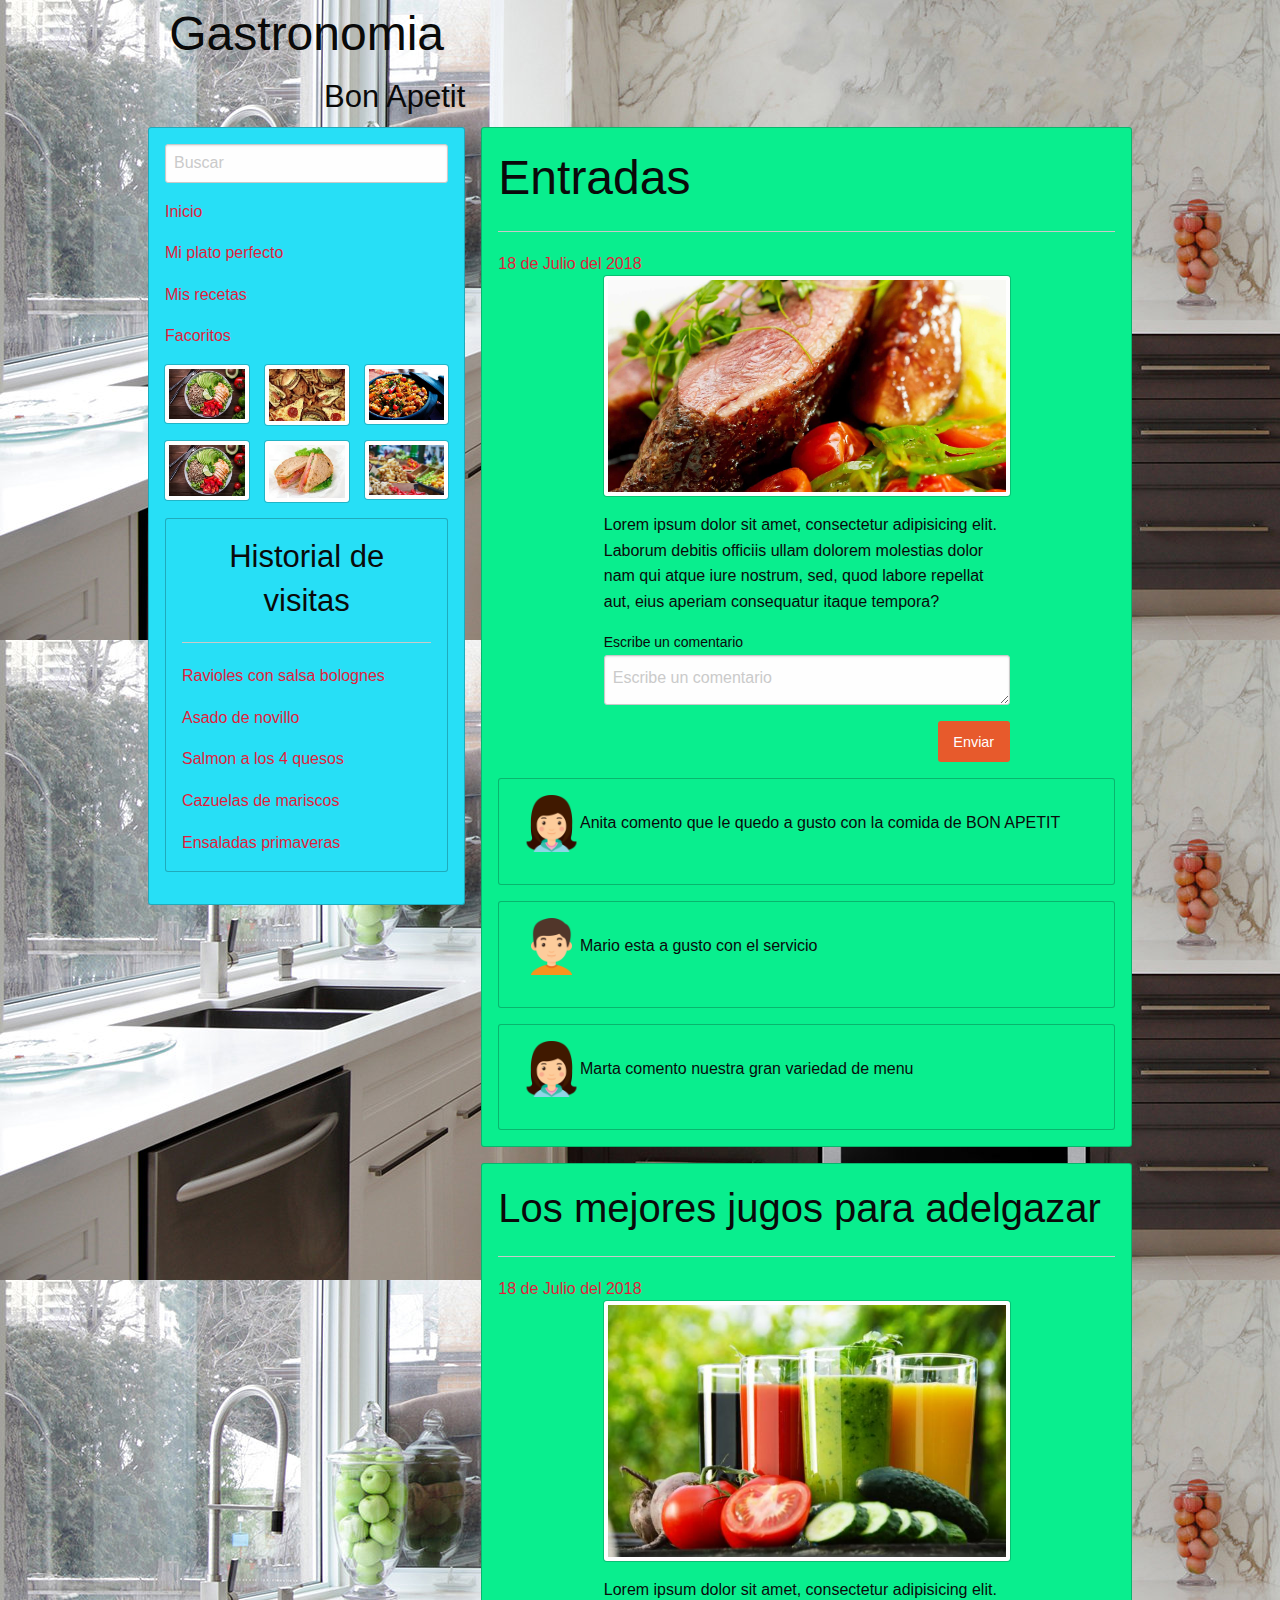
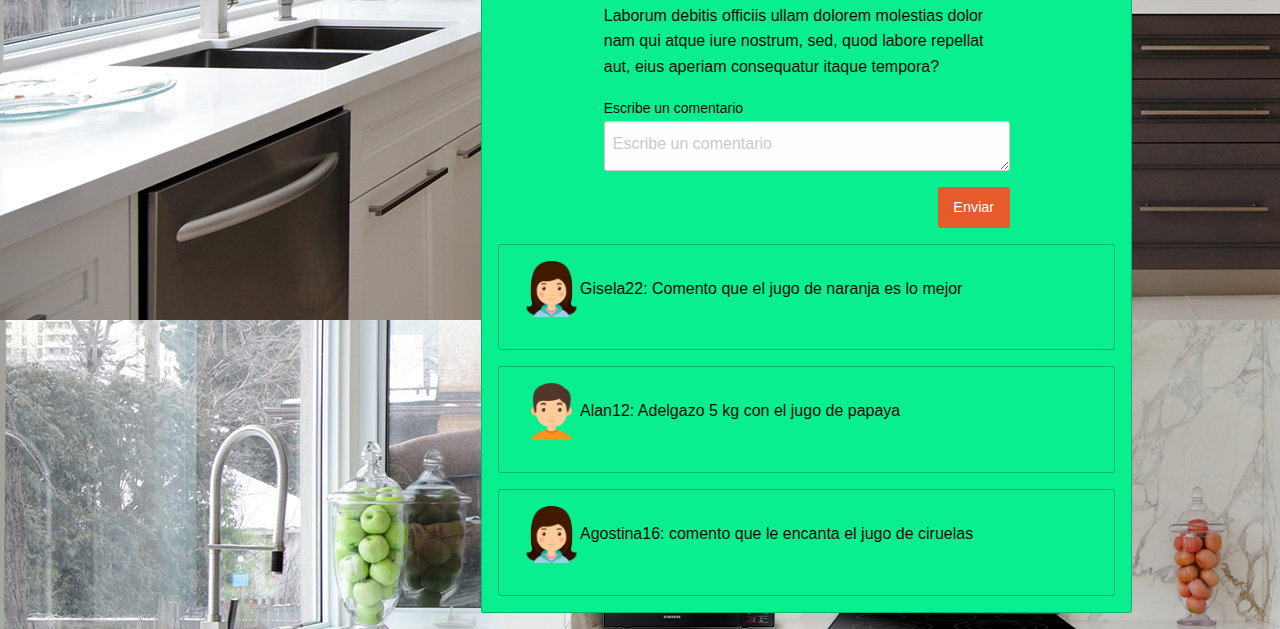
<file: Blog de Gastronomía foundation/index.html>
<!doctype html>
<html>
<head>
<meta charset="utf-8">
<meta name="viewport" content="width=device-width,user-scalable=no">
<title>Gastronomia</title>
<link rel="stylesheet" href="css/foundation.min.css" media="screen" charset="utf-8">
<link rel="stylesheet" href="foundation-icons/foundation-icons.css" media="screen" charset="utf-8">
<link rel="stylesheet" href="css/home.css" media="screen" charset="utf-8">
<link rel="stylesheet" href="https://use.fontawesome.com/releases/v5.1.1/css/all.css" integrity="sha384-O8whS3fhG2OnA5Kas0Y9l3cfpmYjapjI0E4theH4iuMD+pLhbf6JI0jIMfYcK3yZ" crossorigin="anonymous">
</head>
<body class="img-fondo">
<div class="row">
  <div class="small-12 columns logo ">
    <div class="row align-left">
      <div class="medium-4 large-4 columns text-center show-for-medium">
        <h1>Gastronomia</h1>
        <h3 class="text-right">Bon Apetit</h3>
      </div>
    </div>
  </div>
  <div class="small-12 columns ">
    <div class="row large-uncollapse">
      <div class="large-4 columns medium-4 show-for-medium">
        <div class="callout columna-izquierda">
          <div class="row columns">
            <label>
              <input type="text" placeholder="Buscar">
            </label>
          </div>
          <div class="row columns">
            <p><a href="#">Inicio</a></p>
            <p><a href="#">Mi plato perfecto</a></p>
            <p><a href="#">Mis recetas</a></p>
            <p><a href="#">Facoritos</a></p>
          </div>
          <div class="row large-uncollapse">
            <div class="large-4 small-12 medium-6 columns"> <img class="float-center thumbnail" src="img/4.jpg"/> </div>
            <div class="large-4 small-12 medium-6 columns"> <img class="float-center thumbnail" src="img/2.jpg"/> </div>
            <div class="large-4 small-12 medium-6 columns"> <img class="float-center thumbnail" src="img/3.jpg"/> </div>
            <div class="large-4 small-12 medium-6 columns"> <img class="float-right thumbnail" src="img/4.jpg"> </div>
            <div class="large-4 small-12 medium-6 columns"> <img class="float-center thumbnail" src="img/6.jpg"> </div>
            <div class="large-4 small-12 medium-6 columns"> <img class="float-center thumbnail" src="img/1.jpg"> </div>
            <div class="large-12 columns">
              <div class="callout columna-izquierda">
                <h3 class="text-center">Historial de visitas</h3>
                <hr>
                <p><a href="#">Ravioles con salsa bolognes</a></p>
                <p><a href="#">Asado de novillo</a></p>
                <p><a href="#">Salmon a los 4 quesos</a></p>
                <p><a href="#">Cazuelas de mariscos</a></p>
                <p><a href="#">Ensaladas primaveras</a></p>
              </div>
            </div>
          </div>
        </div>
      </div>
      <div class="large-8 columns">
        <div class="row large-12 columns large-uncollapse">
          <div class="callout columna-principal">
            <h1>Entradas</h1>
            <hr>
            <a class="text-left">18 de Julio del 2018</a>
            <div class="row large-uncollapse">
              <div class="large-8 small-12 medium-6 columns float-center"> <img class="thumbnail" src="img/central.jpg" alt="">
                <p>Lorem ipsum dolor sit amet, consectetur adipisicing elit. Laborum debitis officiis ullam dolorem molestias dolor nam qui atque iure nostrum, sed, quod labore repellat aut, eius aperiam consequatur itaque tempora?</p>
                <label>Escribe un comentario
                  <textarea placeholder="Escribe un comentario" cols="30" rows="1"></textarea>
                  <a href="#" class=" float-right alert button">Enviar</a> </label>
              </div>
            </div>
            <div class="callout columna-principal">
              <div class="large-12 small-12 medium-6 columns align-spaced">
                <p><img src="img/mujer.png" width="10%">Anita comento que le quedo a gusto con la comida de BON APETIT</p>
              </div>
            </div>
            <div class="callout columna-principal">
              <div class="large-12 small-12 medium-6 columns align-spaced">
                <p><img src="img/hombre.png" width="10%">Mario esta a gusto con el servicio</p>
              </div>
            </div>
            <div class="callout columna-principal">
              <div class="large-12 small-12 medium-6 columns align-spaced">
                <p><img src="img/mujer.png" alt="" width="10%">Marta comento nuestra gran variedad de menu</p>
              </div>
            </div>
          </div>
        </div>
        <div class="row large-12 columns large-uncollapse">
          <div class="callout columna-principal">
            <h2>Los mejores jugos para adelgazar</h2>
            <hr>
            <a class="text-left">18 de Julio del 2018</a>
            <div class="row large-uncollapse">
              <div class="large-8 small-12 medium-6 columns float-center"> <img class="thumbnail" src="img/jugo.jpg" alt="">
                <p>Lorem ipsum dolor sit amet, consectetur adipisicing elit. Laborum debitis officiis ullam dolorem molestias dolor nam qui atque iure nostrum, sed, quod labore repellat aut, eius aperiam consequatur itaque tempora?</p>
                <label>Escribe un comentario
                  <textarea placeholder="Escribe un comentario" cols="30" rows="1"></textarea>
                  <a href="#" class=" float-right alert button">Enviar</a> </label>
              </div>
            </div>
            <div class="callout columna-principal">
              <div class="large-12 small-12 medium-6 columns align-spaced">
                <p><img src="img/mujer.png" width="10%">Gisela22: Comento que el jugo de naranja es lo mejor</p>
              </div>
            </div>
            <div class="callout columna-principal">
              <div class="large-12 small-12 medium-6 columns align-spaced">
                <p><img src="img/hombre.png" width="10%">Alan12: Adelgazo 5 kg con el jugo de papaya</p>
              </div>
            </div>
            <div class="callout columna-principal">
              <div class="large-12 small-12 medium-6 columns align-spaced">
                <p><img src="img/mujer.png" alt="" width="10%">Agostina16: comento que le encanta el jugo de ciruelas</p>
              </div>
            </div>
          </div>
        </div>
      </div>
    </div>
  </div>
</div>
<script src="js/vendor/jquery.js"></script> 
<script src="js/vendor/what-input.js"></script> 
<script src="js/vendor/foundation.js"></script> 
<script src="js/app.js"></script>
</body>
</html>
</file>
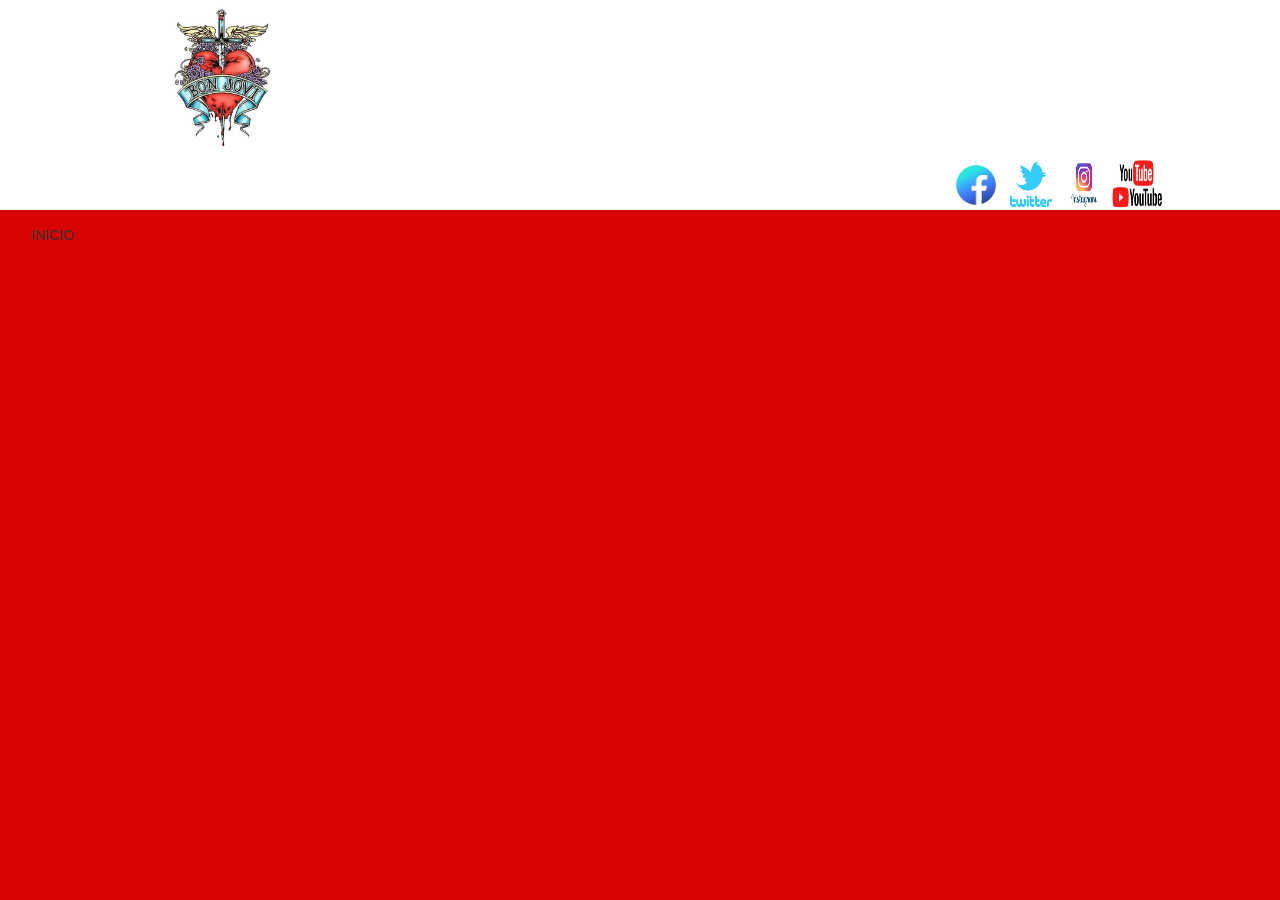
<file: Blog de Música bootstrap/index.html>
<!DOCTYPE html>
<html>
  <head>
    <meta charset="utf-8">
    <meta name="viewport" content="width=device-width initial-scale=1">
    <meta name="mobile-web-app-capable" content="yes">
    <link rel="stylesheet" href="css/bootstrap.css">
    <link rel="stylesheet" href="css/bootstrap.min.css">
    <link rel="stylesheet" href="css/estilos.css">
    <title>Musica Bootstrap</title>
  </head>
  <body class="musica-body">
    <header class="cabecera col-lg-12 col-md-12 col-xs12">
      <div class="contenedor-logo col-lg-4 col-sm-4 col-md-4 col-xs-12 text-center">
        <img class="logo-img" src="img/bonjovi.jpg">
      </div>
      <div class="imagen-social col-lg-4 col-lg-offset-4 ol-sm-4 col-md-4 col-xs-12 text-center img-responsive">
        	<img class="img-rounded img-social" src="img/facebook.jpg">
        	<img class="img-rounded img-social" src="img/twitter.png">
        	<img class="img-rounded img-social" src="img/instagram.jpg">
          <img class="img-rounded img-social" src="img/youtube.jpg">
      </div>
    </header>
       <nav class="navbar">
       		<div class="col-lg-2 col-sm-2 col-md-2 col-xs-12">
 		 		<p class="navbar-text">INICIO</p>
 		 	</div>
 		 
       </nav>
       

     

    <script src="js/bootstrap.min.js"></script>
  </body>
</html>
</file>
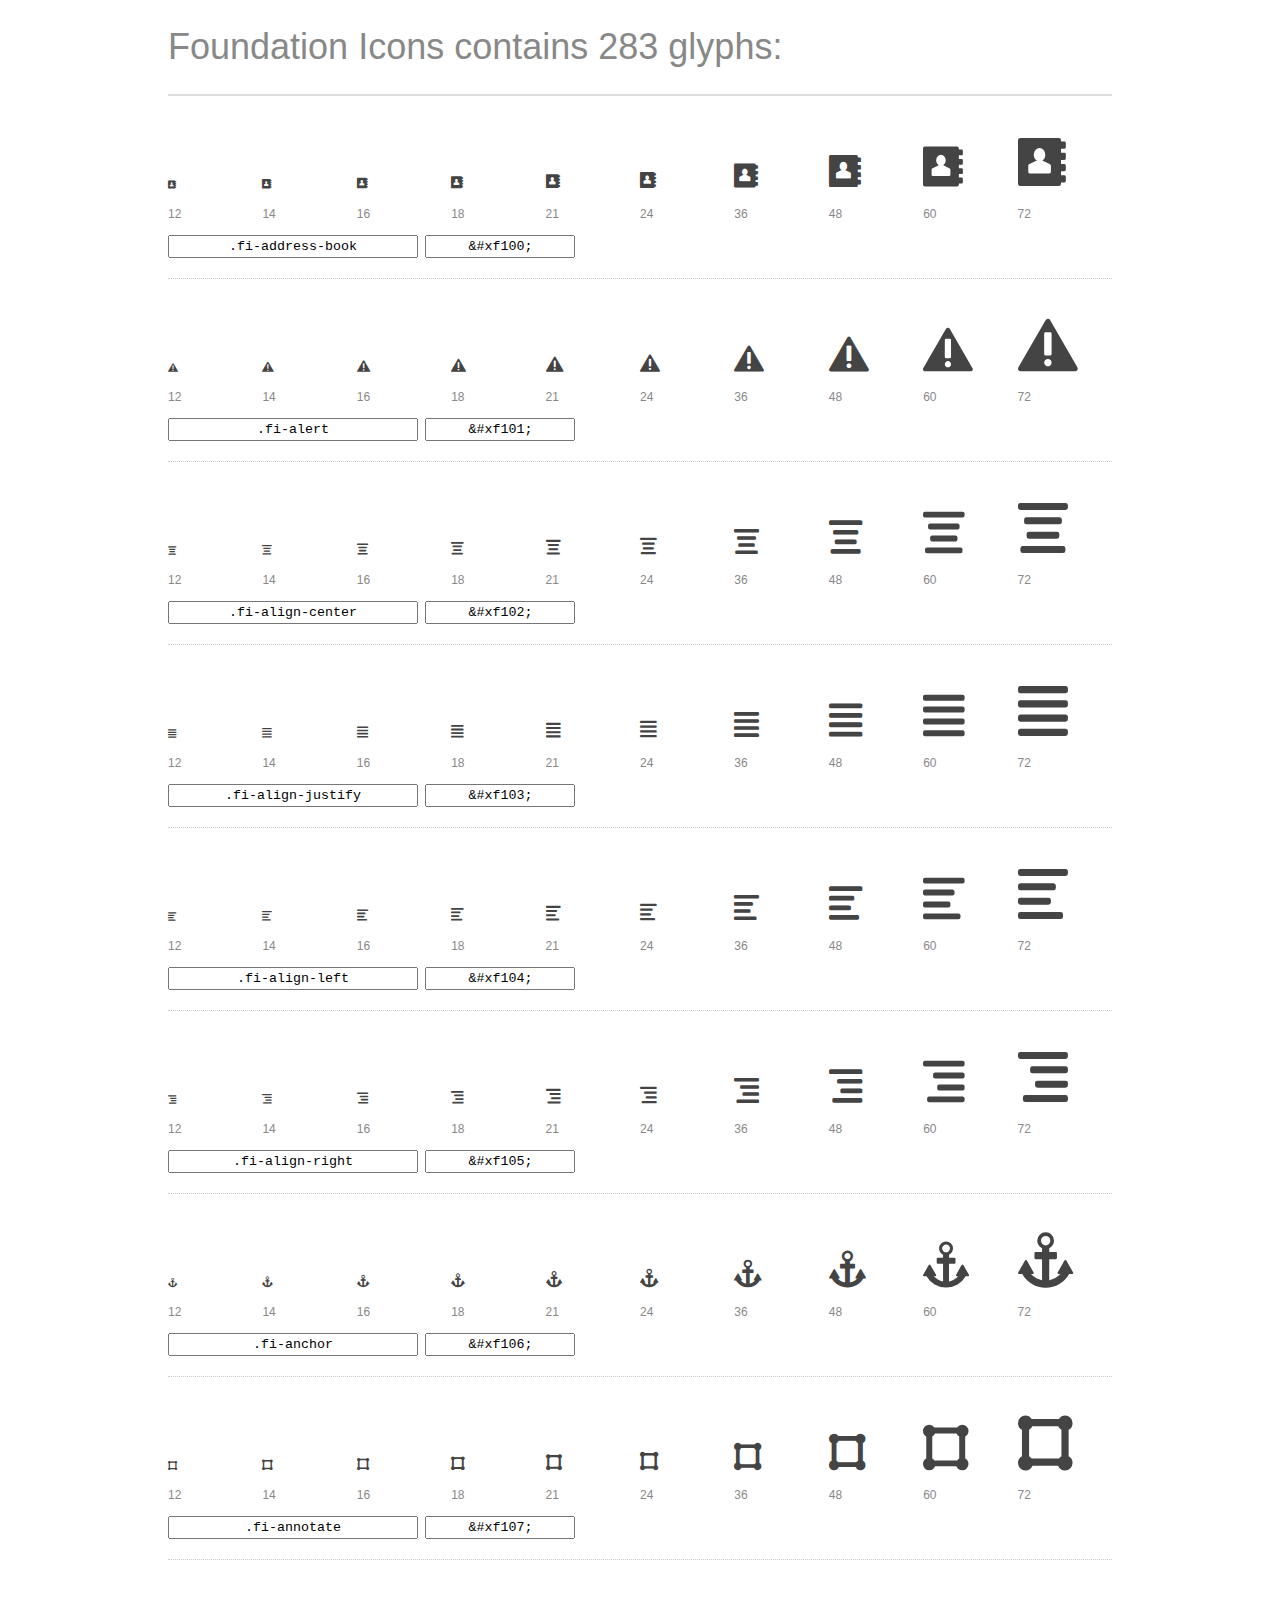
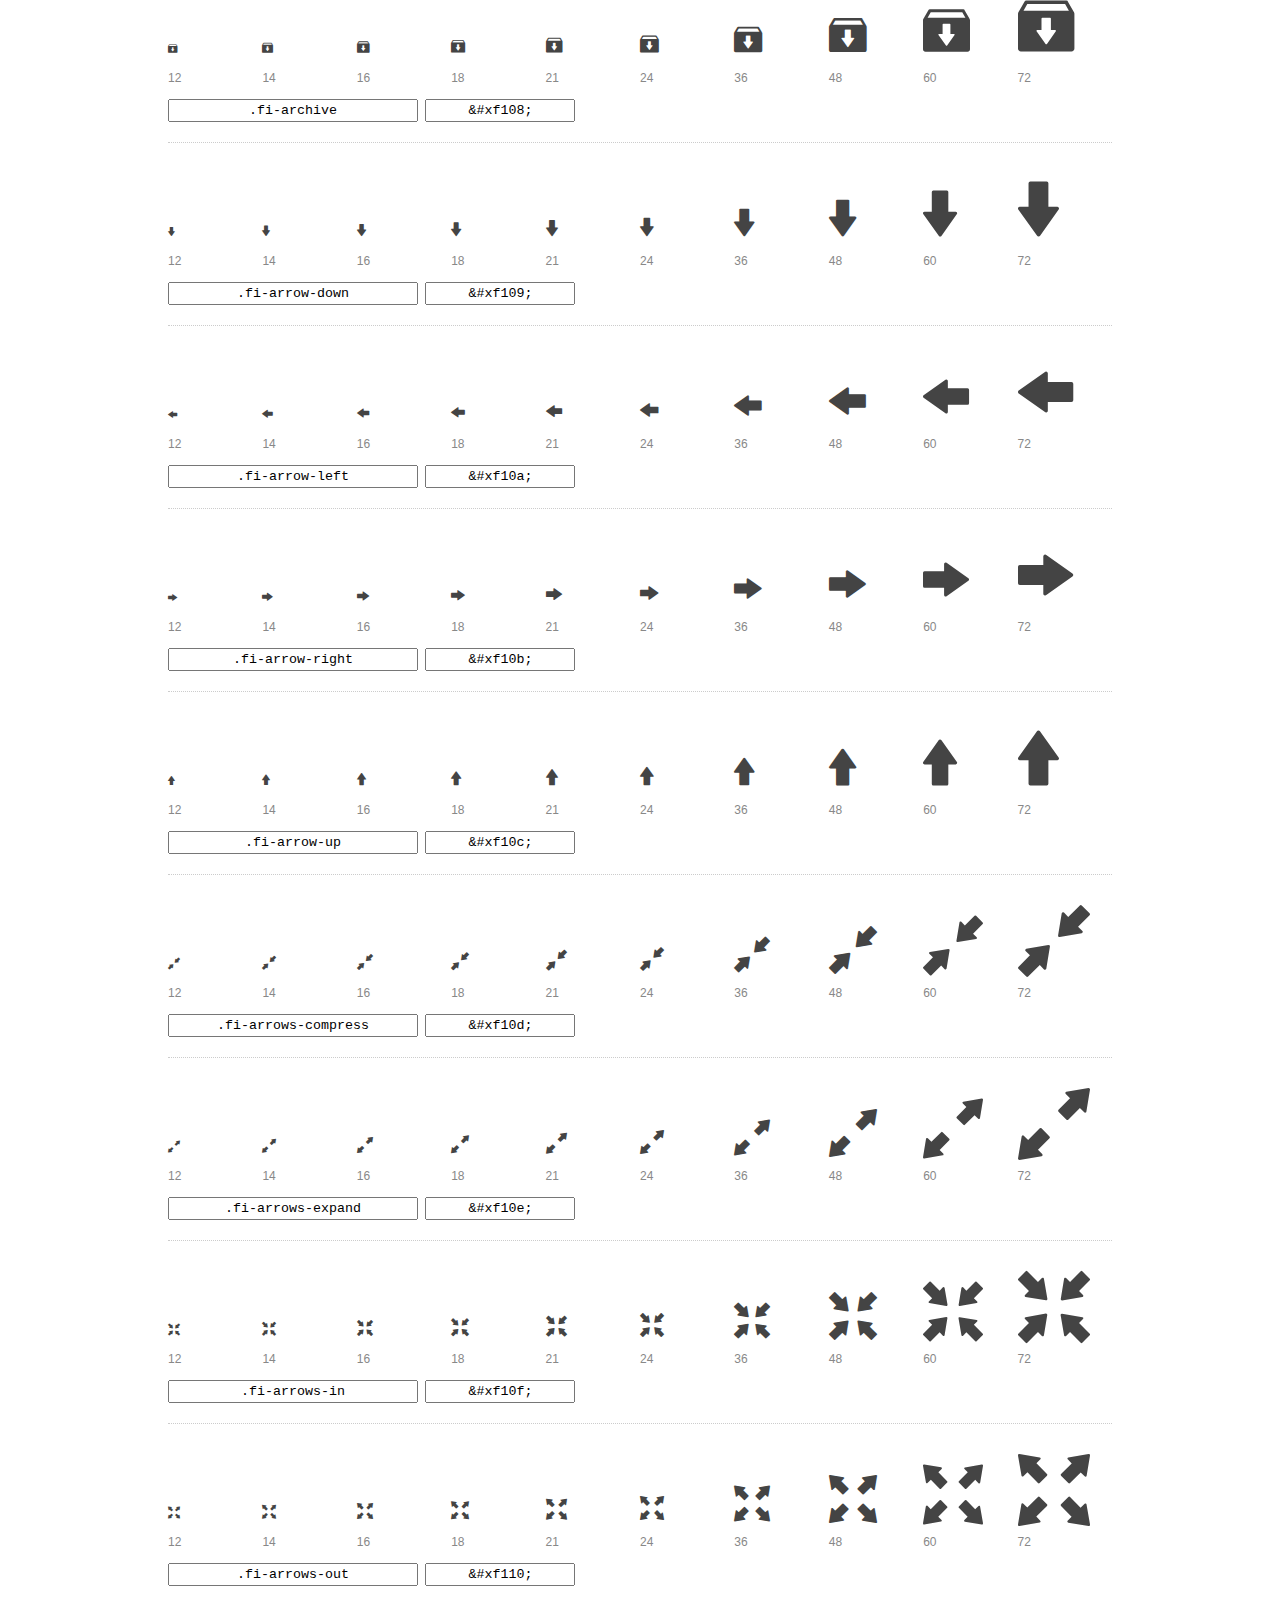
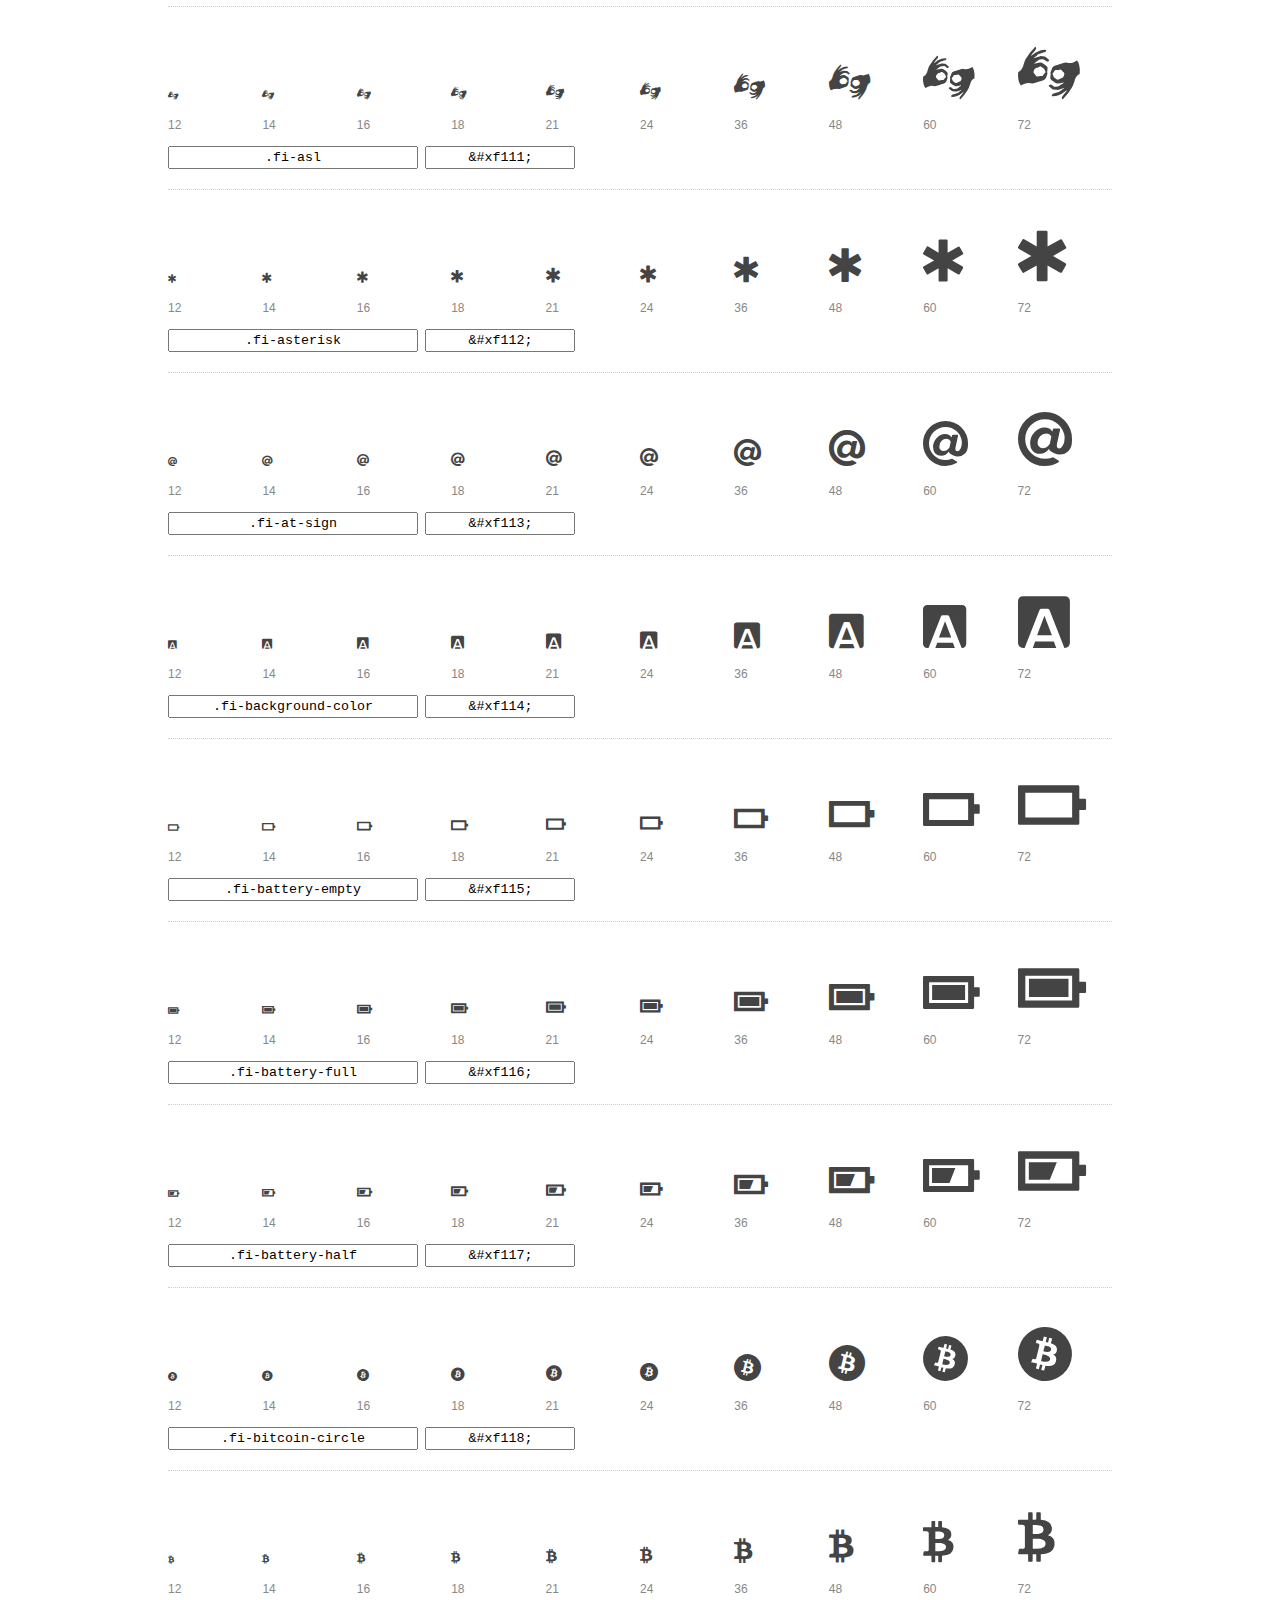
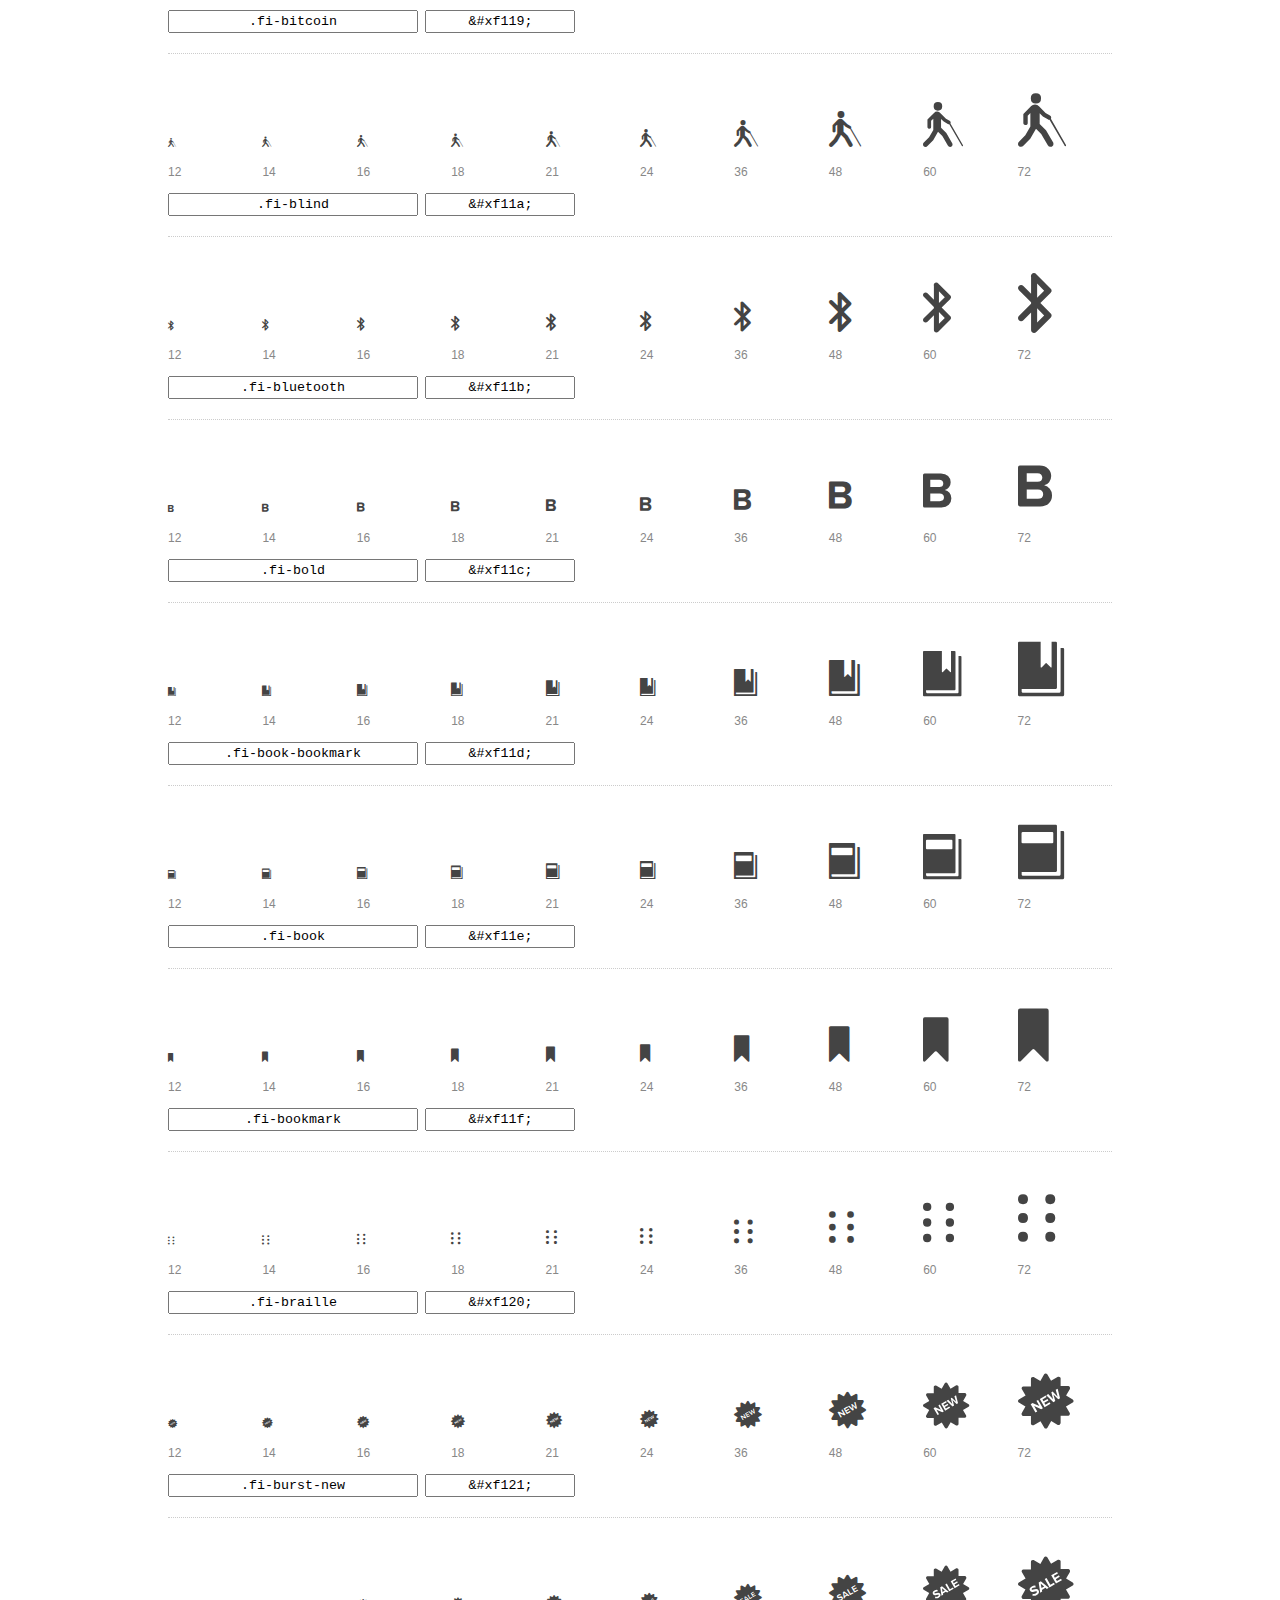
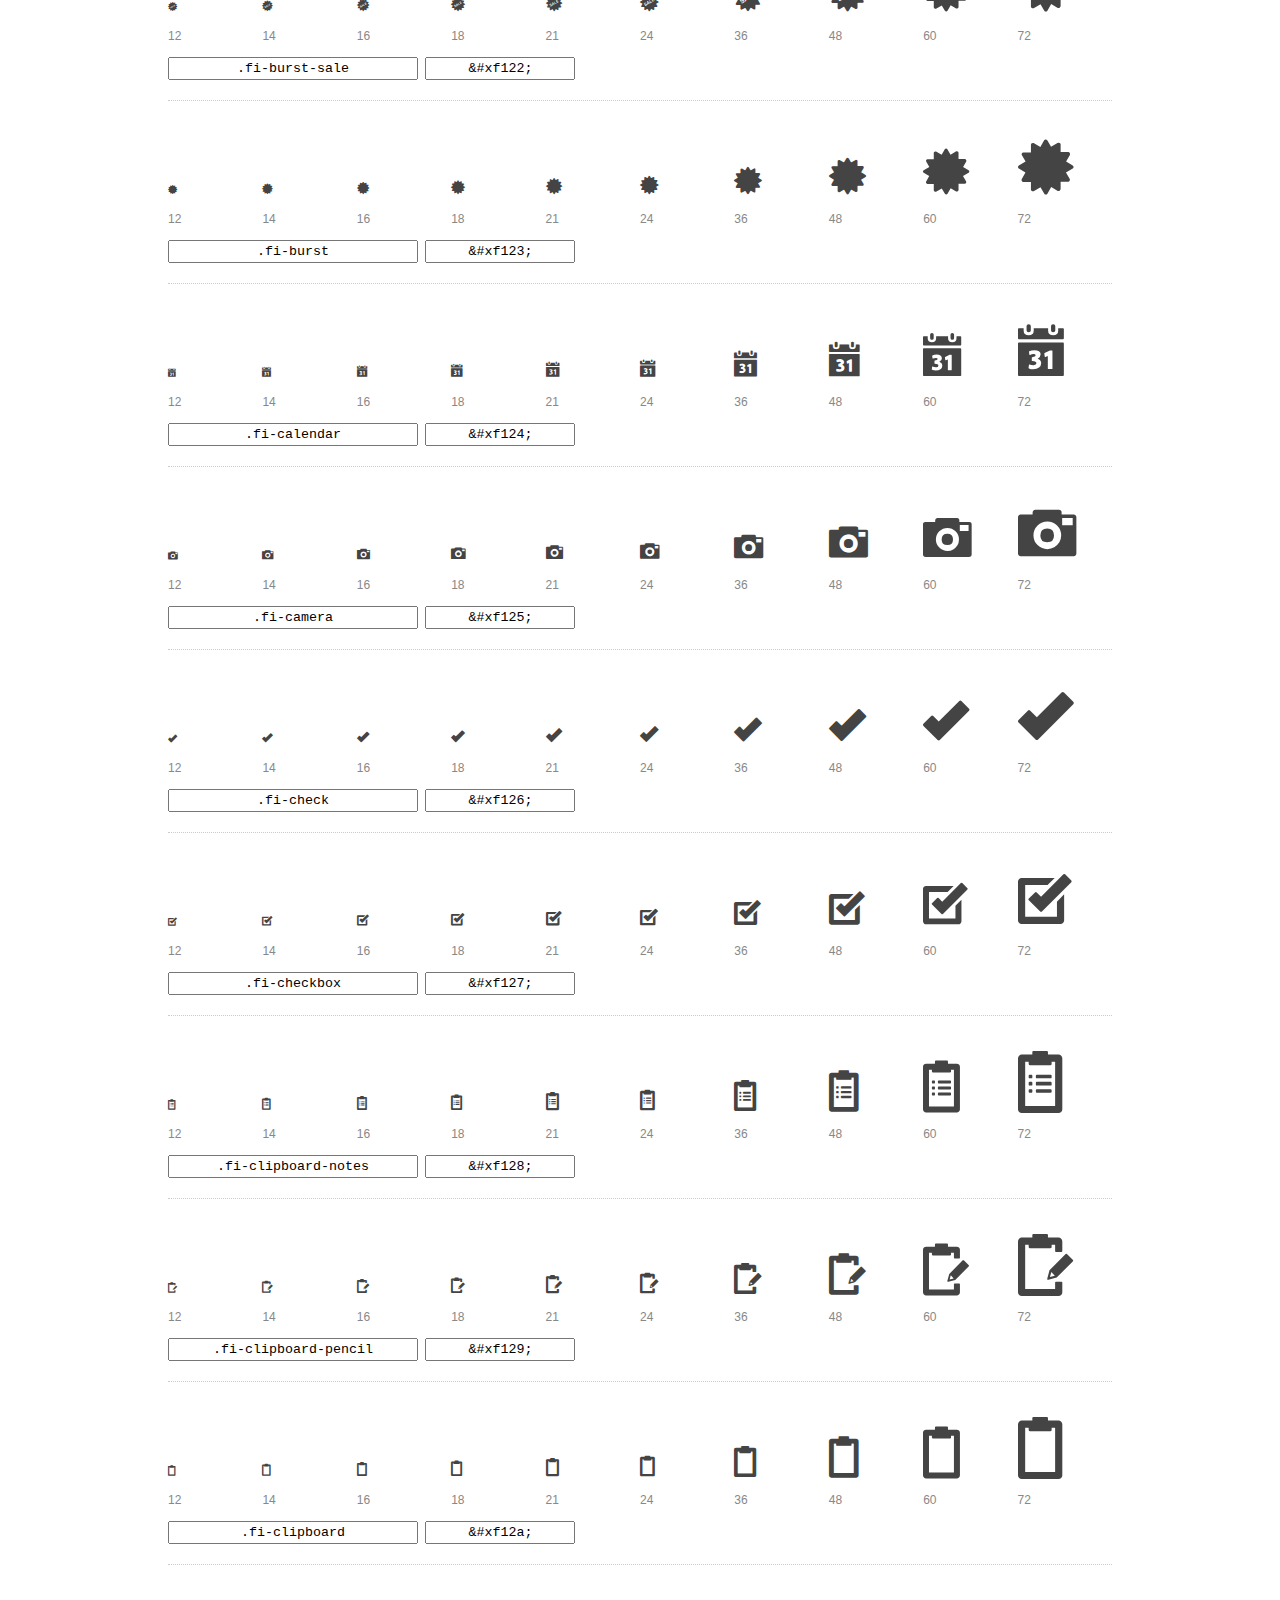
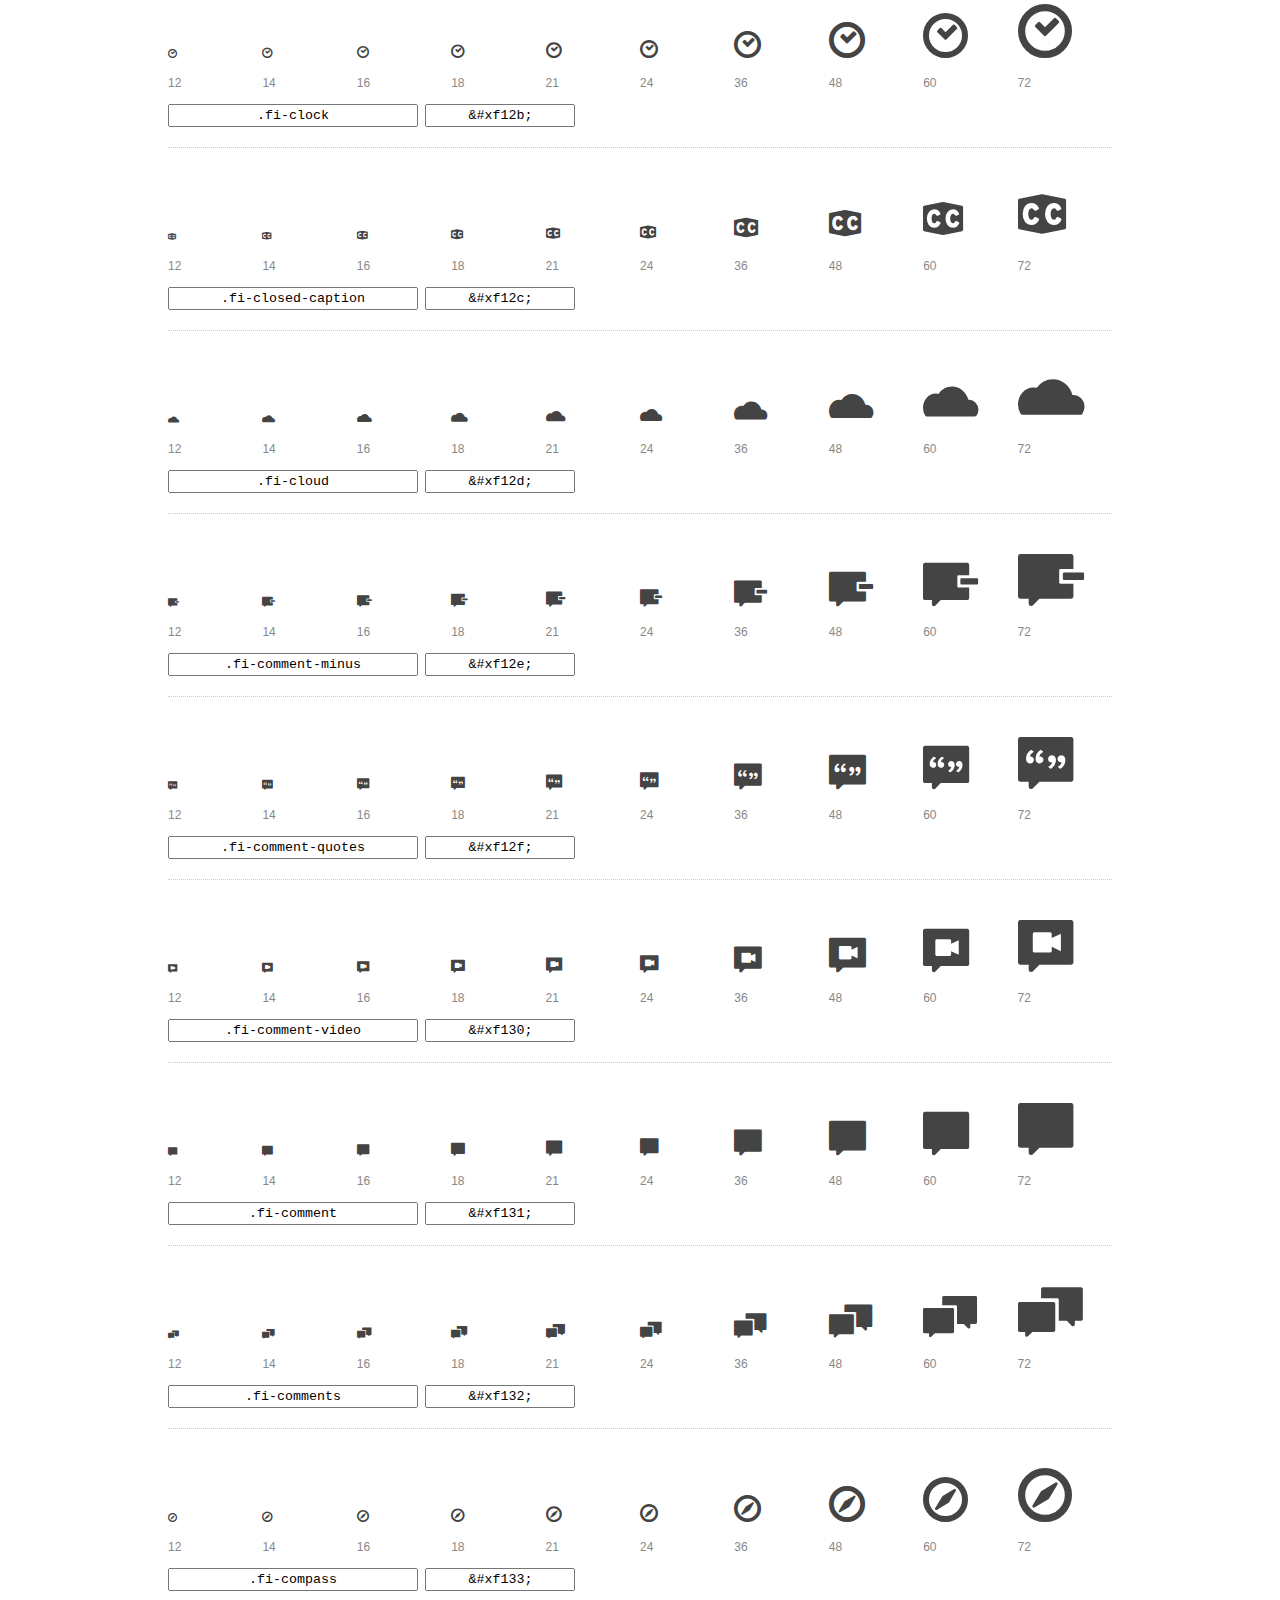
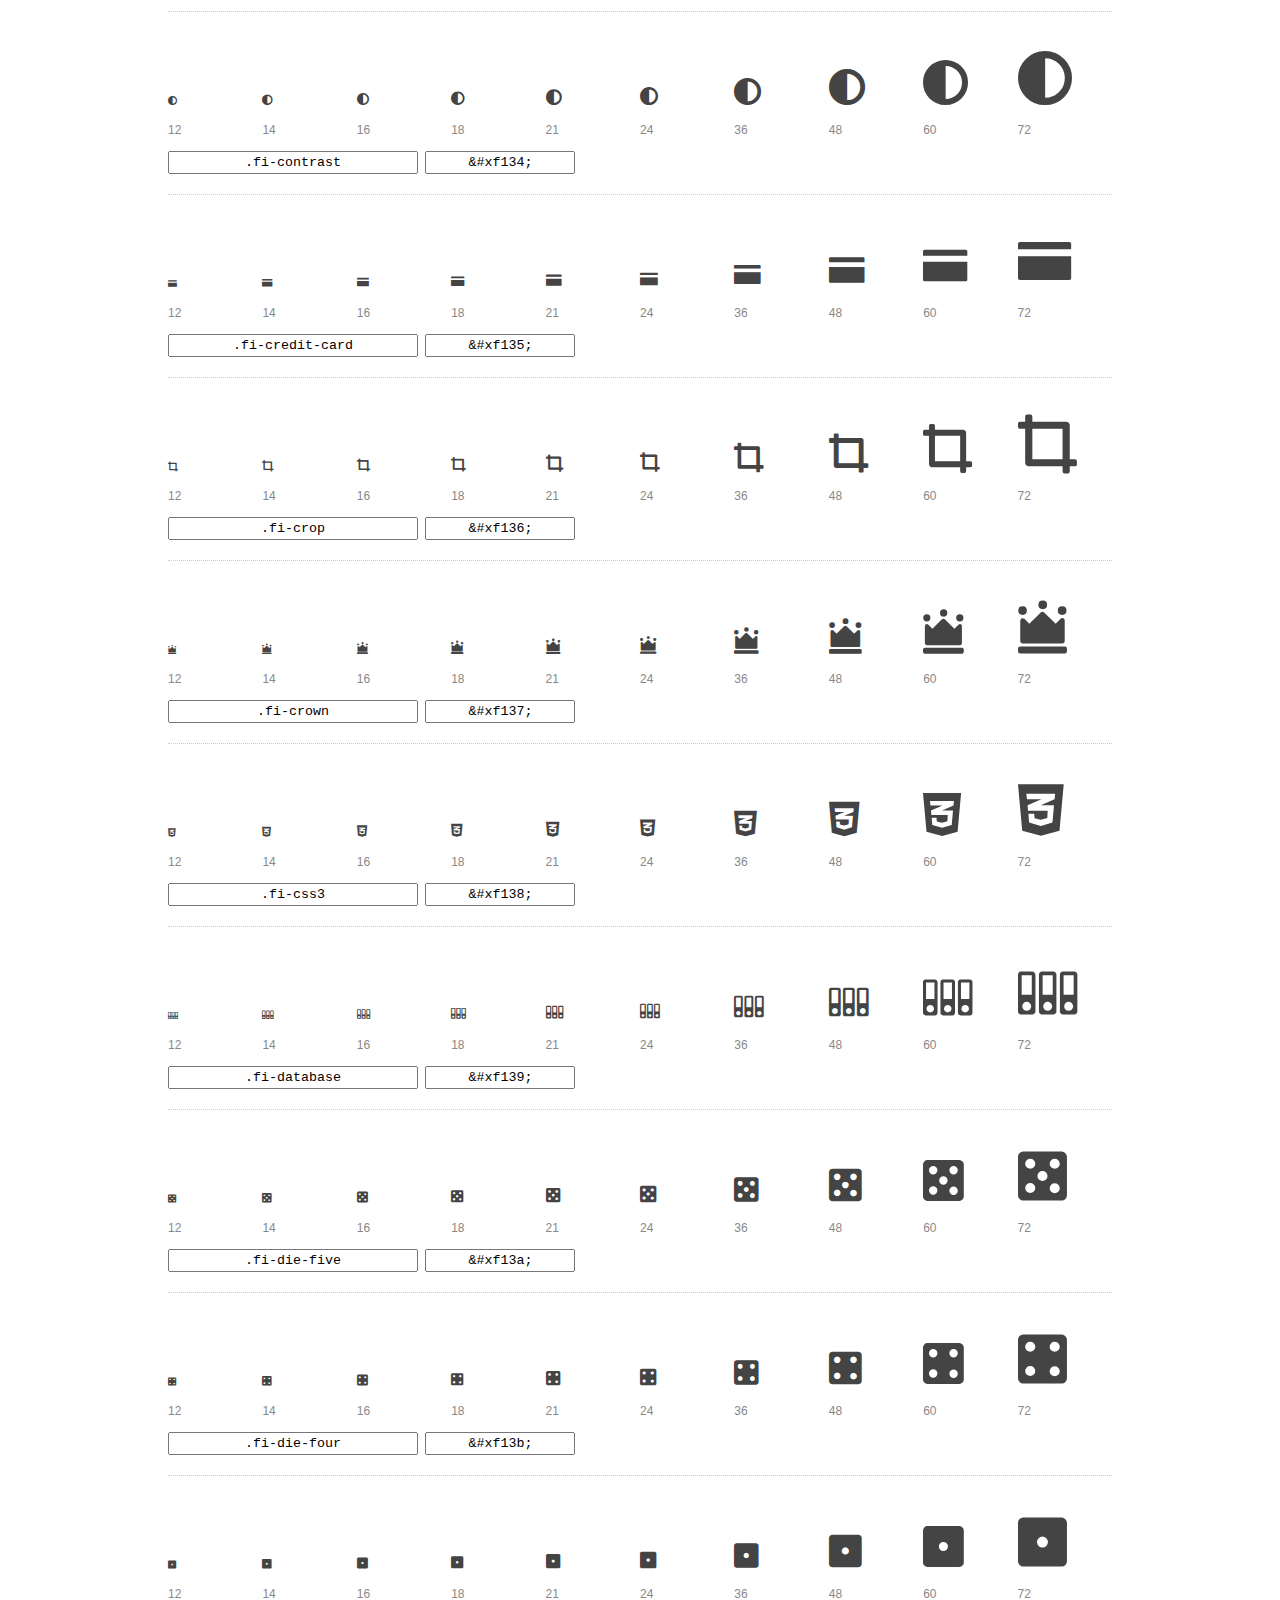
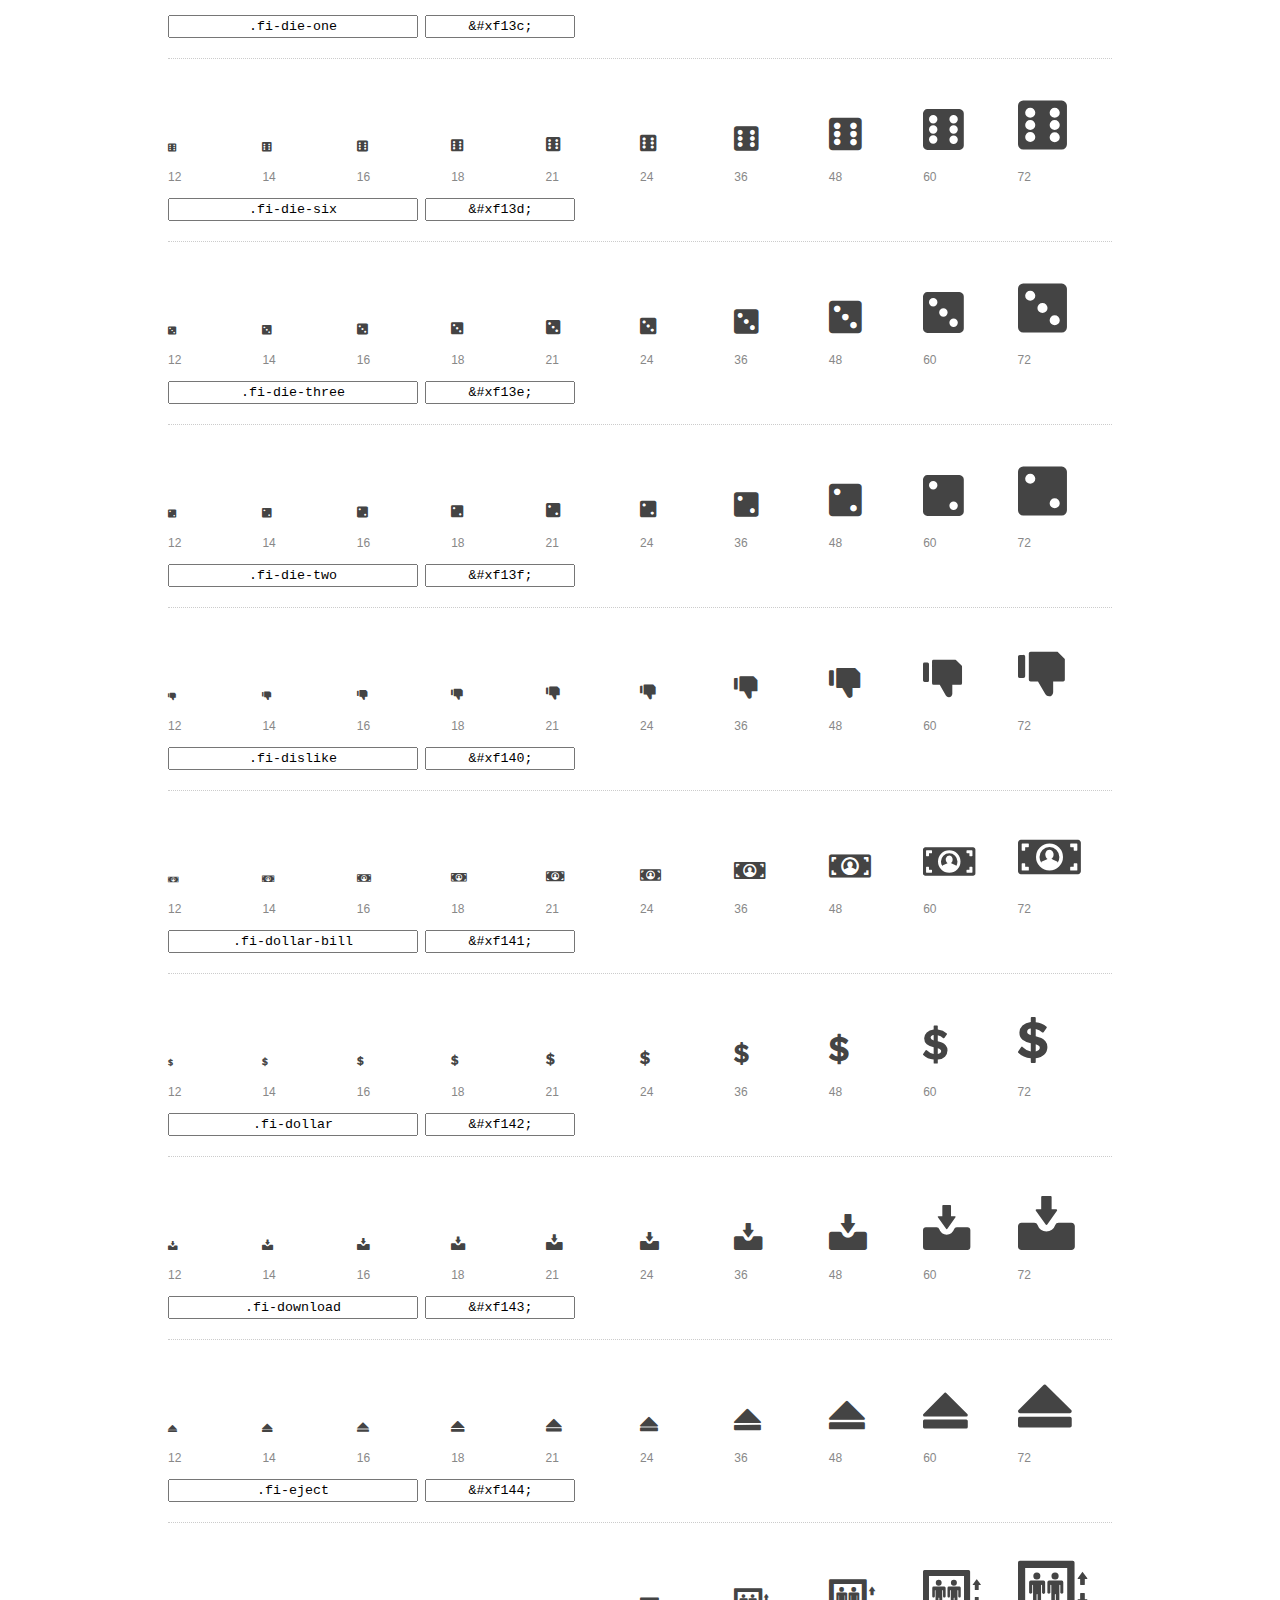
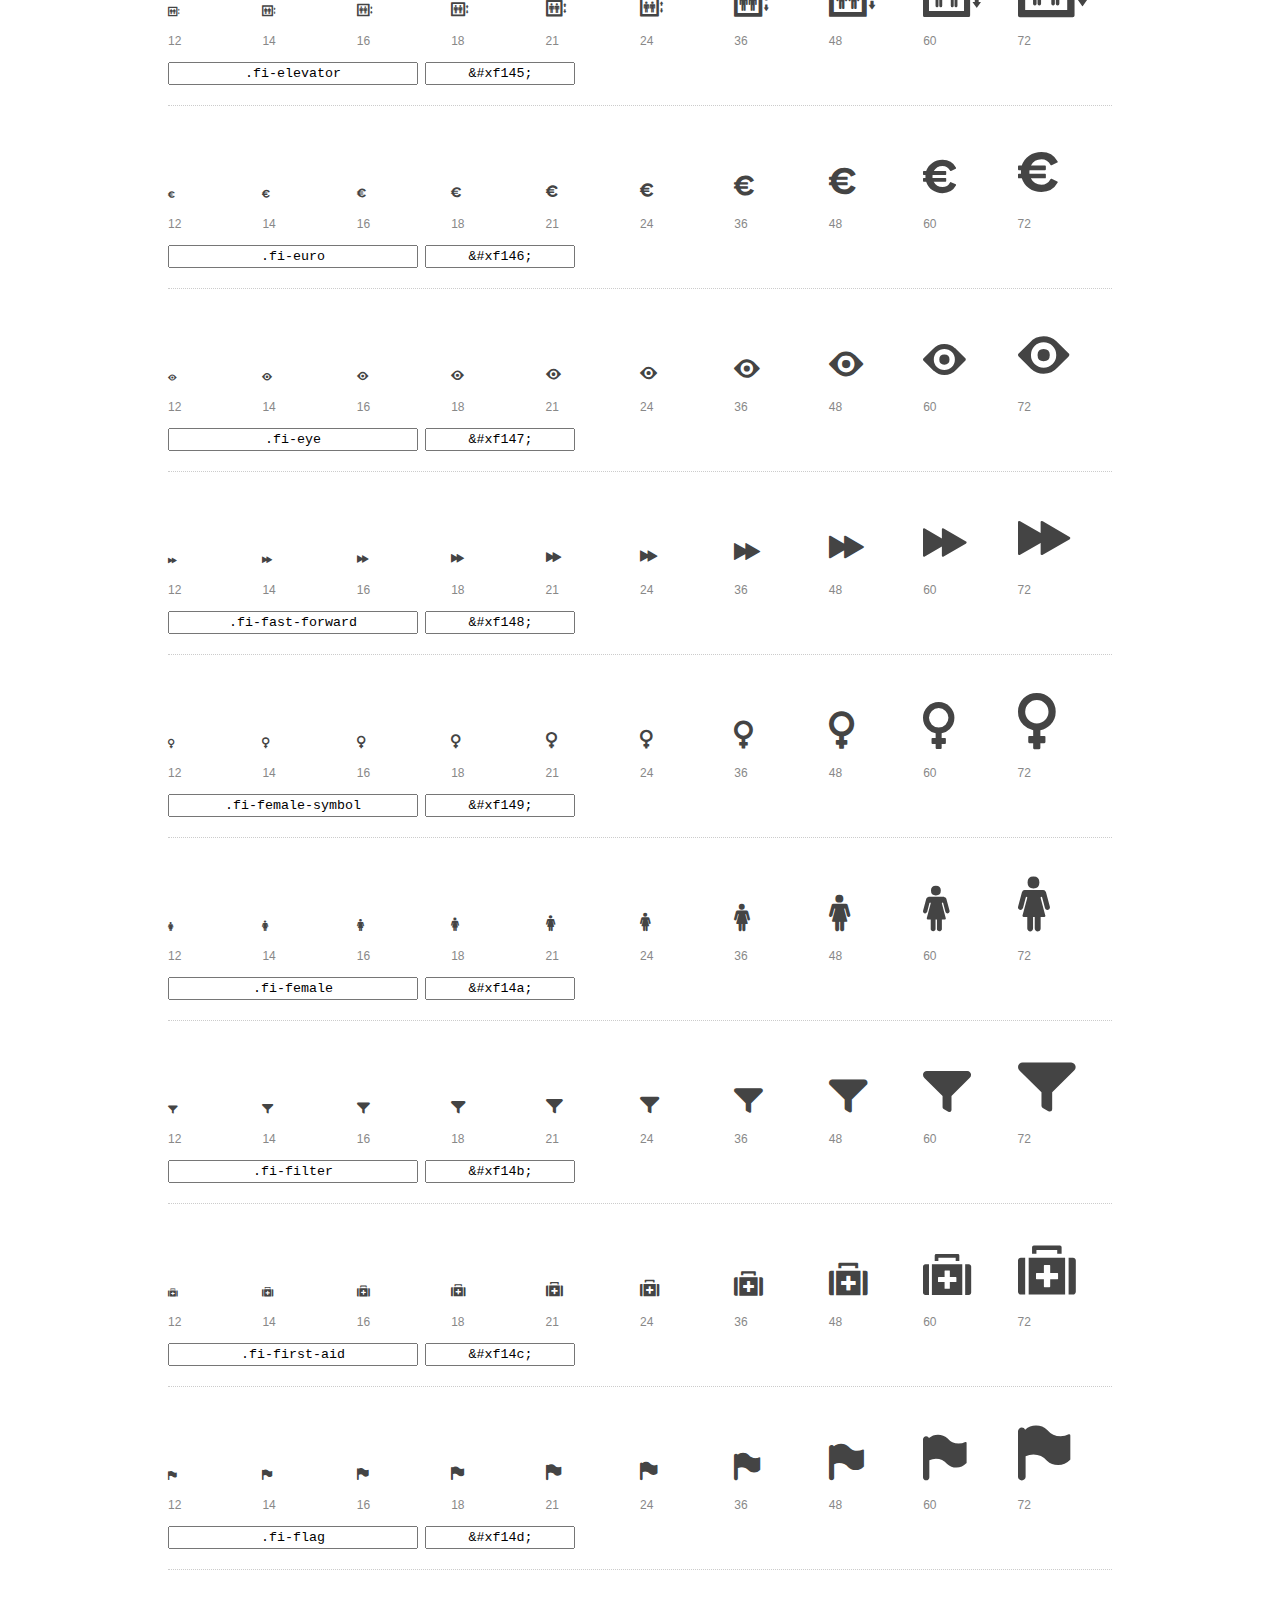
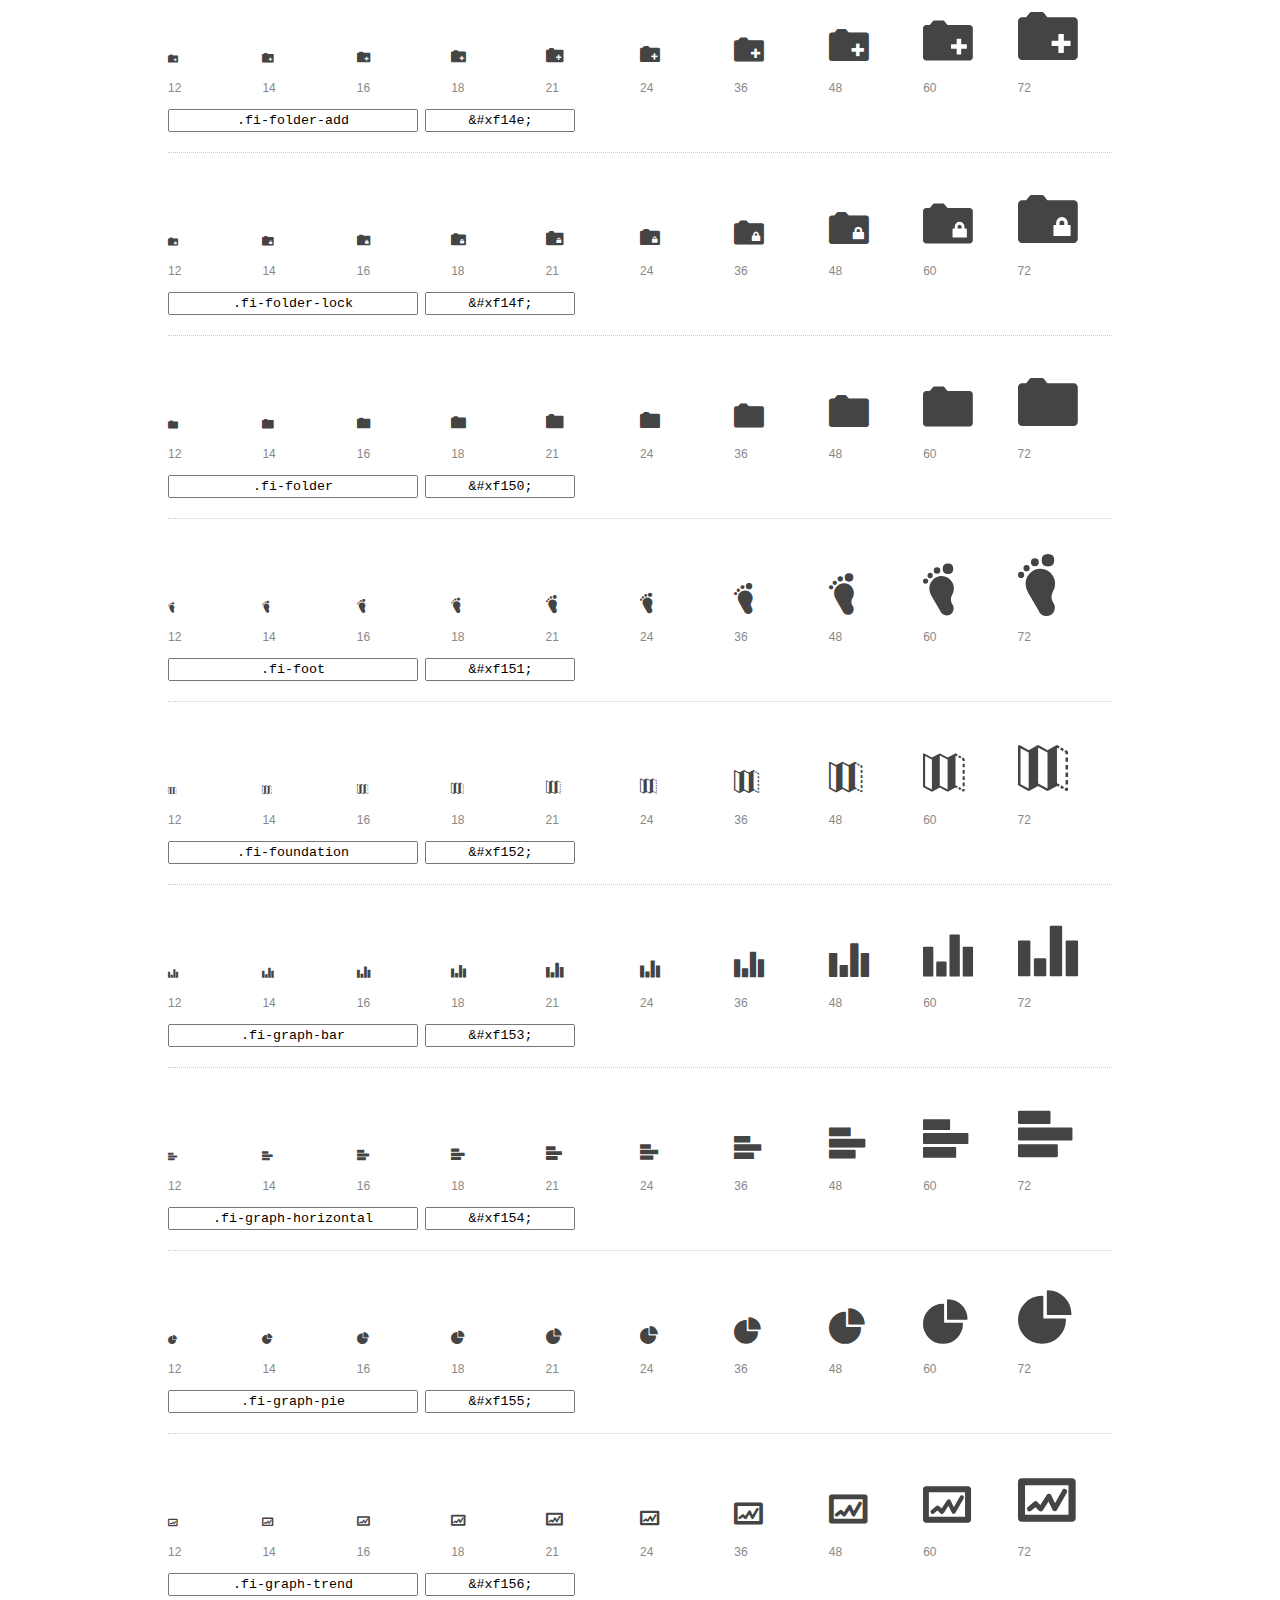
<file: Blog de Gastronomía foundation/foundation-icons/preview.html>
<!DOCTYPE html>
<html>
  <head>
    <title>Foundation Icons glyphs preview</title>
    <link rel="stylesheet" href="foundation-icons.css" />

    <style>
      * {
        -moz-box-sizing: border-box;
        -webkit-box-sizing: border-box;
        box-sizing: border-box;
        margin: 0;
        padding: 0;
      }

      body {
        background: #fff;
        color: #444;
        font: 16px/1.5 "Helvetica Neue", Helvetica, Arial, sans-serif;
      }

      a, 
      a:visited {
        color: #888;
        text-decoration: underline;
      }
      a:hover, 
      a:focus { color: #000; }

      h1 {
        border-bottom: 2px solid #ddd;
        color: #888;
        font-size: 36px;
        font-weight: 300;
        margin-bottom: 20px;
        padding: 20px 0;
      }

      .container {
        margin: 0 auto;
        min-width: 880px;
        padding: 0 40px;
        width: 80%;
      }

      .glyph {
        border-bottom: 1px dotted #ccc;
        padding: 10px 0 20px;
        margin-bottom: 20px;
      }

      .preview-glyphs { vertical-align: bottom; } 

      .preview-scale { 
        color: #888;
        font-size: 12px; 
        margin-top: 5px;
      }

      .step {
        display: inline-block;
        line-height: 1;
        width: 10%;
      }

      
      .size-12 { font-size: 12px; }
      
      .size-14 { font-size: 14px; }
      
      .size-16 { font-size: 16px; }
      
      .size-18 { font-size: 18px; }
      
      .size-21 { font-size: 21px; }
      
      .size-24 { font-size: 24px; }
      
      .size-36 { font-size: 36px; }
      
      .size-48 { font-size: 48px; }
      
      .size-60 { font-size: 60px; }
      
      .size-72 { font-size: 72px; }
      

      .usage { margin-top: 10px; }

      .usage input {
        font-family: monospace;
        margin-right: 3px;
        padding: 2px 5px;
        text-align: center;
      }

      .usage .point { width: 150px; }

      .usage .class { width: 250px; }

      .footer {
        color: #888;
        font-size: 12px;
        padding: 20px 0;
      }
    </style>

    <!--[if lte IE 8]><script src="http://html5shiv.googlecode.com/svn/trunk/html5.js"></script><![endif]-->
  </head>

  <body>
    <div class="container">
      <h1>Foundation Icons contains 283 glyphs:</h1> 

      
      <div class="glyph">
        <div class="preview-glyphs">
          <i class="step fi-address-book size-12"></i><i class="step fi-address-book size-14"></i><i class="step fi-address-book size-16"></i><i class="step fi-address-book size-18"></i><i class="step fi-address-book size-21"></i><i class="step fi-address-book size-24"></i><i class="step fi-address-book size-36"></i><i class="step fi-address-book size-48"></i><i class="step fi-address-book size-60"></i><i class="step fi-address-book size-72"></i>
        </div>
        <div class="preview-scale">
          <span class="step">12</span><span class="step">14</span><span class="step">16</span><span class="step">18</span><span class="step">21</span><span class="step">24</span><span class="step">36</span><span class="step">48</span><span class="step">60</span><span class="step">72</span> 
        </div>
        <div class="usage">
          <input class="class" type="text" readonly="readonly" onClick="this.select();" value=".fi-address-book" />
          <input class="point" type="text" readonly="readonly" onClick="this.select();" value="&amp;#xf100;" />
        </div>
      </div>
      
      <div class="glyph">
        <div class="preview-glyphs">
          <i class="step fi-alert size-12"></i><i class="step fi-alert size-14"></i><i class="step fi-alert size-16"></i><i class="step fi-alert size-18"></i><i class="step fi-alert size-21"></i><i class="step fi-alert size-24"></i><i class="step fi-alert size-36"></i><i class="step fi-alert size-48"></i><i class="step fi-alert size-60"></i><i class="step fi-alert size-72"></i>
        </div>
        <div class="preview-scale">
          <span class="step">12</span><span class="step">14</span><span class="step">16</span><span class="step">18</span><span class="step">21</span><span class="step">24</span><span class="step">36</span><span class="step">48</span><span class="step">60</span><span class="step">72</span> 
        </div>
        <div class="usage">
          <input class="class" type="text" readonly="readonly" onClick="this.select();" value=".fi-alert" />
          <input class="point" type="text" readonly="readonly" onClick="this.select();" value="&amp;#xf101;" />
        </div>
      </div>
      
      <div class="glyph">
        <div class="preview-glyphs">
          <i class="step fi-align-center size-12"></i><i class="step fi-align-center size-14"></i><i class="step fi-align-center size-16"></i><i class="step fi-align-center size-18"></i><i class="step fi-align-center size-21"></i><i class="step fi-align-center size-24"></i><i class="step fi-align-center size-36"></i><i class="step fi-align-center size-48"></i><i class="step fi-align-center size-60"></i><i class="step fi-align-center size-72"></i>
        </div>
        <div class="preview-scale">
          <span class="step">12</span><span class="step">14</span><span class="step">16</span><span class="step">18</span><span class="step">21</span><span class="step">24</span><span class="step">36</span><span class="step">48</span><span class="step">60</span><span class="step">72</span> 
        </div>
        <div class="usage">
          <input class="class" type="text" readonly="readonly" onClick="this.select();" value=".fi-align-center" />
          <input class="point" type="text" readonly="readonly" onClick="this.select();" value="&amp;#xf102;" />
        </div>
      </div>
      
      <div class="glyph">
        <div class="preview-glyphs">
          <i class="step fi-align-justify size-12"></i><i class="step fi-align-justify size-14"></i><i class="step fi-align-justify size-16"></i><i class="step fi-align-justify size-18"></i><i class="step fi-align-justify size-21"></i><i class="step fi-align-justify size-24"></i><i class="step fi-align-justify size-36"></i><i class="step fi-align-justify size-48"></i><i class="step fi-align-justify size-60"></i><i class="step fi-align-justify size-72"></i>
        </div>
        <div class="preview-scale">
          <span class="step">12</span><span class="step">14</span><span class="step">16</span><span class="step">18</span><span class="step">21</span><span class="step">24</span><span class="step">36</span><span class="step">48</span><span class="step">60</span><span class="step">72</span> 
        </div>
        <div class="usage">
          <input class="class" type="text" readonly="readonly" onClick="this.select();" value=".fi-align-justify" />
          <input class="point" type="text" readonly="readonly" onClick="this.select();" value="&amp;#xf103;" />
        </div>
      </div>
      
      <div class="glyph">
        <div class="preview-glyphs">
          <i class="step fi-align-left size-12"></i><i class="step fi-align-left size-14"></i><i class="step fi-align-left size-16"></i><i class="step fi-align-left size-18"></i><i class="step fi-align-left size-21"></i><i class="step fi-align-left size-24"></i><i class="step fi-align-left size-36"></i><i class="step fi-align-left size-48"></i><i class="step fi-align-left size-60"></i><i class="step fi-align-left size-72"></i>
        </div>
        <div class="preview-scale">
          <span class="step">12</span><span class="step">14</span><span class="step">16</span><span class="step">18</span><span class="step">21</span><span class="step">24</span><span class="step">36</span><span class="step">48</span><span class="step">60</span><span class="step">72</span> 
        </div>
        <div class="usage">
          <input class="class" type="text" readonly="readonly" onClick="this.select();" value=".fi-align-left" />
          <input class="point" type="text" readonly="readonly" onClick="this.select();" value="&amp;#xf104;" />
        </div>
      </div>
      
      <div class="glyph">
        <div class="preview-glyphs">
          <i class="step fi-align-right size-12"></i><i class="step fi-align-right size-14"></i><i class="step fi-align-right size-16"></i><i class="step fi-align-right size-18"></i><i class="step fi-align-right size-21"></i><i class="step fi-align-right size-24"></i><i class="step fi-align-right size-36"></i><i class="step fi-align-right size-48"></i><i class="step fi-align-right size-60"></i><i class="step fi-align-right size-72"></i>
        </div>
        <div class="preview-scale">
          <span class="step">12</span><span class="step">14</span><span class="step">16</span><span class="step">18</span><span class="step">21</span><span class="step">24</span><span class="step">36</span><span class="step">48</span><span class="step">60</span><span class="step">72</span> 
        </div>
        <div class="usage">
          <input class="class" type="text" readonly="readonly" onClick="this.select();" value=".fi-align-right" />
          <input class="point" type="text" readonly="readonly" onClick="this.select();" value="&amp;#xf105;" />
        </div>
      </div>
      
      <div class="glyph">
        <div class="preview-glyphs">
          <i class="step fi-anchor size-12"></i><i class="step fi-anchor size-14"></i><i class="step fi-anchor size-16"></i><i class="step fi-anchor size-18"></i><i class="step fi-anchor size-21"></i><i class="step fi-anchor size-24"></i><i class="step fi-anchor size-36"></i><i class="step fi-anchor size-48"></i><i class="step fi-anchor size-60"></i><i class="step fi-anchor size-72"></i>
        </div>
        <div class="preview-scale">
          <span class="step">12</span><span class="step">14</span><span class="step">16</span><span class="step">18</span><span class="step">21</span><span class="step">24</span><span class="step">36</span><span class="step">48</span><span class="step">60</span><span class="step">72</span> 
        </div>
        <div class="usage">
          <input class="class" type="text" readonly="readonly" onClick="this.select();" value=".fi-anchor" />
          <input class="point" type="text" readonly="readonly" onClick="this.select();" value="&amp;#xf106;" />
        </div>
      </div>
      
      <div class="glyph">
        <div class="preview-glyphs">
          <i class="step fi-annotate size-12"></i><i class="step fi-annotate size-14"></i><i class="step fi-annotate size-16"></i><i class="step fi-annotate size-18"></i><i class="step fi-annotate size-21"></i><i class="step fi-annotate size-24"></i><i class="step fi-annotate size-36"></i><i class="step fi-annotate size-48"></i><i class="step fi-annotate size-60"></i><i class="step fi-annotate size-72"></i>
        </div>
        <div class="preview-scale">
          <span class="step">12</span><span class="step">14</span><span class="step">16</span><span class="step">18</span><span class="step">21</span><span class="step">24</span><span class="step">36</span><span class="step">48</span><span class="step">60</span><span class="step">72</span> 
        </div>
        <div class="usage">
          <input class="class" type="text" readonly="readonly" onClick="this.select();" value=".fi-annotate" />
          <input class="point" type="text" readonly="readonly" onClick="this.select();" value="&amp;#xf107;" />
        </div>
      </div>
      
      <div class="glyph">
        <div class="preview-glyphs">
          <i class="step fi-archive size-12"></i><i class="step fi-archive size-14"></i><i class="step fi-archive size-16"></i><i class="step fi-archive size-18"></i><i class="step fi-archive size-21"></i><i class="step fi-archive size-24"></i><i class="step fi-archive size-36"></i><i class="step fi-archive size-48"></i><i class="step fi-archive size-60"></i><i class="step fi-archive size-72"></i>
        </div>
        <div class="preview-scale">
          <span class="step">12</span><span class="step">14</span><span class="step">16</span><span class="step">18</span><span class="step">21</span><span class="step">24</span><span class="step">36</span><span class="step">48</span><span class="step">60</span><span class="step">72</span> 
        </div>
        <div class="usage">
          <input class="class" type="text" readonly="readonly" onClick="this.select();" value=".fi-archive" />
          <input class="point" type="text" readonly="readonly" onClick="this.select();" value="&amp;#xf108;" />
        </div>
      </div>
      
      <div class="glyph">
        <div class="preview-glyphs">
          <i class="step fi-arrow-down size-12"></i><i class="step fi-arrow-down size-14"></i><i class="step fi-arrow-down size-16"></i><i class="step fi-arrow-down size-18"></i><i class="step fi-arrow-down size-21"></i><i class="step fi-arrow-down size-24"></i><i class="step fi-arrow-down size-36"></i><i class="step fi-arrow-down size-48"></i><i class="step fi-arrow-down size-60"></i><i class="step fi-arrow-down size-72"></i>
        </div>
        <div class="preview-scale">
          <span class="step">12</span><span class="step">14</span><span class="step">16</span><span class="step">18</span><span class="step">21</span><span class="step">24</span><span class="step">36</span><span class="step">48</span><span class="step">60</span><span class="step">72</span> 
        </div>
        <div class="usage">
          <input class="class" type="text" readonly="readonly" onClick="this.select();" value=".fi-arrow-down" />
          <input class="point" type="text" readonly="readonly" onClick="this.select();" value="&amp;#xf109;" />
        </div>
      </div>
      
      <div class="glyph">
        <div class="preview-glyphs">
          <i class="step fi-arrow-left size-12"></i><i class="step fi-arrow-left size-14"></i><i class="step fi-arrow-left size-16"></i><i class="step fi-arrow-left size-18"></i><i class="step fi-arrow-left size-21"></i><i class="step fi-arrow-left size-24"></i><i class="step fi-arrow-left size-36"></i><i class="step fi-arrow-left size-48"></i><i class="step fi-arrow-left size-60"></i><i class="step fi-arrow-left size-72"></i>
        </div>
        <div class="preview-scale">
          <span class="step">12</span><span class="step">14</span><span class="step">16</span><span class="step">18</span><span class="step">21</span><span class="step">24</span><span class="step">36</span><span class="step">48</span><span class="step">60</span><span class="step">72</span> 
        </div>
        <div class="usage">
          <input class="class" type="text" readonly="readonly" onClick="this.select();" value=".fi-arrow-left" />
          <input class="point" type="text" readonly="readonly" onClick="this.select();" value="&amp;#xf10a;" />
        </div>
      </div>
      
      <div class="glyph">
        <div class="preview-glyphs">
          <i class="step fi-arrow-right size-12"></i><i class="step fi-arrow-right size-14"></i><i class="step fi-arrow-right size-16"></i><i class="step fi-arrow-right size-18"></i><i class="step fi-arrow-right size-21"></i><i class="step fi-arrow-right size-24"></i><i class="step fi-arrow-right size-36"></i><i class="step fi-arrow-right size-48"></i><i class="step fi-arrow-right size-60"></i><i class="step fi-arrow-right size-72"></i>
        </div>
        <div class="preview-scale">
          <span class="step">12</span><span class="step">14</span><span class="step">16</span><span class="step">18</span><span class="step">21</span><span class="step">24</span><span class="step">36</span><span class="step">48</span><span class="step">60</span><span class="step">72</span> 
        </div>
        <div class="usage">
          <input class="class" type="text" readonly="readonly" onClick="this.select();" value=".fi-arrow-right" />
          <input class="point" type="text" readonly="readonly" onClick="this.select();" value="&amp;#xf10b;" />
        </div>
      </div>
      
      <div class="glyph">
        <div class="preview-glyphs">
          <i class="step fi-arrow-up size-12"></i><i class="step fi-arrow-up size-14"></i><i class="step fi-arrow-up size-16"></i><i class="step fi-arrow-up size-18"></i><i class="step fi-arrow-up size-21"></i><i class="step fi-arrow-up size-24"></i><i class="step fi-arrow-up size-36"></i><i class="step fi-arrow-up size-48"></i><i class="step fi-arrow-up size-60"></i><i class="step fi-arrow-up size-72"></i>
        </div>
        <div class="preview-scale">
          <span class="step">12</span><span class="step">14</span><span class="step">16</span><span class="step">18</span><span class="step">21</span><span class="step">24</span><span class="step">36</span><span class="step">48</span><span class="step">60</span><span class="step">72</span> 
        </div>
        <div class="usage">
          <input class="class" type="text" readonly="readonly" onClick="this.select();" value=".fi-arrow-up" />
          <input class="point" type="text" readonly="readonly" onClick="this.select();" value="&amp;#xf10c;" />
        </div>
      </div>
      
      <div class="glyph">
        <div class="preview-glyphs">
          <i class="step fi-arrows-compress size-12"></i><i class="step fi-arrows-compress size-14"></i><i class="step fi-arrows-compress size-16"></i><i class="step fi-arrows-compress size-18"></i><i class="step fi-arrows-compress size-21"></i><i class="step fi-arrows-compress size-24"></i><i class="step fi-arrows-compress size-36"></i><i class="step fi-arrows-compress size-48"></i><i class="step fi-arrows-compress size-60"></i><i class="step fi-arrows-compress size-72"></i>
        </div>
        <div class="preview-scale">
          <span class="step">12</span><span class="step">14</span><span class="step">16</span><span class="step">18</span><span class="step">21</span><span class="step">24</span><span class="step">36</span><span class="step">48</span><span class="step">60</span><span class="step">72</span> 
        </div>
        <div class="usage">
          <input class="class" type="text" readonly="readonly" onClick="this.select();" value=".fi-arrows-compress" />
          <input class="point" type="text" readonly="readonly" onClick="this.select();" value="&amp;#xf10d;" />
        </div>
      </div>
      
      <div class="glyph">
        <div class="preview-glyphs">
          <i class="step fi-arrows-expand size-12"></i><i class="step fi-arrows-expand size-14"></i><i class="step fi-arrows-expand size-16"></i><i class="step fi-arrows-expand size-18"></i><i class="step fi-arrows-expand size-21"></i><i class="step fi-arrows-expand size-24"></i><i class="step fi-arrows-expand size-36"></i><i class="step fi-arrows-expand size-48"></i><i class="step fi-arrows-expand size-60"></i><i class="step fi-arrows-expand size-72"></i>
        </div>
        <div class="preview-scale">
          <span class="step">12</span><span class="step">14</span><span class="step">16</span><span class="step">18</span><span class="step">21</span><span class="step">24</span><span class="step">36</span><span class="step">48</span><span class="step">60</span><span class="step">72</span> 
        </div>
        <div class="usage">
          <input class="class" type="text" readonly="readonly" onClick="this.select();" value=".fi-arrows-expand" />
          <input class="point" type="text" readonly="readonly" onClick="this.select();" value="&amp;#xf10e;" />
        </div>
      </div>
      
      <div class="glyph">
        <div class="preview-glyphs">
          <i class="step fi-arrows-in size-12"></i><i class="step fi-arrows-in size-14"></i><i class="step fi-arrows-in size-16"></i><i class="step fi-arrows-in size-18"></i><i class="step fi-arrows-in size-21"></i><i class="step fi-arrows-in size-24"></i><i class="step fi-arrows-in size-36"></i><i class="step fi-arrows-in size-48"></i><i class="step fi-arrows-in size-60"></i><i class="step fi-arrows-in size-72"></i>
        </div>
        <div class="preview-scale">
          <span class="step">12</span><span class="step">14</span><span class="step">16</span><span class="step">18</span><span class="step">21</span><span class="step">24</span><span class="step">36</span><span class="step">48</span><span class="step">60</span><span class="step">72</span> 
        </div>
        <div class="usage">
          <input class="class" type="text" readonly="readonly" onClick="this.select();" value=".fi-arrows-in" />
          <input class="point" type="text" readonly="readonly" onClick="this.select();" value="&amp;#xf10f;" />
        </div>
      </div>
      
      <div class="glyph">
        <div class="preview-glyphs">
          <i class="step fi-arrows-out size-12"></i><i class="step fi-arrows-out size-14"></i><i class="step fi-arrows-out size-16"></i><i class="step fi-arrows-out size-18"></i><i class="step fi-arrows-out size-21"></i><i class="step fi-arrows-out size-24"></i><i class="step fi-arrows-out size-36"></i><i class="step fi-arrows-out size-48"></i><i class="step fi-arrows-out size-60"></i><i class="step fi-arrows-out size-72"></i>
        </div>
        <div class="preview-scale">
          <span class="step">12</span><span class="step">14</span><span class="step">16</span><span class="step">18</span><span class="step">21</span><span class="step">24</span><span class="step">36</span><span class="step">48</span><span class="step">60</span><span class="step">72</span> 
        </div>
        <div class="usage">
          <input class="class" type="text" readonly="readonly" onClick="this.select();" value=".fi-arrows-out" />
          <input class="point" type="text" readonly="readonly" onClick="this.select();" value="&amp;#xf110;" />
        </div>
      </div>
      
      <div class="glyph">
        <div class="preview-glyphs">
          <i class="step fi-asl size-12"></i><i class="step fi-asl size-14"></i><i class="step fi-asl size-16"></i><i class="step fi-asl size-18"></i><i class="step fi-asl size-21"></i><i class="step fi-asl size-24"></i><i class="step fi-asl size-36"></i><i class="step fi-asl size-48"></i><i class="step fi-asl size-60"></i><i class="step fi-asl size-72"></i>
        </div>
        <div class="preview-scale">
          <span class="step">12</span><span class="step">14</span><span class="step">16</span><span class="step">18</span><span class="step">21</span><span class="step">24</span><span class="step">36</span><span class="step">48</span><span class="step">60</span><span class="step">72</span> 
        </div>
        <div class="usage">
          <input class="class" type="text" readonly="readonly" onClick="this.select();" value=".fi-asl" />
          <input class="point" type="text" readonly="readonly" onClick="this.select();" value="&amp;#xf111;" />
        </div>
      </div>
      
      <div class="glyph">
        <div class="preview-glyphs">
          <i class="step fi-asterisk size-12"></i><i class="step fi-asterisk size-14"></i><i class="step fi-asterisk size-16"></i><i class="step fi-asterisk size-18"></i><i class="step fi-asterisk size-21"></i><i class="step fi-asterisk size-24"></i><i class="step fi-asterisk size-36"></i><i class="step fi-asterisk size-48"></i><i class="step fi-asterisk size-60"></i><i class="step fi-asterisk size-72"></i>
        </div>
        <div class="preview-scale">
          <span class="step">12</span><span class="step">14</span><span class="step">16</span><span class="step">18</span><span class="step">21</span><span class="step">24</span><span class="step">36</span><span class="step">48</span><span class="step">60</span><span class="step">72</span> 
        </div>
        <div class="usage">
          <input class="class" type="text" readonly="readonly" onClick="this.select();" value=".fi-asterisk" />
          <input class="point" type="text" readonly="readonly" onClick="this.select();" value="&amp;#xf112;" />
        </div>
      </div>
      
      <div class="glyph">
        <div class="preview-glyphs">
          <i class="step fi-at-sign size-12"></i><i class="step fi-at-sign size-14"></i><i class="step fi-at-sign size-16"></i><i class="step fi-at-sign size-18"></i><i class="step fi-at-sign size-21"></i><i class="step fi-at-sign size-24"></i><i class="step fi-at-sign size-36"></i><i class="step fi-at-sign size-48"></i><i class="step fi-at-sign size-60"></i><i class="step fi-at-sign size-72"></i>
        </div>
        <div class="preview-scale">
          <span class="step">12</span><span class="step">14</span><span class="step">16</span><span class="step">18</span><span class="step">21</span><span class="step">24</span><span class="step">36</span><span class="step">48</span><span class="step">60</span><span class="step">72</span> 
        </div>
        <div class="usage">
          <input class="class" type="text" readonly="readonly" onClick="this.select();" value=".fi-at-sign" />
          <input class="point" type="text" readonly="readonly" onClick="this.select();" value="&amp;#xf113;" />
        </div>
      </div>
      
      <div class="glyph">
        <div class="preview-glyphs">
          <i class="step fi-background-color size-12"></i><i class="step fi-background-color size-14"></i><i class="step fi-background-color size-16"></i><i class="step fi-background-color size-18"></i><i class="step fi-background-color size-21"></i><i class="step fi-background-color size-24"></i><i class="step fi-background-color size-36"></i><i class="step fi-background-color size-48"></i><i class="step fi-background-color size-60"></i><i class="step fi-background-color size-72"></i>
        </div>
        <div class="preview-scale">
          <span class="step">12</span><span class="step">14</span><span class="step">16</span><span class="step">18</span><span class="step">21</span><span class="step">24</span><span class="step">36</span><span class="step">48</span><span class="step">60</span><span class="step">72</span> 
        </div>
        <div class="usage">
          <input class="class" type="text" readonly="readonly" onClick="this.select();" value=".fi-background-color" />
          <input class="point" type="text" readonly="readonly" onClick="this.select();" value="&amp;#xf114;" />
        </div>
      </div>
      
      <div class="glyph">
        <div class="preview-glyphs">
          <i class="step fi-battery-empty size-12"></i><i class="step fi-battery-empty size-14"></i><i class="step fi-battery-empty size-16"></i><i class="step fi-battery-empty size-18"></i><i class="step fi-battery-empty size-21"></i><i class="step fi-battery-empty size-24"></i><i class="step fi-battery-empty size-36"></i><i class="step fi-battery-empty size-48"></i><i class="step fi-battery-empty size-60"></i><i class="step fi-battery-empty size-72"></i>
        </div>
        <div class="preview-scale">
          <span class="step">12</span><span class="step">14</span><span class="step">16</span><span class="step">18</span><span class="step">21</span><span class="step">24</span><span class="step">36</span><span class="step">48</span><span class="step">60</span><span class="step">72</span> 
        </div>
        <div class="usage">
          <input class="class" type="text" readonly="readonly" onClick="this.select();" value=".fi-battery-empty" />
          <input class="point" type="text" readonly="readonly" onClick="this.select();" value="&amp;#xf115;" />
        </div>
      </div>
      
      <div class="glyph">
        <div class="preview-glyphs">
          <i class="step fi-battery-full size-12"></i><i class="step fi-battery-full size-14"></i><i class="step fi-battery-full size-16"></i><i class="step fi-battery-full size-18"></i><i class="step fi-battery-full size-21"></i><i class="step fi-battery-full size-24"></i><i class="step fi-battery-full size-36"></i><i class="step fi-battery-full size-48"></i><i class="step fi-battery-full size-60"></i><i class="step fi-battery-full size-72"></i>
        </div>
        <div class="preview-scale">
          <span class="step">12</span><span class="step">14</span><span class="step">16</span><span class="step">18</span><span class="step">21</span><span class="step">24</span><span class="step">36</span><span class="step">48</span><span class="step">60</span><span class="step">72</span> 
        </div>
        <div class="usage">
          <input class="class" type="text" readonly="readonly" onClick="this.select();" value=".fi-battery-full" />
          <input class="point" type="text" readonly="readonly" onClick="this.select();" value="&amp;#xf116;" />
        </div>
      </div>
      
      <div class="glyph">
        <div class="preview-glyphs">
          <i class="step fi-battery-half size-12"></i><i class="step fi-battery-half size-14"></i><i class="step fi-battery-half size-16"></i><i class="step fi-battery-half size-18"></i><i class="step fi-battery-half size-21"></i><i class="step fi-battery-half size-24"></i><i class="step fi-battery-half size-36"></i><i class="step fi-battery-half size-48"></i><i class="step fi-battery-half size-60"></i><i class="step fi-battery-half size-72"></i>
        </div>
        <div class="preview-scale">
          <span class="step">12</span><span class="step">14</span><span class="step">16</span><span class="step">18</span><span class="step">21</span><span class="step">24</span><span class="step">36</span><span class="step">48</span><span class="step">60</span><span class="step">72</span> 
        </div>
        <div class="usage">
          <input class="class" type="text" readonly="readonly" onClick="this.select();" value=".fi-battery-half" />
          <input class="point" type="text" readonly="readonly" onClick="this.select();" value="&amp;#xf117;" />
        </div>
      </div>
      
      <div class="glyph">
        <div class="preview-glyphs">
          <i class="step fi-bitcoin-circle size-12"></i><i class="step fi-bitcoin-circle size-14"></i><i class="step fi-bitcoin-circle size-16"></i><i class="step fi-bitcoin-circle size-18"></i><i class="step fi-bitcoin-circle size-21"></i><i class="step fi-bitcoin-circle size-24"></i><i class="step fi-bitcoin-circle size-36"></i><i class="step fi-bitcoin-circle size-48"></i><i class="step fi-bitcoin-circle size-60"></i><i class="step fi-bitcoin-circle size-72"></i>
        </div>
        <div class="preview-scale">
          <span class="step">12</span><span class="step">14</span><span class="step">16</span><span class="step">18</span><span class="step">21</span><span class="step">24</span><span class="step">36</span><span class="step">48</span><span class="step">60</span><span class="step">72</span> 
        </div>
        <div class="usage">
          <input class="class" type="text" readonly="readonly" onClick="this.select();" value=".fi-bitcoin-circle" />
          <input class="point" type="text" readonly="readonly" onClick="this.select();" value="&amp;#xf118;" />
        </div>
      </div>
      
      <div class="glyph">
        <div class="preview-glyphs">
          <i class="step fi-bitcoin size-12"></i><i class="step fi-bitcoin size-14"></i><i class="step fi-bitcoin size-16"></i><i class="step fi-bitcoin size-18"></i><i class="step fi-bitcoin size-21"></i><i class="step fi-bitcoin size-24"></i><i class="step fi-bitcoin size-36"></i><i class="step fi-bitcoin size-48"></i><i class="step fi-bitcoin size-60"></i><i class="step fi-bitcoin size-72"></i>
        </div>
        <div class="preview-scale">
          <span class="step">12</span><span class="step">14</span><span class="step">16</span><span class="step">18</span><span class="step">21</span><span class="step">24</span><span class="step">36</span><span class="step">48</span><span class="step">60</span><span class="step">72</span> 
        </div>
        <div class="usage">
          <input class="class" type="text" readonly="readonly" onClick="this.select();" value=".fi-bitcoin" />
          <input class="point" type="text" readonly="readonly" onClick="this.select();" value="&amp;#xf119;" />
        </div>
      </div>
      
      <div class="glyph">
        <div class="preview-glyphs">
          <i class="step fi-blind size-12"></i><i class="step fi-blind size-14"></i><i class="step fi-blind size-16"></i><i class="step fi-blind size-18"></i><i class="step fi-blind size-21"></i><i class="step fi-blind size-24"></i><i class="step fi-blind size-36"></i><i class="step fi-blind size-48"></i><i class="step fi-blind size-60"></i><i class="step fi-blind size-72"></i>
        </div>
        <div class="preview-scale">
          <span class="step">12</span><span class="step">14</span><span class="step">16</span><span class="step">18</span><span class="step">21</span><span class="step">24</span><span class="step">36</span><span class="step">48</span><span class="step">60</span><span class="step">72</span> 
        </div>
        <div class="usage">
          <input class="class" type="text" readonly="readonly" onClick="this.select();" value=".fi-blind" />
          <input class="point" type="text" readonly="readonly" onClick="this.select();" value="&amp;#xf11a;" />
        </div>
      </div>
      
      <div class="glyph">
        <div class="preview-glyphs">
          <i class="step fi-bluetooth size-12"></i><i class="step fi-bluetooth size-14"></i><i class="step fi-bluetooth size-16"></i><i class="step fi-bluetooth size-18"></i><i class="step fi-bluetooth size-21"></i><i class="step fi-bluetooth size-24"></i><i class="step fi-bluetooth size-36"></i><i class="step fi-bluetooth size-48"></i><i class="step fi-bluetooth size-60"></i><i class="step fi-bluetooth size-72"></i>
        </div>
        <div class="preview-scale">
          <span class="step">12</span><span class="step">14</span><span class="step">16</span><span class="step">18</span><span class="step">21</span><span class="step">24</span><span class="step">36</span><span class="step">48</span><span class="step">60</span><span class="step">72</span> 
        </div>
        <div class="usage">
          <input class="class" type="text" readonly="readonly" onClick="this.select();" value=".fi-bluetooth" />
          <input class="point" type="text" readonly="readonly" onClick="this.select();" value="&amp;#xf11b;" />
        </div>
      </div>
      
      <div class="glyph">
        <div class="preview-glyphs">
          <i class="step fi-bold size-12"></i><i class="step fi-bold size-14"></i><i class="step fi-bold size-16"></i><i class="step fi-bold size-18"></i><i class="step fi-bold size-21"></i><i class="step fi-bold size-24"></i><i class="step fi-bold size-36"></i><i class="step fi-bold size-48"></i><i class="step fi-bold size-60"></i><i class="step fi-bold size-72"></i>
        </div>
        <div class="preview-scale">
          <span class="step">12</span><span class="step">14</span><span class="step">16</span><span class="step">18</span><span class="step">21</span><span class="step">24</span><span class="step">36</span><span class="step">48</span><span class="step">60</span><span class="step">72</span> 
        </div>
        <div class="usage">
          <input class="class" type="text" readonly="readonly" onClick="this.select();" value=".fi-bold" />
          <input class="point" type="text" readonly="readonly" onClick="this.select();" value="&amp;#xf11c;" />
        </div>
      </div>
      
      <div class="glyph">
        <div class="preview-glyphs">
          <i class="step fi-book-bookmark size-12"></i><i class="step fi-book-bookmark size-14"></i><i class="step fi-book-bookmark size-16"></i><i class="step fi-book-bookmark size-18"></i><i class="step fi-book-bookmark size-21"></i><i class="step fi-book-bookmark size-24"></i><i class="step fi-book-bookmark size-36"></i><i class="step fi-book-bookmark size-48"></i><i class="step fi-book-bookmark size-60"></i><i class="step fi-book-bookmark size-72"></i>
        </div>
        <div class="preview-scale">
          <span class="step">12</span><span class="step">14</span><span class="step">16</span><span class="step">18</span><span class="step">21</span><span class="step">24</span><span class="step">36</span><span class="step">48</span><span class="step">60</span><span class="step">72</span> 
        </div>
        <div class="usage">
          <input class="class" type="text" readonly="readonly" onClick="this.select();" value=".fi-book-bookmark" />
          <input class="point" type="text" readonly="readonly" onClick="this.select();" value="&amp;#xf11d;" />
        </div>
      </div>
      
      <div class="glyph">
        <div class="preview-glyphs">
          <i class="step fi-book size-12"></i><i class="step fi-book size-14"></i><i class="step fi-book size-16"></i><i class="step fi-book size-18"></i><i class="step fi-book size-21"></i><i class="step fi-book size-24"></i><i class="step fi-book size-36"></i><i class="step fi-book size-48"></i><i class="step fi-book size-60"></i><i class="step fi-book size-72"></i>
        </div>
        <div class="preview-scale">
          <span class="step">12</span><span class="step">14</span><span class="step">16</span><span class="step">18</span><span class="step">21</span><span class="step">24</span><span class="step">36</span><span class="step">48</span><span class="step">60</span><span class="step">72</span> 
        </div>
        <div class="usage">
          <input class="class" type="text" readonly="readonly" onClick="this.select();" value=".fi-book" />
          <input class="point" type="text" readonly="readonly" onClick="this.select();" value="&amp;#xf11e;" />
        </div>
      </div>
      
      <div class="glyph">
        <div class="preview-glyphs">
          <i class="step fi-bookmark size-12"></i><i class="step fi-bookmark size-14"></i><i class="step fi-bookmark size-16"></i><i class="step fi-bookmark size-18"></i><i class="step fi-bookmark size-21"></i><i class="step fi-bookmark size-24"></i><i class="step fi-bookmark size-36"></i><i class="step fi-bookmark size-48"></i><i class="step fi-bookmark size-60"></i><i class="step fi-bookmark size-72"></i>
        </div>
        <div class="preview-scale">
          <span class="step">12</span><span class="step">14</span><span class="step">16</span><span class="step">18</span><span class="step">21</span><span class="step">24</span><span class="step">36</span><span class="step">48</span><span class="step">60</span><span class="step">72</span> 
        </div>
        <div class="usage">
          <input class="class" type="text" readonly="readonly" onClick="this.select();" value=".fi-bookmark" />
          <input class="point" type="text" readonly="readonly" onClick="this.select();" value="&amp;#xf11f;" />
        </div>
      </div>
      
      <div class="glyph">
        <div class="preview-glyphs">
          <i class="step fi-braille size-12"></i><i class="step fi-braille size-14"></i><i class="step fi-braille size-16"></i><i class="step fi-braille size-18"></i><i class="step fi-braille size-21"></i><i class="step fi-braille size-24"></i><i class="step fi-braille size-36"></i><i class="step fi-braille size-48"></i><i class="step fi-braille size-60"></i><i class="step fi-braille size-72"></i>
        </div>
        <div class="preview-scale">
          <span class="step">12</span><span class="step">14</span><span class="step">16</span><span class="step">18</span><span class="step">21</span><span class="step">24</span><span class="step">36</span><span class="step">48</span><span class="step">60</span><span class="step">72</span> 
        </div>
        <div class="usage">
          <input class="class" type="text" readonly="readonly" onClick="this.select();" value=".fi-braille" />
          <input class="point" type="text" readonly="readonly" onClick="this.select();" value="&amp;#xf120;" />
        </div>
      </div>
      
      <div class="glyph">
        <div class="preview-glyphs">
          <i class="step fi-burst-new size-12"></i><i class="step fi-burst-new size-14"></i><i class="step fi-burst-new size-16"></i><i class="step fi-burst-new size-18"></i><i class="step fi-burst-new size-21"></i><i class="step fi-burst-new size-24"></i><i class="step fi-burst-new size-36"></i><i class="step fi-burst-new size-48"></i><i class="step fi-burst-new size-60"></i><i class="step fi-burst-new size-72"></i>
        </div>
        <div class="preview-scale">
          <span class="step">12</span><span class="step">14</span><span class="step">16</span><span class="step">18</span><span class="step">21</span><span class="step">24</span><span class="step">36</span><span class="step">48</span><span class="step">60</span><span class="step">72</span> 
        </div>
        <div class="usage">
          <input class="class" type="text" readonly="readonly" onClick="this.select();" value=".fi-burst-new" />
          <input class="point" type="text" readonly="readonly" onClick="this.select();" value="&amp;#xf121;" />
        </div>
      </div>
      
      <div class="glyph">
        <div class="preview-glyphs">
          <i class="step fi-burst-sale size-12"></i><i class="step fi-burst-sale size-14"></i><i class="step fi-burst-sale size-16"></i><i class="step fi-burst-sale size-18"></i><i class="step fi-burst-sale size-21"></i><i class="step fi-burst-sale size-24"></i><i class="step fi-burst-sale size-36"></i><i class="step fi-burst-sale size-48"></i><i class="step fi-burst-sale size-60"></i><i class="step fi-burst-sale size-72"></i>
        </div>
        <div class="preview-scale">
          <span class="step">12</span><span class="step">14</span><span class="step">16</span><span class="step">18</span><span class="step">21</span><span class="step">24</span><span class="step">36</span><span class="step">48</span><span class="step">60</span><span class="step">72</span> 
        </div>
        <div class="usage">
          <input class="class" type="text" readonly="readonly" onClick="this.select();" value=".fi-burst-sale" />
          <input class="point" type="text" readonly="readonly" onClick="this.select();" value="&amp;#xf122;" />
        </div>
      </div>
      
      <div class="glyph">
        <div class="preview-glyphs">
          <i class="step fi-burst size-12"></i><i class="step fi-burst size-14"></i><i class="step fi-burst size-16"></i><i class="step fi-burst size-18"></i><i class="step fi-burst size-21"></i><i class="step fi-burst size-24"></i><i class="step fi-burst size-36"></i><i class="step fi-burst size-48"></i><i class="step fi-burst size-60"></i><i class="step fi-burst size-72"></i>
        </div>
        <div class="preview-scale">
          <span class="step">12</span><span class="step">14</span><span class="step">16</span><span class="step">18</span><span class="step">21</span><span class="step">24</span><span class="step">36</span><span class="step">48</span><span class="step">60</span><span class="step">72</span> 
        </div>
        <div class="usage">
          <input class="class" type="text" readonly="readonly" onClick="this.select();" value=".fi-burst" />
          <input class="point" type="text" readonly="readonly" onClick="this.select();" value="&amp;#xf123;" />
        </div>
      </div>
      
      <div class="glyph">
        <div class="preview-glyphs">
          <i class="step fi-calendar size-12"></i><i class="step fi-calendar size-14"></i><i class="step fi-calendar size-16"></i><i class="step fi-calendar size-18"></i><i class="step fi-calendar size-21"></i><i class="step fi-calendar size-24"></i><i class="step fi-calendar size-36"></i><i class="step fi-calendar size-48"></i><i class="step fi-calendar size-60"></i><i class="step fi-calendar size-72"></i>
        </div>
        <div class="preview-scale">
          <span class="step">12</span><span class="step">14</span><span class="step">16</span><span class="step">18</span><span class="step">21</span><span class="step">24</span><span class="step">36</span><span class="step">48</span><span class="step">60</span><span class="step">72</span> 
        </div>
        <div class="usage">
          <input class="class" type="text" readonly="readonly" onClick="this.select();" value=".fi-calendar" />
          <input class="point" type="text" readonly="readonly" onClick="this.select();" value="&amp;#xf124;" />
        </div>
      </div>
      
      <div class="glyph">
        <div class="preview-glyphs">
          <i class="step fi-camera size-12"></i><i class="step fi-camera size-14"></i><i class="step fi-camera size-16"></i><i class="step fi-camera size-18"></i><i class="step fi-camera size-21"></i><i class="step fi-camera size-24"></i><i class="step fi-camera size-36"></i><i class="step fi-camera size-48"></i><i class="step fi-camera size-60"></i><i class="step fi-camera size-72"></i>
        </div>
        <div class="preview-scale">
          <span class="step">12</span><span class="step">14</span><span class="step">16</span><span class="step">18</span><span class="step">21</span><span class="step">24</span><span class="step">36</span><span class="step">48</span><span class="step">60</span><span class="step">72</span> 
        </div>
        <div class="usage">
          <input class="class" type="text" readonly="readonly" onClick="this.select();" value=".fi-camera" />
          <input class="point" type="text" readonly="readonly" onClick="this.select();" value="&amp;#xf125;" />
        </div>
      </div>
      
      <div class="glyph">
        <div class="preview-glyphs">
          <i class="step fi-check size-12"></i><i class="step fi-check size-14"></i><i class="step fi-check size-16"></i><i class="step fi-check size-18"></i><i class="step fi-check size-21"></i><i class="step fi-check size-24"></i><i class="step fi-check size-36"></i><i class="step fi-check size-48"></i><i class="step fi-check size-60"></i><i class="step fi-check size-72"></i>
        </div>
        <div class="preview-scale">
          <span class="step">12</span><span class="step">14</span><span class="step">16</span><span class="step">18</span><span class="step">21</span><span class="step">24</span><span class="step">36</span><span class="step">48</span><span class="step">60</span><span class="step">72</span> 
        </div>
        <div class="usage">
          <input class="class" type="text" readonly="readonly" onClick="this.select();" value=".fi-check" />
          <input class="point" type="text" readonly="readonly" onClick="this.select();" value="&amp;#xf126;" />
        </div>
      </div>
      
      <div class="glyph">
        <div class="preview-glyphs">
          <i class="step fi-checkbox size-12"></i><i class="step fi-checkbox size-14"></i><i class="step fi-checkbox size-16"></i><i class="step fi-checkbox size-18"></i><i class="step fi-checkbox size-21"></i><i class="step fi-checkbox size-24"></i><i class="step fi-checkbox size-36"></i><i class="step fi-checkbox size-48"></i><i class="step fi-checkbox size-60"></i><i class="step fi-checkbox size-72"></i>
        </div>
        <div class="preview-scale">
          <span class="step">12</span><span class="step">14</span><span class="step">16</span><span class="step">18</span><span class="step">21</span><span class="step">24</span><span class="step">36</span><span class="step">48</span><span class="step">60</span><span class="step">72</span> 
        </div>
        <div class="usage">
          <input class="class" type="text" readonly="readonly" onClick="this.select();" value=".fi-checkbox" />
          <input class="point" type="text" readonly="readonly" onClick="this.select();" value="&amp;#xf127;" />
        </div>
      </div>
      
      <div class="glyph">
        <div class="preview-glyphs">
          <i class="step fi-clipboard-notes size-12"></i><i class="step fi-clipboard-notes size-14"></i><i class="step fi-clipboard-notes size-16"></i><i class="step fi-clipboard-notes size-18"></i><i class="step fi-clipboard-notes size-21"></i><i class="step fi-clipboard-notes size-24"></i><i class="step fi-clipboard-notes size-36"></i><i class="step fi-clipboard-notes size-48"></i><i class="step fi-clipboard-notes size-60"></i><i class="step fi-clipboard-notes size-72"></i>
        </div>
        <div class="preview-scale">
          <span class="step">12</span><span class="step">14</span><span class="step">16</span><span class="step">18</span><span class="step">21</span><span class="step">24</span><span class="step">36</span><span class="step">48</span><span class="step">60</span><span class="step">72</span> 
        </div>
        <div class="usage">
          <input class="class" type="text" readonly="readonly" onClick="this.select();" value=".fi-clipboard-notes" />
          <input class="point" type="text" readonly="readonly" onClick="this.select();" value="&amp;#xf128;" />
        </div>
      </div>
      
      <div class="glyph">
        <div class="preview-glyphs">
          <i class="step fi-clipboard-pencil size-12"></i><i class="step fi-clipboard-pencil size-14"></i><i class="step fi-clipboard-pencil size-16"></i><i class="step fi-clipboard-pencil size-18"></i><i class="step fi-clipboard-pencil size-21"></i><i class="step fi-clipboard-pencil size-24"></i><i class="step fi-clipboard-pencil size-36"></i><i class="step fi-clipboard-pencil size-48"></i><i class="step fi-clipboard-pencil size-60"></i><i class="step fi-clipboard-pencil size-72"></i>
        </div>
        <div class="preview-scale">
          <span class="step">12</span><span class="step">14</span><span class="step">16</span><span class="step">18</span><span class="step">21</span><span class="step">24</span><span class="step">36</span><span class="step">48</span><span class="step">60</span><span class="step">72</span> 
        </div>
        <div class="usage">
          <input class="class" type="text" readonly="readonly" onClick="this.select();" value=".fi-clipboard-pencil" />
          <input class="point" type="text" readonly="readonly" onClick="this.select();" value="&amp;#xf129;" />
        </div>
      </div>
      
      <div class="glyph">
        <div class="preview-glyphs">
          <i class="step fi-clipboard size-12"></i><i class="step fi-clipboard size-14"></i><i class="step fi-clipboard size-16"></i><i class="step fi-clipboard size-18"></i><i class="step fi-clipboard size-21"></i><i class="step fi-clipboard size-24"></i><i class="step fi-clipboard size-36"></i><i class="step fi-clipboard size-48"></i><i class="step fi-clipboard size-60"></i><i class="step fi-clipboard size-72"></i>
        </div>
        <div class="preview-scale">
          <span class="step">12</span><span class="step">14</span><span class="step">16</span><span class="step">18</span><span class="step">21</span><span class="step">24</span><span class="step">36</span><span class="step">48</span><span class="step">60</span><span class="step">72</span> 
        </div>
        <div class="usage">
          <input class="class" type="text" readonly="readonly" onClick="this.select();" value=".fi-clipboard" />
          <input class="point" type="text" readonly="readonly" onClick="this.select();" value="&amp;#xf12a;" />
        </div>
      </div>
      
      <div class="glyph">
        <div class="preview-glyphs">
          <i class="step fi-clock size-12"></i><i class="step fi-clock size-14"></i><i class="step fi-clock size-16"></i><i class="step fi-clock size-18"></i><i class="step fi-clock size-21"></i><i class="step fi-clock size-24"></i><i class="step fi-clock size-36"></i><i class="step fi-clock size-48"></i><i class="step fi-clock size-60"></i><i class="step fi-clock size-72"></i>
        </div>
        <div class="preview-scale">
          <span class="step">12</span><span class="step">14</span><span class="step">16</span><span class="step">18</span><span class="step">21</span><span class="step">24</span><span class="step">36</span><span class="step">48</span><span class="step">60</span><span class="step">72</span> 
        </div>
        <div class="usage">
          <input class="class" type="text" readonly="readonly" onClick="this.select();" value=".fi-clock" />
          <input class="point" type="text" readonly="readonly" onClick="this.select();" value="&amp;#xf12b;" />
        </div>
      </div>
      
      <div class="glyph">
        <div class="preview-glyphs">
          <i class="step fi-closed-caption size-12"></i><i class="step fi-closed-caption size-14"></i><i class="step fi-closed-caption size-16"></i><i class="step fi-closed-caption size-18"></i><i class="step fi-closed-caption size-21"></i><i class="step fi-closed-caption size-24"></i><i class="step fi-closed-caption size-36"></i><i class="step fi-closed-caption size-48"></i><i class="step fi-closed-caption size-60"></i><i class="step fi-closed-caption size-72"></i>
        </div>
        <div class="preview-scale">
          <span class="step">12</span><span class="step">14</span><span class="step">16</span><span class="step">18</span><span class="step">21</span><span class="step">24</span><span class="step">36</span><span class="step">48</span><span class="step">60</span><span class="step">72</span> 
        </div>
        <div class="usage">
          <input class="class" type="text" readonly="readonly" onClick="this.select();" value=".fi-closed-caption" />
          <input class="point" type="text" readonly="readonly" onClick="this.select();" value="&amp;#xf12c;" />
        </div>
      </div>
      
      <div class="glyph">
        <div class="preview-glyphs">
          <i class="step fi-cloud size-12"></i><i class="step fi-cloud size-14"></i><i class="step fi-cloud size-16"></i><i class="step fi-cloud size-18"></i><i class="step fi-cloud size-21"></i><i class="step fi-cloud size-24"></i><i class="step fi-cloud size-36"></i><i class="step fi-cloud size-48"></i><i class="step fi-cloud size-60"></i><i class="step fi-cloud size-72"></i>
        </div>
        <div class="preview-scale">
          <span class="step">12</span><span class="step">14</span><span class="step">16</span><span class="step">18</span><span class="step">21</span><span class="step">24</span><span class="step">36</span><span class="step">48</span><span class="step">60</span><span class="step">72</span> 
        </div>
        <div class="usage">
          <input class="class" type="text" readonly="readonly" onClick="this.select();" value=".fi-cloud" />
          <input class="point" type="text" readonly="readonly" onClick="this.select();" value="&amp;#xf12d;" />
        </div>
      </div>
      
      <div class="glyph">
        <div class="preview-glyphs">
          <i class="step fi-comment-minus size-12"></i><i class="step fi-comment-minus size-14"></i><i class="step fi-comment-minus size-16"></i><i class="step fi-comment-minus size-18"></i><i class="step fi-comment-minus size-21"></i><i class="step fi-comment-minus size-24"></i><i class="step fi-comment-minus size-36"></i><i class="step fi-comment-minus size-48"></i><i class="step fi-comment-minus size-60"></i><i class="step fi-comment-minus size-72"></i>
        </div>
        <div class="preview-scale">
          <span class="step">12</span><span class="step">14</span><span class="step">16</span><span class="step">18</span><span class="step">21</span><span class="step">24</span><span class="step">36</span><span class="step">48</span><span class="step">60</span><span class="step">72</span> 
        </div>
        <div class="usage">
          <input class="class" type="text" readonly="readonly" onClick="this.select();" value=".fi-comment-minus" />
          <input class="point" type="text" readonly="readonly" onClick="this.select();" value="&amp;#xf12e;" />
        </div>
      </div>
      
      <div class="glyph">
        <div class="preview-glyphs">
          <i class="step fi-comment-quotes size-12"></i><i class="step fi-comment-quotes size-14"></i><i class="step fi-comment-quotes size-16"></i><i class="step fi-comment-quotes size-18"></i><i class="step fi-comment-quotes size-21"></i><i class="step fi-comment-quotes size-24"></i><i class="step fi-comment-quotes size-36"></i><i class="step fi-comment-quotes size-48"></i><i class="step fi-comment-quotes size-60"></i><i class="step fi-comment-quotes size-72"></i>
        </div>
        <div class="preview-scale">
          <span class="step">12</span><span class="step">14</span><span class="step">16</span><span class="step">18</span><span class="step">21</span><span class="step">24</span><span class="step">36</span><span class="step">48</span><span class="step">60</span><span class="step">72</span> 
        </div>
        <div class="usage">
          <input class="class" type="text" readonly="readonly" onClick="this.select();" value=".fi-comment-quotes" />
          <input class="point" type="text" readonly="readonly" onClick="this.select();" value="&amp;#xf12f;" />
        </div>
      </div>
      
      <div class="glyph">
        <div class="preview-glyphs">
          <i class="step fi-comment-video size-12"></i><i class="step fi-comment-video size-14"></i><i class="step fi-comment-video size-16"></i><i class="step fi-comment-video size-18"></i><i class="step fi-comment-video size-21"></i><i class="step fi-comment-video size-24"></i><i class="step fi-comment-video size-36"></i><i class="step fi-comment-video size-48"></i><i class="step fi-comment-video size-60"></i><i class="step fi-comment-video size-72"></i>
        </div>
        <div class="preview-scale">
          <span class="step">12</span><span class="step">14</span><span class="step">16</span><span class="step">18</span><span class="step">21</span><span class="step">24</span><span class="step">36</span><span class="step">48</span><span class="step">60</span><span class="step">72</span> 
        </div>
        <div class="usage">
          <input class="class" type="text" readonly="readonly" onClick="this.select();" value=".fi-comment-video" />
          <input class="point" type="text" readonly="readonly" onClick="this.select();" value="&amp;#xf130;" />
        </div>
      </div>
      
      <div class="glyph">
        <div class="preview-glyphs">
          <i class="step fi-comment size-12"></i><i class="step fi-comment size-14"></i><i class="step fi-comment size-16"></i><i class="step fi-comment size-18"></i><i class="step fi-comment size-21"></i><i class="step fi-comment size-24"></i><i class="step fi-comment size-36"></i><i class="step fi-comment size-48"></i><i class="step fi-comment size-60"></i><i class="step fi-comment size-72"></i>
        </div>
        <div class="preview-scale">
          <span class="step">12</span><span class="step">14</span><span class="step">16</span><span class="step">18</span><span class="step">21</span><span class="step">24</span><span class="step">36</span><span class="step">48</span><span class="step">60</span><span class="step">72</span> 
        </div>
        <div class="usage">
          <input class="class" type="text" readonly="readonly" onClick="this.select();" value=".fi-comment" />
          <input class="point" type="text" readonly="readonly" onClick="this.select();" value="&amp;#xf131;" />
        </div>
      </div>
      
      <div class="glyph">
        <div class="preview-glyphs">
          <i class="step fi-comments size-12"></i><i class="step fi-comments size-14"></i><i class="step fi-comments size-16"></i><i class="step fi-comments size-18"></i><i class="step fi-comments size-21"></i><i class="step fi-comments size-24"></i><i class="step fi-comments size-36"></i><i class="step fi-comments size-48"></i><i class="step fi-comments size-60"></i><i class="step fi-comments size-72"></i>
        </div>
        <div class="preview-scale">
          <span class="step">12</span><span class="step">14</span><span class="step">16</span><span class="step">18</span><span class="step">21</span><span class="step">24</span><span class="step">36</span><span class="step">48</span><span class="step">60</span><span class="step">72</span> 
        </div>
        <div class="usage">
          <input class="class" type="text" readonly="readonly" onClick="this.select();" value=".fi-comments" />
          <input class="point" type="text" readonly="readonly" onClick="this.select();" value="&amp;#xf132;" />
        </div>
      </div>
      
      <div class="glyph">
        <div class="preview-glyphs">
          <i class="step fi-compass size-12"></i><i class="step fi-compass size-14"></i><i class="step fi-compass size-16"></i><i class="step fi-compass size-18"></i><i class="step fi-compass size-21"></i><i class="step fi-compass size-24"></i><i class="step fi-compass size-36"></i><i class="step fi-compass size-48"></i><i class="step fi-compass size-60"></i><i class="step fi-compass size-72"></i>
        </div>
        <div class="preview-scale">
          <span class="step">12</span><span class="step">14</span><span class="step">16</span><span class="step">18</span><span class="step">21</span><span class="step">24</span><span class="step">36</span><span class="step">48</span><span class="step">60</span><span class="step">72</span> 
        </div>
        <div class="usage">
          <input class="class" type="text" readonly="readonly" onClick="this.select();" value=".fi-compass" />
          <input class="point" type="text" readonly="readonly" onClick="this.select();" value="&amp;#xf133;" />
        </div>
      </div>
      
      <div class="glyph">
        <div class="preview-glyphs">
          <i class="step fi-contrast size-12"></i><i class="step fi-contrast size-14"></i><i class="step fi-contrast size-16"></i><i class="step fi-contrast size-18"></i><i class="step fi-contrast size-21"></i><i class="step fi-contrast size-24"></i><i class="step fi-contrast size-36"></i><i class="step fi-contrast size-48"></i><i class="step fi-contrast size-60"></i><i class="step fi-contrast size-72"></i>
        </div>
        <div class="preview-scale">
          <span class="step">12</span><span class="step">14</span><span class="step">16</span><span class="step">18</span><span class="step">21</span><span class="step">24</span><span class="step">36</span><span class="step">48</span><span class="step">60</span><span class="step">72</span> 
        </div>
        <div class="usage">
          <input class="class" type="text" readonly="readonly" onClick="this.select();" value=".fi-contrast" />
          <input class="point" type="text" readonly="readonly" onClick="this.select();" value="&amp;#xf134;" />
        </div>
      </div>
      
      <div class="glyph">
        <div class="preview-glyphs">
          <i class="step fi-credit-card size-12"></i><i class="step fi-credit-card size-14"></i><i class="step fi-credit-card size-16"></i><i class="step fi-credit-card size-18"></i><i class="step fi-credit-card size-21"></i><i class="step fi-credit-card size-24"></i><i class="step fi-credit-card size-36"></i><i class="step fi-credit-card size-48"></i><i class="step fi-credit-card size-60"></i><i class="step fi-credit-card size-72"></i>
        </div>
        <div class="preview-scale">
          <span class="step">12</span><span class="step">14</span><span class="step">16</span><span class="step">18</span><span class="step">21</span><span class="step">24</span><span class="step">36</span><span class="step">48</span><span class="step">60</span><span class="step">72</span> 
        </div>
        <div class="usage">
          <input class="class" type="text" readonly="readonly" onClick="this.select();" value=".fi-credit-card" />
          <input class="point" type="text" readonly="readonly" onClick="this.select();" value="&amp;#xf135;" />
        </div>
      </div>
      
      <div class="glyph">
        <div class="preview-glyphs">
          <i class="step fi-crop size-12"></i><i class="step fi-crop size-14"></i><i class="step fi-crop size-16"></i><i class="step fi-crop size-18"></i><i class="step fi-crop size-21"></i><i class="step fi-crop size-24"></i><i class="step fi-crop size-36"></i><i class="step fi-crop size-48"></i><i class="step fi-crop size-60"></i><i class="step fi-crop size-72"></i>
        </div>
        <div class="preview-scale">
          <span class="step">12</span><span class="step">14</span><span class="step">16</span><span class="step">18</span><span class="step">21</span><span class="step">24</span><span class="step">36</span><span class="step">48</span><span class="step">60</span><span class="step">72</span> 
        </div>
        <div class="usage">
          <input class="class" type="text" readonly="readonly" onClick="this.select();" value=".fi-crop" />
          <input class="point" type="text" readonly="readonly" onClick="this.select();" value="&amp;#xf136;" />
        </div>
      </div>
      
      <div class="glyph">
        <div class="preview-glyphs">
          <i class="step fi-crown size-12"></i><i class="step fi-crown size-14"></i><i class="step fi-crown size-16"></i><i class="step fi-crown size-18"></i><i class="step fi-crown size-21"></i><i class="step fi-crown size-24"></i><i class="step fi-crown size-36"></i><i class="step fi-crown size-48"></i><i class="step fi-crown size-60"></i><i class="step fi-crown size-72"></i>
        </div>
        <div class="preview-scale">
          <span class="step">12</span><span class="step">14</span><span class="step">16</span><span class="step">18</span><span class="step">21</span><span class="step">24</span><span class="step">36</span><span class="step">48</span><span class="step">60</span><span class="step">72</span> 
        </div>
        <div class="usage">
          <input class="class" type="text" readonly="readonly" onClick="this.select();" value=".fi-crown" />
          <input class="point" type="text" readonly="readonly" onClick="this.select();" value="&amp;#xf137;" />
        </div>
      </div>
      
      <div class="glyph">
        <div class="preview-glyphs">
          <i class="step fi-css3 size-12"></i><i class="step fi-css3 size-14"></i><i class="step fi-css3 size-16"></i><i class="step fi-css3 size-18"></i><i class="step fi-css3 size-21"></i><i class="step fi-css3 size-24"></i><i class="step fi-css3 size-36"></i><i class="step fi-css3 size-48"></i><i class="step fi-css3 size-60"></i><i class="step fi-css3 size-72"></i>
        </div>
        <div class="preview-scale">
          <span class="step">12</span><span class="step">14</span><span class="step">16</span><span class="step">18</span><span class="step">21</span><span class="step">24</span><span class="step">36</span><span class="step">48</span><span class="step">60</span><span class="step">72</span> 
        </div>
        <div class="usage">
          <input class="class" type="text" readonly="readonly" onClick="this.select();" value=".fi-css3" />
          <input class="point" type="text" readonly="readonly" onClick="this.select();" value="&amp;#xf138;" />
        </div>
      </div>
      
      <div class="glyph">
        <div class="preview-glyphs">
          <i class="step fi-database size-12"></i><i class="step fi-database size-14"></i><i class="step fi-database size-16"></i><i class="step fi-database size-18"></i><i class="step fi-database size-21"></i><i class="step fi-database size-24"></i><i class="step fi-database size-36"></i><i class="step fi-database size-48"></i><i class="step fi-database size-60"></i><i class="step fi-database size-72"></i>
        </div>
        <div class="preview-scale">
          <span class="step">12</span><span class="step">14</span><span class="step">16</span><span class="step">18</span><span class="step">21</span><span class="step">24</span><span class="step">36</span><span class="step">48</span><span class="step">60</span><span class="step">72</span> 
        </div>
        <div class="usage">
          <input class="class" type="text" readonly="readonly" onClick="this.select();" value=".fi-database" />
          <input class="point" type="text" readonly="readonly" onClick="this.select();" value="&amp;#xf139;" />
        </div>
      </div>
      
      <div class="glyph">
        <div class="preview-glyphs">
          <i class="step fi-die-five size-12"></i><i class="step fi-die-five size-14"></i><i class="step fi-die-five size-16"></i><i class="step fi-die-five size-18"></i><i class="step fi-die-five size-21"></i><i class="step fi-die-five size-24"></i><i class="step fi-die-five size-36"></i><i class="step fi-die-five size-48"></i><i class="step fi-die-five size-60"></i><i class="step fi-die-five size-72"></i>
        </div>
        <div class="preview-scale">
          <span class="step">12</span><span class="step">14</span><span class="step">16</span><span class="step">18</span><span class="step">21</span><span class="step">24</span><span class="step">36</span><span class="step">48</span><span class="step">60</span><span class="step">72</span> 
        </div>
        <div class="usage">
          <input class="class" type="text" readonly="readonly" onClick="this.select();" value=".fi-die-five" />
          <input class="point" type="text" readonly="readonly" onClick="this.select();" value="&amp;#xf13a;" />
        </div>
      </div>
      
      <div class="glyph">
        <div class="preview-glyphs">
          <i class="step fi-die-four size-12"></i><i class="step fi-die-four size-14"></i><i class="step fi-die-four size-16"></i><i class="step fi-die-four size-18"></i><i class="step fi-die-four size-21"></i><i class="step fi-die-four size-24"></i><i class="step fi-die-four size-36"></i><i class="step fi-die-four size-48"></i><i class="step fi-die-four size-60"></i><i class="step fi-die-four size-72"></i>
        </div>
        <div class="preview-scale">
          <span class="step">12</span><span class="step">14</span><span class="step">16</span><span class="step">18</span><span class="step">21</span><span class="step">24</span><span class="step">36</span><span class="step">48</span><span class="step">60</span><span class="step">72</span> 
        </div>
        <div class="usage">
          <input class="class" type="text" readonly="readonly" onClick="this.select();" value=".fi-die-four" />
          <input class="point" type="text" readonly="readonly" onClick="this.select();" value="&amp;#xf13b;" />
        </div>
      </div>
      
      <div class="glyph">
        <div class="preview-glyphs">
          <i class="step fi-die-one size-12"></i><i class="step fi-die-one size-14"></i><i class="step fi-die-one size-16"></i><i class="step fi-die-one size-18"></i><i class="step fi-die-one size-21"></i><i class="step fi-die-one size-24"></i><i class="step fi-die-one size-36"></i><i class="step fi-die-one size-48"></i><i class="step fi-die-one size-60"></i><i class="step fi-die-one size-72"></i>
        </div>
        <div class="preview-scale">
          <span class="step">12</span><span class="step">14</span><span class="step">16</span><span class="step">18</span><span class="step">21</span><span class="step">24</span><span class="step">36</span><span class="step">48</span><span class="step">60</span><span class="step">72</span> 
        </div>
        <div class="usage">
          <input class="class" type="text" readonly="readonly" onClick="this.select();" value=".fi-die-one" />
          <input class="point" type="text" readonly="readonly" onClick="this.select();" value="&amp;#xf13c;" />
        </div>
      </div>
      
      <div class="glyph">
        <div class="preview-glyphs">
          <i class="step fi-die-six size-12"></i><i class="step fi-die-six size-14"></i><i class="step fi-die-six size-16"></i><i class="step fi-die-six size-18"></i><i class="step fi-die-six size-21"></i><i class="step fi-die-six size-24"></i><i class="step fi-die-six size-36"></i><i class="step fi-die-six size-48"></i><i class="step fi-die-six size-60"></i><i class="step fi-die-six size-72"></i>
        </div>
        <div class="preview-scale">
          <span class="step">12</span><span class="step">14</span><span class="step">16</span><span class="step">18</span><span class="step">21</span><span class="step">24</span><span class="step">36</span><span class="step">48</span><span class="step">60</span><span class="step">72</span> 
        </div>
        <div class="usage">
          <input class="class" type="text" readonly="readonly" onClick="this.select();" value=".fi-die-six" />
          <input class="point" type="text" readonly="readonly" onClick="this.select();" value="&amp;#xf13d;" />
        </div>
      </div>
      
      <div class="glyph">
        <div class="preview-glyphs">
          <i class="step fi-die-three size-12"></i><i class="step fi-die-three size-14"></i><i class="step fi-die-three size-16"></i><i class="step fi-die-three size-18"></i><i class="step fi-die-three size-21"></i><i class="step fi-die-three size-24"></i><i class="step fi-die-three size-36"></i><i class="step fi-die-three size-48"></i><i class="step fi-die-three size-60"></i><i class="step fi-die-three size-72"></i>
        </div>
        <div class="preview-scale">
          <span class="step">12</span><span class="step">14</span><span class="step">16</span><span class="step">18</span><span class="step">21</span><span class="step">24</span><span class="step">36</span><span class="step">48</span><span class="step">60</span><span class="step">72</span> 
        </div>
        <div class="usage">
          <input class="class" type="text" readonly="readonly" onClick="this.select();" value=".fi-die-three" />
          <input class="point" type="text" readonly="readonly" onClick="this.select();" value="&amp;#xf13e;" />
        </div>
      </div>
      
      <div class="glyph">
        <div class="preview-glyphs">
          <i class="step fi-die-two size-12"></i><i class="step fi-die-two size-14"></i><i class="step fi-die-two size-16"></i><i class="step fi-die-two size-18"></i><i class="step fi-die-two size-21"></i><i class="step fi-die-two size-24"></i><i class="step fi-die-two size-36"></i><i class="step fi-die-two size-48"></i><i class="step fi-die-two size-60"></i><i class="step fi-die-two size-72"></i>
        </div>
        <div class="preview-scale">
          <span class="step">12</span><span class="step">14</span><span class="step">16</span><span class="step">18</span><span class="step">21</span><span class="step">24</span><span class="step">36</span><span class="step">48</span><span class="step">60</span><span class="step">72</span> 
        </div>
        <div class="usage">
          <input class="class" type="text" readonly="readonly" onClick="this.select();" value=".fi-die-two" />
          <input class="point" type="text" readonly="readonly" onClick="this.select();" value="&amp;#xf13f;" />
        </div>
      </div>
      
      <div class="glyph">
        <div class="preview-glyphs">
          <i class="step fi-dislike size-12"></i><i class="step fi-dislike size-14"></i><i class="step fi-dislike size-16"></i><i class="step fi-dislike size-18"></i><i class="step fi-dislike size-21"></i><i class="step fi-dislike size-24"></i><i class="step fi-dislike size-36"></i><i class="step fi-dislike size-48"></i><i class="step fi-dislike size-60"></i><i class="step fi-dislike size-72"></i>
        </div>
        <div class="preview-scale">
          <span class="step">12</span><span class="step">14</span><span class="step">16</span><span class="step">18</span><span class="step">21</span><span class="step">24</span><span class="step">36</span><span class="step">48</span><span class="step">60</span><span class="step">72</span> 
        </div>
        <div class="usage">
          <input class="class" type="text" readonly="readonly" onClick="this.select();" value=".fi-dislike" />
          <input class="point" type="text" readonly="readonly" onClick="this.select();" value="&amp;#xf140;" />
        </div>
      </div>
      
      <div class="glyph">
        <div class="preview-glyphs">
          <i class="step fi-dollar-bill size-12"></i><i class="step fi-dollar-bill size-14"></i><i class="step fi-dollar-bill size-16"></i><i class="step fi-dollar-bill size-18"></i><i class="step fi-dollar-bill size-21"></i><i class="step fi-dollar-bill size-24"></i><i class="step fi-dollar-bill size-36"></i><i class="step fi-dollar-bill size-48"></i><i class="step fi-dollar-bill size-60"></i><i class="step fi-dollar-bill size-72"></i>
        </div>
        <div class="preview-scale">
          <span class="step">12</span><span class="step">14</span><span class="step">16</span><span class="step">18</span><span class="step">21</span><span class="step">24</span><span class="step">36</span><span class="step">48</span><span class="step">60</span><span class="step">72</span> 
        </div>
        <div class="usage">
          <input class="class" type="text" readonly="readonly" onClick="this.select();" value=".fi-dollar-bill" />
          <input class="point" type="text" readonly="readonly" onClick="this.select();" value="&amp;#xf141;" />
        </div>
      </div>
      
      <div class="glyph">
        <div class="preview-glyphs">
          <i class="step fi-dollar size-12"></i><i class="step fi-dollar size-14"></i><i class="step fi-dollar size-16"></i><i class="step fi-dollar size-18"></i><i class="step fi-dollar size-21"></i><i class="step fi-dollar size-24"></i><i class="step fi-dollar size-36"></i><i class="step fi-dollar size-48"></i><i class="step fi-dollar size-60"></i><i class="step fi-dollar size-72"></i>
        </div>
        <div class="preview-scale">
          <span class="step">12</span><span class="step">14</span><span class="step">16</span><span class="step">18</span><span class="step">21</span><span class="step">24</span><span class="step">36</span><span class="step">48</span><span class="step">60</span><span class="step">72</span> 
        </div>
        <div class="usage">
          <input class="class" type="text" readonly="readonly" onClick="this.select();" value=".fi-dollar" />
          <input class="point" type="text" readonly="readonly" onClick="this.select();" value="&amp;#xf142;" />
        </div>
      </div>
      
      <div class="glyph">
        <div class="preview-glyphs">
          <i class="step fi-download size-12"></i><i class="step fi-download size-14"></i><i class="step fi-download size-16"></i><i class="step fi-download size-18"></i><i class="step fi-download size-21"></i><i class="step fi-download size-24"></i><i class="step fi-download size-36"></i><i class="step fi-download size-48"></i><i class="step fi-download size-60"></i><i class="step fi-download size-72"></i>
        </div>
        <div class="preview-scale">
          <span class="step">12</span><span class="step">14</span><span class="step">16</span><span class="step">18</span><span class="step">21</span><span class="step">24</span><span class="step">36</span><span class="step">48</span><span class="step">60</span><span class="step">72</span> 
        </div>
        <div class="usage">
          <input class="class" type="text" readonly="readonly" onClick="this.select();" value=".fi-download" />
          <input class="point" type="text" readonly="readonly" onClick="this.select();" value="&amp;#xf143;" />
        </div>
      </div>
      
      <div class="glyph">
        <div class="preview-glyphs">
          <i class="step fi-eject size-12"></i><i class="step fi-eject size-14"></i><i class="step fi-eject size-16"></i><i class="step fi-eject size-18"></i><i class="step fi-eject size-21"></i><i class="step fi-eject size-24"></i><i class="step fi-eject size-36"></i><i class="step fi-eject size-48"></i><i class="step fi-eject size-60"></i><i class="step fi-eject size-72"></i>
        </div>
        <div class="preview-scale">
          <span class="step">12</span><span class="step">14</span><span class="step">16</span><span class="step">18</span><span class="step">21</span><span class="step">24</span><span class="step">36</span><span class="step">48</span><span class="step">60</span><span class="step">72</span> 
        </div>
        <div class="usage">
          <input class="class" type="text" readonly="readonly" onClick="this.select();" value=".fi-eject" />
          <input class="point" type="text" readonly="readonly" onClick="this.select();" value="&amp;#xf144;" />
        </div>
      </div>
      
      <div class="glyph">
        <div class="preview-glyphs">
          <i class="step fi-elevator size-12"></i><i class="step fi-elevator size-14"></i><i class="step fi-elevator size-16"></i><i class="step fi-elevator size-18"></i><i class="step fi-elevator size-21"></i><i class="step fi-elevator size-24"></i><i class="step fi-elevator size-36"></i><i class="step fi-elevator size-48"></i><i class="step fi-elevator size-60"></i><i class="step fi-elevator size-72"></i>
        </div>
        <div class="preview-scale">
          <span class="step">12</span><span class="step">14</span><span class="step">16</span><span class="step">18</span><span class="step">21</span><span class="step">24</span><span class="step">36</span><span class="step">48</span><span class="step">60</span><span class="step">72</span> 
        </div>
        <div class="usage">
          <input class="class" type="text" readonly="readonly" onClick="this.select();" value=".fi-elevator" />
          <input class="point" type="text" readonly="readonly" onClick="this.select();" value="&amp;#xf145;" />
        </div>
      </div>
      
      <div class="glyph">
        <div class="preview-glyphs">
          <i class="step fi-euro size-12"></i><i class="step fi-euro size-14"></i><i class="step fi-euro size-16"></i><i class="step fi-euro size-18"></i><i class="step fi-euro size-21"></i><i class="step fi-euro size-24"></i><i class="step fi-euro size-36"></i><i class="step fi-euro size-48"></i><i class="step fi-euro size-60"></i><i class="step fi-euro size-72"></i>
        </div>
        <div class="preview-scale">
          <span class="step">12</span><span class="step">14</span><span class="step">16</span><span class="step">18</span><span class="step">21</span><span class="step">24</span><span class="step">36</span><span class="step">48</span><span class="step">60</span><span class="step">72</span> 
        </div>
        <div class="usage">
          <input class="class" type="text" readonly="readonly" onClick="this.select();" value=".fi-euro" />
          <input class="point" type="text" readonly="readonly" onClick="this.select();" value="&amp;#xf146;" />
        </div>
      </div>
      
      <div class="glyph">
        <div class="preview-glyphs">
          <i class="step fi-eye size-12"></i><i class="step fi-eye size-14"></i><i class="step fi-eye size-16"></i><i class="step fi-eye size-18"></i><i class="step fi-eye size-21"></i><i class="step fi-eye size-24"></i><i class="step fi-eye size-36"></i><i class="step fi-eye size-48"></i><i class="step fi-eye size-60"></i><i class="step fi-eye size-72"></i>
        </div>
        <div class="preview-scale">
          <span class="step">12</span><span class="step">14</span><span class="step">16</span><span class="step">18</span><span class="step">21</span><span class="step">24</span><span class="step">36</span><span class="step">48</span><span class="step">60</span><span class="step">72</span> 
        </div>
        <div class="usage">
          <input class="class" type="text" readonly="readonly" onClick="this.select();" value=".fi-eye" />
          <input class="point" type="text" readonly="readonly" onClick="this.select();" value="&amp;#xf147;" />
        </div>
      </div>
      
      <div class="glyph">
        <div class="preview-glyphs">
          <i class="step fi-fast-forward size-12"></i><i class="step fi-fast-forward size-14"></i><i class="step fi-fast-forward size-16"></i><i class="step fi-fast-forward size-18"></i><i class="step fi-fast-forward size-21"></i><i class="step fi-fast-forward size-24"></i><i class="step fi-fast-forward size-36"></i><i class="step fi-fast-forward size-48"></i><i class="step fi-fast-forward size-60"></i><i class="step fi-fast-forward size-72"></i>
        </div>
        <div class="preview-scale">
          <span class="step">12</span><span class="step">14</span><span class="step">16</span><span class="step">18</span><span class="step">21</span><span class="step">24</span><span class="step">36</span><span class="step">48</span><span class="step">60</span><span class="step">72</span> 
        </div>
        <div class="usage">
          <input class="class" type="text" readonly="readonly" onClick="this.select();" value=".fi-fast-forward" />
          <input class="point" type="text" readonly="readonly" onClick="this.select();" value="&amp;#xf148;" />
        </div>
      </div>
      
      <div class="glyph">
        <div class="preview-glyphs">
          <i class="step fi-female-symbol size-12"></i><i class="step fi-female-symbol size-14"></i><i class="step fi-female-symbol size-16"></i><i class="step fi-female-symbol size-18"></i><i class="step fi-female-symbol size-21"></i><i class="step fi-female-symbol size-24"></i><i class="step fi-female-symbol size-36"></i><i class="step fi-female-symbol size-48"></i><i class="step fi-female-symbol size-60"></i><i class="step fi-female-symbol size-72"></i>
        </div>
        <div class="preview-scale">
          <span class="step">12</span><span class="step">14</span><span class="step">16</span><span class="step">18</span><span class="step">21</span><span class="step">24</span><span class="step">36</span><span class="step">48</span><span class="step">60</span><span class="step">72</span> 
        </div>
        <div class="usage">
          <input class="class" type="text" readonly="readonly" onClick="this.select();" value=".fi-female-symbol" />
          <input class="point" type="text" readonly="readonly" onClick="this.select();" value="&amp;#xf149;" />
        </div>
      </div>
      
      <div class="glyph">
        <div class="preview-glyphs">
          <i class="step fi-female size-12"></i><i class="step fi-female size-14"></i><i class="step fi-female size-16"></i><i class="step fi-female size-18"></i><i class="step fi-female size-21"></i><i class="step fi-female size-24"></i><i class="step fi-female size-36"></i><i class="step fi-female size-48"></i><i class="step fi-female size-60"></i><i class="step fi-female size-72"></i>
        </div>
        <div class="preview-scale">
          <span class="step">12</span><span class="step">14</span><span class="step">16</span><span class="step">18</span><span class="step">21</span><span class="step">24</span><span class="step">36</span><span class="step">48</span><span class="step">60</span><span class="step">72</span> 
        </div>
        <div class="usage">
          <input class="class" type="text" readonly="readonly" onClick="this.select();" value=".fi-female" />
          <input class="point" type="text" readonly="readonly" onClick="this.select();" value="&amp;#xf14a;" />
        </div>
      </div>
      
      <div class="glyph">
        <div class="preview-glyphs">
          <i class="step fi-filter size-12"></i><i class="step fi-filter size-14"></i><i class="step fi-filter size-16"></i><i class="step fi-filter size-18"></i><i class="step fi-filter size-21"></i><i class="step fi-filter size-24"></i><i class="step fi-filter size-36"></i><i class="step fi-filter size-48"></i><i class="step fi-filter size-60"></i><i class="step fi-filter size-72"></i>
        </div>
        <div class="preview-scale">
          <span class="step">12</span><span class="step">14</span><span class="step">16</span><span class="step">18</span><span class="step">21</span><span class="step">24</span><span class="step">36</span><span class="step">48</span><span class="step">60</span><span class="step">72</span> 
        </div>
        <div class="usage">
          <input class="class" type="text" readonly="readonly" onClick="this.select();" value=".fi-filter" />
          <input class="point" type="text" readonly="readonly" onClick="this.select();" value="&amp;#xf14b;" />
        </div>
      </div>
      
      <div class="glyph">
        <div class="preview-glyphs">
          <i class="step fi-first-aid size-12"></i><i class="step fi-first-aid size-14"></i><i class="step fi-first-aid size-16"></i><i class="step fi-first-aid size-18"></i><i class="step fi-first-aid size-21"></i><i class="step fi-first-aid size-24"></i><i class="step fi-first-aid size-36"></i><i class="step fi-first-aid size-48"></i><i class="step fi-first-aid size-60"></i><i class="step fi-first-aid size-72"></i>
        </div>
        <div class="preview-scale">
          <span class="step">12</span><span class="step">14</span><span class="step">16</span><span class="step">18</span><span class="step">21</span><span class="step">24</span><span class="step">36</span><span class="step">48</span><span class="step">60</span><span class="step">72</span> 
        </div>
        <div class="usage">
          <input class="class" type="text" readonly="readonly" onClick="this.select();" value=".fi-first-aid" />
          <input class="point" type="text" readonly="readonly" onClick="this.select();" value="&amp;#xf14c;" />
        </div>
      </div>
      
      <div class="glyph">
        <div class="preview-glyphs">
          <i class="step fi-flag size-12"></i><i class="step fi-flag size-14"></i><i class="step fi-flag size-16"></i><i class="step fi-flag size-18"></i><i class="step fi-flag size-21"></i><i class="step fi-flag size-24"></i><i class="step fi-flag size-36"></i><i class="step fi-flag size-48"></i><i class="step fi-flag size-60"></i><i class="step fi-flag size-72"></i>
        </div>
        <div class="preview-scale">
          <span class="step">12</span><span class="step">14</span><span class="step">16</span><span class="step">18</span><span class="step">21</span><span class="step">24</span><span class="step">36</span><span class="step">48</span><span class="step">60</span><span class="step">72</span> 
        </div>
        <div class="usage">
          <input class="class" type="text" readonly="readonly" onClick="this.select();" value=".fi-flag" />
          <input class="point" type="text" readonly="readonly" onClick="this.select();" value="&amp;#xf14d;" />
        </div>
      </div>
      
      <div class="glyph">
        <div class="preview-glyphs">
          <i class="step fi-folder-add size-12"></i><i class="step fi-folder-add size-14"></i><i class="step fi-folder-add size-16"></i><i class="step fi-folder-add size-18"></i><i class="step fi-folder-add size-21"></i><i class="step fi-folder-add size-24"></i><i class="step fi-folder-add size-36"></i><i class="step fi-folder-add size-48"></i><i class="step fi-folder-add size-60"></i><i class="step fi-folder-add size-72"></i>
        </div>
        <div class="preview-scale">
          <span class="step">12</span><span class="step">14</span><span class="step">16</span><span class="step">18</span><span class="step">21</span><span class="step">24</span><span class="step">36</span><span class="step">48</span><span class="step">60</span><span class="step">72</span> 
        </div>
        <div class="usage">
          <input class="class" type="text" readonly="readonly" onClick="this.select();" value=".fi-folder-add" />
          <input class="point" type="text" readonly="readonly" onClick="this.select();" value="&amp;#xf14e;" />
        </div>
      </div>
      
      <div class="glyph">
        <div class="preview-glyphs">
          <i class="step fi-folder-lock size-12"></i><i class="step fi-folder-lock size-14"></i><i class="step fi-folder-lock size-16"></i><i class="step fi-folder-lock size-18"></i><i class="step fi-folder-lock size-21"></i><i class="step fi-folder-lock size-24"></i><i class="step fi-folder-lock size-36"></i><i class="step fi-folder-lock size-48"></i><i class="step fi-folder-lock size-60"></i><i class="step fi-folder-lock size-72"></i>
        </div>
        <div class="preview-scale">
          <span class="step">12</span><span class="step">14</span><span class="step">16</span><span class="step">18</span><span class="step">21</span><span class="step">24</span><span class="step">36</span><span class="step">48</span><span class="step">60</span><span class="step">72</span> 
        </div>
        <div class="usage">
          <input class="class" type="text" readonly="readonly" onClick="this.select();" value=".fi-folder-lock" />
          <input class="point" type="text" readonly="readonly" onClick="this.select();" value="&amp;#xf14f;" />
        </div>
      </div>
      
      <div class="glyph">
        <div class="preview-glyphs">
          <i class="step fi-folder size-12"></i><i class="step fi-folder size-14"></i><i class="step fi-folder size-16"></i><i class="step fi-folder size-18"></i><i class="step fi-folder size-21"></i><i class="step fi-folder size-24"></i><i class="step fi-folder size-36"></i><i class="step fi-folder size-48"></i><i class="step fi-folder size-60"></i><i class="step fi-folder size-72"></i>
        </div>
        <div class="preview-scale">
          <span class="step">12</span><span class="step">14</span><span class="step">16</span><span class="step">18</span><span class="step">21</span><span class="step">24</span><span class="step">36</span><span class="step">48</span><span class="step">60</span><span class="step">72</span> 
        </div>
        <div class="usage">
          <input class="class" type="text" readonly="readonly" onClick="this.select();" value=".fi-folder" />
          <input class="point" type="text" readonly="readonly" onClick="this.select();" value="&amp;#xf150;" />
        </div>
      </div>
      
      <div class="glyph">
        <div class="preview-glyphs">
          <i class="step fi-foot size-12"></i><i class="step fi-foot size-14"></i><i class="step fi-foot size-16"></i><i class="step fi-foot size-18"></i><i class="step fi-foot size-21"></i><i class="step fi-foot size-24"></i><i class="step fi-foot size-36"></i><i class="step fi-foot size-48"></i><i class="step fi-foot size-60"></i><i class="step fi-foot size-72"></i>
        </div>
        <div class="preview-scale">
          <span class="step">12</span><span class="step">14</span><span class="step">16</span><span class="step">18</span><span class="step">21</span><span class="step">24</span><span class="step">36</span><span class="step">48</span><span class="step">60</span><span class="step">72</span> 
        </div>
        <div class="usage">
          <input class="class" type="text" readonly="readonly" onClick="this.select();" value=".fi-foot" />
          <input class="point" type="text" readonly="readonly" onClick="this.select();" value="&amp;#xf151;" />
        </div>
      </div>
      
      <div class="glyph">
        <div class="preview-glyphs">
          <i class="step fi-foundation size-12"></i><i class="step fi-foundation size-14"></i><i class="step fi-foundation size-16"></i><i class="step fi-foundation size-18"></i><i class="step fi-foundation size-21"></i><i class="step fi-foundation size-24"></i><i class="step fi-foundation size-36"></i><i class="step fi-foundation size-48"></i><i class="step fi-foundation size-60"></i><i class="step fi-foundation size-72"></i>
        </div>
        <div class="preview-scale">
          <span class="step">12</span><span class="step">14</span><span class="step">16</span><span class="step">18</span><span class="step">21</span><span class="step">24</span><span class="step">36</span><span class="step">48</span><span class="step">60</span><span class="step">72</span> 
        </div>
        <div class="usage">
          <input class="class" type="text" readonly="readonly" onClick="this.select();" value=".fi-foundation" />
          <input class="point" type="text" readonly="readonly" onClick="this.select();" value="&amp;#xf152;" />
        </div>
      </div>
      
      <div class="glyph">
        <div class="preview-glyphs">
          <i class="step fi-graph-bar size-12"></i><i class="step fi-graph-bar size-14"></i><i class="step fi-graph-bar size-16"></i><i class="step fi-graph-bar size-18"></i><i class="step fi-graph-bar size-21"></i><i class="step fi-graph-bar size-24"></i><i class="step fi-graph-bar size-36"></i><i class="step fi-graph-bar size-48"></i><i class="step fi-graph-bar size-60"></i><i class="step fi-graph-bar size-72"></i>
        </div>
        <div class="preview-scale">
          <span class="step">12</span><span class="step">14</span><span class="step">16</span><span class="step">18</span><span class="step">21</span><span class="step">24</span><span class="step">36</span><span class="step">48</span><span class="step">60</span><span class="step">72</span> 
        </div>
        <div class="usage">
          <input class="class" type="text" readonly="readonly" onClick="this.select();" value=".fi-graph-bar" />
          <input class="point" type="text" readonly="readonly" onClick="this.select();" value="&amp;#xf153;" />
        </div>
      </div>
      
      <div class="glyph">
        <div class="preview-glyphs">
          <i class="step fi-graph-horizontal size-12"></i><i class="step fi-graph-horizontal size-14"></i><i class="step fi-graph-horizontal size-16"></i><i class="step fi-graph-horizontal size-18"></i><i class="step fi-graph-horizontal size-21"></i><i class="step fi-graph-horizontal size-24"></i><i class="step fi-graph-horizontal size-36"></i><i class="step fi-graph-horizontal size-48"></i><i class="step fi-graph-horizontal size-60"></i><i class="step fi-graph-horizontal size-72"></i>
        </div>
        <div class="preview-scale">
          <span class="step">12</span><span class="step">14</span><span class="step">16</span><span class="step">18</span><span class="step">21</span><span class="step">24</span><span class="step">36</span><span class="step">48</span><span class="step">60</span><span class="step">72</span> 
        </div>
        <div class="usage">
          <input class="class" type="text" readonly="readonly" onClick="this.select();" value=".fi-graph-horizontal" />
          <input class="point" type="text" readonly="readonly" onClick="this.select();" value="&amp;#xf154;" />
        </div>
      </div>
      
      <div class="glyph">
        <div class="preview-glyphs">
          <i class="step fi-graph-pie size-12"></i><i class="step fi-graph-pie size-14"></i><i class="step fi-graph-pie size-16"></i><i class="step fi-graph-pie size-18"></i><i class="step fi-graph-pie size-21"></i><i class="step fi-graph-pie size-24"></i><i class="step fi-graph-pie size-36"></i><i class="step fi-graph-pie size-48"></i><i class="step fi-graph-pie size-60"></i><i class="step fi-graph-pie size-72"></i>
        </div>
        <div class="preview-scale">
          <span class="step">12</span><span class="step">14</span><span class="step">16</span><span class="step">18</span><span class="step">21</span><span class="step">24</span><span class="step">36</span><span class="step">48</span><span class="step">60</span><span class="step">72</span> 
        </div>
        <div class="usage">
          <input class="class" type="text" readonly="readonly" onClick="this.select();" value=".fi-graph-pie" />
          <input class="point" type="text" readonly="readonly" onClick="this.select();" value="&amp;#xf155;" />
        </div>
      </div>
      
      <div class="glyph">
        <div class="preview-glyphs">
          <i class="step fi-graph-trend size-12"></i><i class="step fi-graph-trend size-14"></i><i class="step fi-graph-trend size-16"></i><i class="step fi-graph-trend size-18"></i><i class="step fi-graph-trend size-21"></i><i class="step fi-graph-trend size-24"></i><i class="step fi-graph-trend size-36"></i><i class="step fi-graph-trend size-48"></i><i class="step fi-graph-trend size-60"></i><i class="step fi-graph-trend size-72"></i>
        </div>
        <div class="preview-scale">
          <span class="step">12</span><span class="step">14</span><span class="step">16</span><span class="step">18</span><span class="step">21</span><span class="step">24</span><span class="step">36</span><span class="step">48</span><span class="step">60</span><span class="step">72</span> 
        </div>
        <div class="usage">
          <input class="class" type="text" readonly="readonly" onClick="this.select();" value=".fi-graph-trend" />
          <input class="point" type="text" readonly="readonly" onClick="this.select();" value="&amp;#xf156;" />
        </div>
      </div>
      
      <div class="glyph">
        <div class="preview-glyphs">
          <i class="step fi-guide-dog size-12"></i><i class="step fi-guide-dog size-14"></i><i class="step fi-guide-dog size-16"></i><i class="step fi-guide-dog size-18"></i><i class="step fi-guide-dog size-21"></i><i class="step fi-guide-dog size-24"></i><i class="step fi-guide-dog size-36"></i><i class="step fi-guide-dog size-48"></i><i class="step fi-guide-dog size-60"></i><i class="step fi-guide-dog size-72"></i>
        </div>
        <div class="preview-scale">
          <span class="step">12</span><span class="step">14</span><span class="step">16</span><span class="step">18</span><span class="step">21</span><span class="step">24</span><span class="step">36</span><span class="step">48</span><span class="step">60</span><span class="step">72</span> 
        </div>
        <div class="usage">
          <input class="class" type="text" readonly="readonly" onClick="this.select();" value=".fi-guide-dog" />
          <input class="point" type="text" readonly="readonly" onClick="this.select();" value="&amp;#xf157;" />
        </div>
      </div>
      
      <div class="glyph">
        <div class="preview-glyphs">
          <i class="step fi-hearing-aid size-12"></i><i class="step fi-hearing-aid size-14"></i><i class="step fi-hearing-aid size-16"></i><i class="step fi-hearing-aid size-18"></i><i class="step fi-hearing-aid size-21"></i><i class="step fi-hearing-aid size-24"></i><i class="step fi-hearing-aid size-36"></i><i class="step fi-hearing-aid size-48"></i><i class="step fi-hearing-aid size-60"></i><i class="step fi-hearing-aid size-72"></i>
        </div>
        <div class="preview-scale">
          <span class="step">12</span><span class="step">14</span><span class="step">16</span><span class="step">18</span><span class="step">21</span><span class="step">24</span><span class="step">36</span><span class="step">48</span><span class="step">60</span><span class="step">72</span> 
        </div>
        <div class="usage">
          <input class="class" type="text" readonly="readonly" onClick="this.select();" value=".fi-hearing-aid" />
          <input class="point" type="text" readonly="readonly" onClick="this.select();" value="&amp;#xf158;" />
        </div>
      </div>
      
      <div class="glyph">
        <div class="preview-glyphs">
          <i class="step fi-heart size-12"></i><i class="step fi-heart size-14"></i><i class="step fi-heart size-16"></i><i class="step fi-heart size-18"></i><i class="step fi-heart size-21"></i><i class="step fi-heart size-24"></i><i class="step fi-heart size-36"></i><i class="step fi-heart size-48"></i><i class="step fi-heart size-60"></i><i class="step fi-heart size-72"></i>
        </div>
        <div class="preview-scale">
          <span class="step">12</span><span class="step">14</span><span class="step">16</span><span class="step">18</span><span class="step">21</span><span class="step">24</span><span class="step">36</span><span class="step">48</span><span class="step">60</span><span class="step">72</span> 
        </div>
        <div class="usage">
          <input class="class" type="text" readonly="readonly" onClick="this.select();" value=".fi-heart" />
          <input class="point" type="text" readonly="readonly" onClick="this.select();" value="&amp;#xf159;" />
        </div>
      </div>
      
      <div class="glyph">
        <div class="preview-glyphs">
          <i class="step fi-home size-12"></i><i class="step fi-home size-14"></i><i class="step fi-home size-16"></i><i class="step fi-home size-18"></i><i class="step fi-home size-21"></i><i class="step fi-home size-24"></i><i class="step fi-home size-36"></i><i class="step fi-home size-48"></i><i class="step fi-home size-60"></i><i class="step fi-home size-72"></i>
        </div>
        <div class="preview-scale">
          <span class="step">12</span><span class="step">14</span><span class="step">16</span><span class="step">18</span><span class="step">21</span><span class="step">24</span><span class="step">36</span><span class="step">48</span><span class="step">60</span><span class="step">72</span> 
        </div>
        <div class="usage">
          <input class="class" type="text" readonly="readonly" onClick="this.select();" value=".fi-home" />
          <input class="point" type="text" readonly="readonly" onClick="this.select();" value="&amp;#xf15a;" />
        </div>
      </div>
      
      <div class="glyph">
        <div class="preview-glyphs">
          <i class="step fi-html5 size-12"></i><i class="step fi-html5 size-14"></i><i class="step fi-html5 size-16"></i><i class="step fi-html5 size-18"></i><i class="step fi-html5 size-21"></i><i class="step fi-html5 size-24"></i><i class="step fi-html5 size-36"></i><i class="step fi-html5 size-48"></i><i class="step fi-html5 size-60"></i><i class="step fi-html5 size-72"></i>
        </div>
        <div class="preview-scale">
          <span class="step">12</span><span class="step">14</span><span class="step">16</span><span class="step">18</span><span class="step">21</span><span class="step">24</span><span class="step">36</span><span class="step">48</span><span class="step">60</span><span class="step">72</span> 
        </div>
        <div class="usage">
          <input class="class" type="text" readonly="readonly" onClick="this.select();" value=".fi-html5" />
          <input class="point" type="text" readonly="readonly" onClick="this.select();" value="&amp;#xf15b;" />
        </div>
      </div>
      
      <div class="glyph">
        <div class="preview-glyphs">
          <i class="step fi-indent-less size-12"></i><i class="step fi-indent-less size-14"></i><i class="step fi-indent-less size-16"></i><i class="step fi-indent-less size-18"></i><i class="step fi-indent-less size-21"></i><i class="step fi-indent-less size-24"></i><i class="step fi-indent-less size-36"></i><i class="step fi-indent-less size-48"></i><i class="step fi-indent-less size-60"></i><i class="step fi-indent-less size-72"></i>
        </div>
        <div class="preview-scale">
          <span class="step">12</span><span class="step">14</span><span class="step">16</span><span class="step">18</span><span class="step">21</span><span class="step">24</span><span class="step">36</span><span class="step">48</span><span class="step">60</span><span class="step">72</span> 
        </div>
        <div class="usage">
          <input class="class" type="text" readonly="readonly" onClick="this.select();" value=".fi-indent-less" />
          <input class="point" type="text" readonly="readonly" onClick="this.select();" value="&amp;#xf15c;" />
        </div>
      </div>
      
      <div class="glyph">
        <div class="preview-glyphs">
          <i class="step fi-indent-more size-12"></i><i class="step fi-indent-more size-14"></i><i class="step fi-indent-more size-16"></i><i class="step fi-indent-more size-18"></i><i class="step fi-indent-more size-21"></i><i class="step fi-indent-more size-24"></i><i class="step fi-indent-more size-36"></i><i class="step fi-indent-more size-48"></i><i class="step fi-indent-more size-60"></i><i class="step fi-indent-more size-72"></i>
        </div>
        <div class="preview-scale">
          <span class="step">12</span><span class="step">14</span><span class="step">16</span><span class="step">18</span><span class="step">21</span><span class="step">24</span><span class="step">36</span><span class="step">48</span><span class="step">60</span><span class="step">72</span> 
        </div>
        <div class="usage">
          <input class="class" type="text" readonly="readonly" onClick="this.select();" value=".fi-indent-more" />
          <input class="point" type="text" readonly="readonly" onClick="this.select();" value="&amp;#xf15d;" />
        </div>
      </div>
      
      <div class="glyph">
        <div class="preview-glyphs">
          <i class="step fi-info size-12"></i><i class="step fi-info size-14"></i><i class="step fi-info size-16"></i><i class="step fi-info size-18"></i><i class="step fi-info size-21"></i><i class="step fi-info size-24"></i><i class="step fi-info size-36"></i><i class="step fi-info size-48"></i><i class="step fi-info size-60"></i><i class="step fi-info size-72"></i>
        </div>
        <div class="preview-scale">
          <span class="step">12</span><span class="step">14</span><span class="step">16</span><span class="step">18</span><span class="step">21</span><span class="step">24</span><span class="step">36</span><span class="step">48</span><span class="step">60</span><span class="step">72</span> 
        </div>
        <div class="usage">
          <input class="class" type="text" readonly="readonly" onClick="this.select();" value=".fi-info" />
          <input class="point" type="text" readonly="readonly" onClick="this.select();" value="&amp;#xf15e;" />
        </div>
      </div>
      
      <div class="glyph">
        <div class="preview-glyphs">
          <i class="step fi-italic size-12"></i><i class="step fi-italic size-14"></i><i class="step fi-italic size-16"></i><i class="step fi-italic size-18"></i><i class="step fi-italic size-21"></i><i class="step fi-italic size-24"></i><i class="step fi-italic size-36"></i><i class="step fi-italic size-48"></i><i class="step fi-italic size-60"></i><i class="step fi-italic size-72"></i>
        </div>
        <div class="preview-scale">
          <span class="step">12</span><span class="step">14</span><span class="step">16</span><span class="step">18</span><span class="step">21</span><span class="step">24</span><span class="step">36</span><span class="step">48</span><span class="step">60</span><span class="step">72</span> 
        </div>
        <div class="usage">
          <input class="class" type="text" readonly="readonly" onClick="this.select();" value=".fi-italic" />
          <input class="point" type="text" readonly="readonly" onClick="this.select();" value="&amp;#xf15f;" />
        </div>
      </div>
      
      <div class="glyph">
        <div class="preview-glyphs">
          <i class="step fi-key size-12"></i><i class="step fi-key size-14"></i><i class="step fi-key size-16"></i><i class="step fi-key size-18"></i><i class="step fi-key size-21"></i><i class="step fi-key size-24"></i><i class="step fi-key size-36"></i><i class="step fi-key size-48"></i><i class="step fi-key size-60"></i><i class="step fi-key size-72"></i>
        </div>
        <div class="preview-scale">
          <span class="step">12</span><span class="step">14</span><span class="step">16</span><span class="step">18</span><span class="step">21</span><span class="step">24</span><span class="step">36</span><span class="step">48</span><span class="step">60</span><span class="step">72</span> 
        </div>
        <div class="usage">
          <input class="class" type="text" readonly="readonly" onClick="this.select();" value=".fi-key" />
          <input class="point" type="text" readonly="readonly" onClick="this.select();" value="&amp;#xf160;" />
        </div>
      </div>
      
      <div class="glyph">
        <div class="preview-glyphs">
          <i class="step fi-laptop size-12"></i><i class="step fi-laptop size-14"></i><i class="step fi-laptop size-16"></i><i class="step fi-laptop size-18"></i><i class="step fi-laptop size-21"></i><i class="step fi-laptop size-24"></i><i class="step fi-laptop size-36"></i><i class="step fi-laptop size-48"></i><i class="step fi-laptop size-60"></i><i class="step fi-laptop size-72"></i>
        </div>
        <div class="preview-scale">
          <span class="step">12</span><span class="step">14</span><span class="step">16</span><span class="step">18</span><span class="step">21</span><span class="step">24</span><span class="step">36</span><span class="step">48</span><span class="step">60</span><span class="step">72</span> 
        </div>
        <div class="usage">
          <input class="class" type="text" readonly="readonly" onClick="this.select();" value=".fi-laptop" />
          <input class="point" type="text" readonly="readonly" onClick="this.select();" value="&amp;#xf161;" />
        </div>
      </div>
      
      <div class="glyph">
        <div class="preview-glyphs">
          <i class="step fi-layout size-12"></i><i class="step fi-layout size-14"></i><i class="step fi-layout size-16"></i><i class="step fi-layout size-18"></i><i class="step fi-layout size-21"></i><i class="step fi-layout size-24"></i><i class="step fi-layout size-36"></i><i class="step fi-layout size-48"></i><i class="step fi-layout size-60"></i><i class="step fi-layout size-72"></i>
        </div>
        <div class="preview-scale">
          <span class="step">12</span><span class="step">14</span><span class="step">16</span><span class="step">18</span><span class="step">21</span><span class="step">24</span><span class="step">36</span><span class="step">48</span><span class="step">60</span><span class="step">72</span> 
        </div>
        <div class="usage">
          <input class="class" type="text" readonly="readonly" onClick="this.select();" value=".fi-layout" />
          <input class="point" type="text" readonly="readonly" onClick="this.select();" value="&amp;#xf162;" />
        </div>
      </div>
      
      <div class="glyph">
        <div class="preview-glyphs">
          <i class="step fi-lightbulb size-12"></i><i class="step fi-lightbulb size-14"></i><i class="step fi-lightbulb size-16"></i><i class="step fi-lightbulb size-18"></i><i class="step fi-lightbulb size-21"></i><i class="step fi-lightbulb size-24"></i><i class="step fi-lightbulb size-36"></i><i class="step fi-lightbulb size-48"></i><i class="step fi-lightbulb size-60"></i><i class="step fi-lightbulb size-72"></i>
        </div>
        <div class="preview-scale">
          <span class="step">12</span><span class="step">14</span><span class="step">16</span><span class="step">18</span><span class="step">21</span><span class="step">24</span><span class="step">36</span><span class="step">48</span><span class="step">60</span><span class="step">72</span> 
        </div>
        <div class="usage">
          <input class="class" type="text" readonly="readonly" onClick="this.select();" value=".fi-lightbulb" />
          <input class="point" type="text" readonly="readonly" onClick="this.select();" value="&amp;#xf163;" />
        </div>
      </div>
      
      <div class="glyph">
        <div class="preview-glyphs">
          <i class="step fi-like size-12"></i><i class="step fi-like size-14"></i><i class="step fi-like size-16"></i><i class="step fi-like size-18"></i><i class="step fi-like size-21"></i><i class="step fi-like size-24"></i><i class="step fi-like size-36"></i><i class="step fi-like size-48"></i><i class="step fi-like size-60"></i><i class="step fi-like size-72"></i>
        </div>
        <div class="preview-scale">
          <span class="step">12</span><span class="step">14</span><span class="step">16</span><span class="step">18</span><span class="step">21</span><span class="step">24</span><span class="step">36</span><span class="step">48</span><span class="step">60</span><span class="step">72</span> 
        </div>
        <div class="usage">
          <input class="class" type="text" readonly="readonly" onClick="this.select();" value=".fi-like" />
          <input class="point" type="text" readonly="readonly" onClick="this.select();" value="&amp;#xf164;" />
        </div>
      </div>
      
      <div class="glyph">
        <div class="preview-glyphs">
          <i class="step fi-link size-12"></i><i class="step fi-link size-14"></i><i class="step fi-link size-16"></i><i class="step fi-link size-18"></i><i class="step fi-link size-21"></i><i class="step fi-link size-24"></i><i class="step fi-link size-36"></i><i class="step fi-link size-48"></i><i class="step fi-link size-60"></i><i class="step fi-link size-72"></i>
        </div>
        <div class="preview-scale">
          <span class="step">12</span><span class="step">14</span><span class="step">16</span><span class="step">18</span><span class="step">21</span><span class="step">24</span><span class="step">36</span><span class="step">48</span><span class="step">60</span><span class="step">72</span> 
        </div>
        <div class="usage">
          <input class="class" type="text" readonly="readonly" onClick="this.select();" value=".fi-link" />
          <input class="point" type="text" readonly="readonly" onClick="this.select();" value="&amp;#xf165;" />
        </div>
      </div>
      
      <div class="glyph">
        <div class="preview-glyphs">
          <i class="step fi-list-bullet size-12"></i><i class="step fi-list-bullet size-14"></i><i class="step fi-list-bullet size-16"></i><i class="step fi-list-bullet size-18"></i><i class="step fi-list-bullet size-21"></i><i class="step fi-list-bullet size-24"></i><i class="step fi-list-bullet size-36"></i><i class="step fi-list-bullet size-48"></i><i class="step fi-list-bullet size-60"></i><i class="step fi-list-bullet size-72"></i>
        </div>
        <div class="preview-scale">
          <span class="step">12</span><span class="step">14</span><span class="step">16</span><span class="step">18</span><span class="step">21</span><span class="step">24</span><span class="step">36</span><span class="step">48</span><span class="step">60</span><span class="step">72</span> 
        </div>
        <div class="usage">
          <input class="class" type="text" readonly="readonly" onClick="this.select();" value=".fi-list-bullet" />
          <input class="point" type="text" readonly="readonly" onClick="this.select();" value="&amp;#xf166;" />
        </div>
      </div>
      
      <div class="glyph">
        <div class="preview-glyphs">
          <i class="step fi-list-number size-12"></i><i class="step fi-list-number size-14"></i><i class="step fi-list-number size-16"></i><i class="step fi-list-number size-18"></i><i class="step fi-list-number size-21"></i><i class="step fi-list-number size-24"></i><i class="step fi-list-number size-36"></i><i class="step fi-list-number size-48"></i><i class="step fi-list-number size-60"></i><i class="step fi-list-number size-72"></i>
        </div>
        <div class="preview-scale">
          <span class="step">12</span><span class="step">14</span><span class="step">16</span><span class="step">18</span><span class="step">21</span><span class="step">24</span><span class="step">36</span><span class="step">48</span><span class="step">60</span><span class="step">72</span> 
        </div>
        <div class="usage">
          <input class="class" type="text" readonly="readonly" onClick="this.select();" value=".fi-list-number" />
          <input class="point" type="text" readonly="readonly" onClick="this.select();" value="&amp;#xf167;" />
        </div>
      </div>
      
      <div class="glyph">
        <div class="preview-glyphs">
          <i class="step fi-list-thumbnails size-12"></i><i class="step fi-list-thumbnails size-14"></i><i class="step fi-list-thumbnails size-16"></i><i class="step fi-list-thumbnails size-18"></i><i class="step fi-list-thumbnails size-21"></i><i class="step fi-list-thumbnails size-24"></i><i class="step fi-list-thumbnails size-36"></i><i class="step fi-list-thumbnails size-48"></i><i class="step fi-list-thumbnails size-60"></i><i class="step fi-list-thumbnails size-72"></i>
        </div>
        <div class="preview-scale">
          <span class="step">12</span><span class="step">14</span><span class="step">16</span><span class="step">18</span><span class="step">21</span><span class="step">24</span><span class="step">36</span><span class="step">48</span><span class="step">60</span><span class="step">72</span> 
        </div>
        <div class="usage">
          <input class="class" type="text" readonly="readonly" onClick="this.select();" value=".fi-list-thumbnails" />
          <input class="point" type="text" readonly="readonly" onClick="this.select();" value="&amp;#xf168;" />
        </div>
      </div>
      
      <div class="glyph">
        <div class="preview-glyphs">
          <i class="step fi-list size-12"></i><i class="step fi-list size-14"></i><i class="step fi-list size-16"></i><i class="step fi-list size-18"></i><i class="step fi-list size-21"></i><i class="step fi-list size-24"></i><i class="step fi-list size-36"></i><i class="step fi-list size-48"></i><i class="step fi-list size-60"></i><i class="step fi-list size-72"></i>
        </div>
        <div class="preview-scale">
          <span class="step">12</span><span class="step">14</span><span class="step">16</span><span class="step">18</span><span class="step">21</span><span class="step">24</span><span class="step">36</span><span class="step">48</span><span class="step">60</span><span class="step">72</span> 
        </div>
        <div class="usage">
          <input class="class" type="text" readonly="readonly" onClick="this.select();" value=".fi-list" />
          <input class="point" type="text" readonly="readonly" onClick="this.select();" value="&amp;#xf169;" />
        </div>
      </div>
      
      <div class="glyph">
        <div class="preview-glyphs">
          <i class="step fi-lock size-12"></i><i class="step fi-lock size-14"></i><i class="step fi-lock size-16"></i><i class="step fi-lock size-18"></i><i class="step fi-lock size-21"></i><i class="step fi-lock size-24"></i><i class="step fi-lock size-36"></i><i class="step fi-lock size-48"></i><i class="step fi-lock size-60"></i><i class="step fi-lock size-72"></i>
        </div>
        <div class="preview-scale">
          <span class="step">12</span><span class="step">14</span><span class="step">16</span><span class="step">18</span><span class="step">21</span><span class="step">24</span><span class="step">36</span><span class="step">48</span><span class="step">60</span><span class="step">72</span> 
        </div>
        <div class="usage">
          <input class="class" type="text" readonly="readonly" onClick="this.select();" value=".fi-lock" />
          <input class="point" type="text" readonly="readonly" onClick="this.select();" value="&amp;#xf16a;" />
        </div>
      </div>
      
      <div class="glyph">
        <div class="preview-glyphs">
          <i class="step fi-loop size-12"></i><i class="step fi-loop size-14"></i><i class="step fi-loop size-16"></i><i class="step fi-loop size-18"></i><i class="step fi-loop size-21"></i><i class="step fi-loop size-24"></i><i class="step fi-loop size-36"></i><i class="step fi-loop size-48"></i><i class="step fi-loop size-60"></i><i class="step fi-loop size-72"></i>
        </div>
        <div class="preview-scale">
          <span class="step">12</span><span class="step">14</span><span class="step">16</span><span class="step">18</span><span class="step">21</span><span class="step">24</span><span class="step">36</span><span class="step">48</span><span class="step">60</span><span class="step">72</span> 
        </div>
        <div class="usage">
          <input class="class" type="text" readonly="readonly" onClick="this.select();" value=".fi-loop" />
          <input class="point" type="text" readonly="readonly" onClick="this.select();" value="&amp;#xf16b;" />
        </div>
      </div>
      
      <div class="glyph">
        <div class="preview-glyphs">
          <i class="step fi-magnifying-glass size-12"></i><i class="step fi-magnifying-glass size-14"></i><i class="step fi-magnifying-glass size-16"></i><i class="step fi-magnifying-glass size-18"></i><i class="step fi-magnifying-glass size-21"></i><i class="step fi-magnifying-glass size-24"></i><i class="step fi-magnifying-glass size-36"></i><i class="step fi-magnifying-glass size-48"></i><i class="step fi-magnifying-glass size-60"></i><i class="step fi-magnifying-glass size-72"></i>
        </div>
        <div class="preview-scale">
          <span class="step">12</span><span class="step">14</span><span class="step">16</span><span class="step">18</span><span class="step">21</span><span class="step">24</span><span class="step">36</span><span class="step">48</span><span class="step">60</span><span class="step">72</span> 
        </div>
        <div class="usage">
          <input class="class" type="text" readonly="readonly" onClick="this.select();" value=".fi-magnifying-glass" />
          <input class="point" type="text" readonly="readonly" onClick="this.select();" value="&amp;#xf16c;" />
        </div>
      </div>
      
      <div class="glyph">
        <div class="preview-glyphs">
          <i class="step fi-mail size-12"></i><i class="step fi-mail size-14"></i><i class="step fi-mail size-16"></i><i class="step fi-mail size-18"></i><i class="step fi-mail size-21"></i><i class="step fi-mail size-24"></i><i class="step fi-mail size-36"></i><i class="step fi-mail size-48"></i><i class="step fi-mail size-60"></i><i class="step fi-mail size-72"></i>
        </div>
        <div class="preview-scale">
          <span class="step">12</span><span class="step">14</span><span class="step">16</span><span class="step">18</span><span class="step">21</span><span class="step">24</span><span class="step">36</span><span class="step">48</span><span class="step">60</span><span class="step">72</span> 
        </div>
        <div class="usage">
          <input class="class" type="text" readonly="readonly" onClick="this.select();" value=".fi-mail" />
          <input class="point" type="text" readonly="readonly" onClick="this.select();" value="&amp;#xf16d;" />
        </div>
      </div>
      
      <div class="glyph">
        <div class="preview-glyphs">
          <i class="step fi-male-female size-12"></i><i class="step fi-male-female size-14"></i><i class="step fi-male-female size-16"></i><i class="step fi-male-female size-18"></i><i class="step fi-male-female size-21"></i><i class="step fi-male-female size-24"></i><i class="step fi-male-female size-36"></i><i class="step fi-male-female size-48"></i><i class="step fi-male-female size-60"></i><i class="step fi-male-female size-72"></i>
        </div>
        <div class="preview-scale">
          <span class="step">12</span><span class="step">14</span><span class="step">16</span><span class="step">18</span><span class="step">21</span><span class="step">24</span><span class="step">36</span><span class="step">48</span><span class="step">60</span><span class="step">72</span> 
        </div>
        <div class="usage">
          <input class="class" type="text" readonly="readonly" onClick="this.select();" value=".fi-male-female" />
          <input class="point" type="text" readonly="readonly" onClick="this.select();" value="&amp;#xf16e;" />
        </div>
      </div>
      
      <div class="glyph">
        <div class="preview-glyphs">
          <i class="step fi-male-symbol size-12"></i><i class="step fi-male-symbol size-14"></i><i class="step fi-male-symbol size-16"></i><i class="step fi-male-symbol size-18"></i><i class="step fi-male-symbol size-21"></i><i class="step fi-male-symbol size-24"></i><i class="step fi-male-symbol size-36"></i><i class="step fi-male-symbol size-48"></i><i class="step fi-male-symbol size-60"></i><i class="step fi-male-symbol size-72"></i>
        </div>
        <div class="preview-scale">
          <span class="step">12</span><span class="step">14</span><span class="step">16</span><span class="step">18</span><span class="step">21</span><span class="step">24</span><span class="step">36</span><span class="step">48</span><span class="step">60</span><span class="step">72</span> 
        </div>
        <div class="usage">
          <input class="class" type="text" readonly="readonly" onClick="this.select();" value=".fi-male-symbol" />
          <input class="point" type="text" readonly="readonly" onClick="this.select();" value="&amp;#xf16f;" />
        </div>
      </div>
      
      <div class="glyph">
        <div class="preview-glyphs">
          <i class="step fi-male size-12"></i><i class="step fi-male size-14"></i><i class="step fi-male size-16"></i><i class="step fi-male size-18"></i><i class="step fi-male size-21"></i><i class="step fi-male size-24"></i><i class="step fi-male size-36"></i><i class="step fi-male size-48"></i><i class="step fi-male size-60"></i><i class="step fi-male size-72"></i>
        </div>
        <div class="preview-scale">
          <span class="step">12</span><span class="step">14</span><span class="step">16</span><span class="step">18</span><span class="step">21</span><span class="step">24</span><span class="step">36</span><span class="step">48</span><span class="step">60</span><span class="step">72</span> 
        </div>
        <div class="usage">
          <input class="class" type="text" readonly="readonly" onClick="this.select();" value=".fi-male" />
          <input class="point" type="text" readonly="readonly" onClick="this.select();" value="&amp;#xf170;" />
        </div>
      </div>
      
      <div class="glyph">
        <div class="preview-glyphs">
          <i class="step fi-map size-12"></i><i class="step fi-map size-14"></i><i class="step fi-map size-16"></i><i class="step fi-map size-18"></i><i class="step fi-map size-21"></i><i class="step fi-map size-24"></i><i class="step fi-map size-36"></i><i class="step fi-map size-48"></i><i class="step fi-map size-60"></i><i class="step fi-map size-72"></i>
        </div>
        <div class="preview-scale">
          <span class="step">12</span><span class="step">14</span><span class="step">16</span><span class="step">18</span><span class="step">21</span><span class="step">24</span><span class="step">36</span><span class="step">48</span><span class="step">60</span><span class="step">72</span> 
        </div>
        <div class="usage">
          <input class="class" type="text" readonly="readonly" onClick="this.select();" value=".fi-map" />
          <input class="point" type="text" readonly="readonly" onClick="this.select();" value="&amp;#xf171;" />
        </div>
      </div>
      
      <div class="glyph">
        <div class="preview-glyphs">
          <i class="step fi-marker size-12"></i><i class="step fi-marker size-14"></i><i class="step fi-marker size-16"></i><i class="step fi-marker size-18"></i><i class="step fi-marker size-21"></i><i class="step fi-marker size-24"></i><i class="step fi-marker size-36"></i><i class="step fi-marker size-48"></i><i class="step fi-marker size-60"></i><i class="step fi-marker size-72"></i>
        </div>
        <div class="preview-scale">
          <span class="step">12</span><span class="step">14</span><span class="step">16</span><span class="step">18</span><span class="step">21</span><span class="step">24</span><span class="step">36</span><span class="step">48</span><span class="step">60</span><span class="step">72</span> 
        </div>
        <div class="usage">
          <input class="class" type="text" readonly="readonly" onClick="this.select();" value=".fi-marker" />
          <input class="point" type="text" readonly="readonly" onClick="this.select();" value="&amp;#xf172;" />
        </div>
      </div>
      
      <div class="glyph">
        <div class="preview-glyphs">
          <i class="step fi-megaphone size-12"></i><i class="step fi-megaphone size-14"></i><i class="step fi-megaphone size-16"></i><i class="step fi-megaphone size-18"></i><i class="step fi-megaphone size-21"></i><i class="step fi-megaphone size-24"></i><i class="step fi-megaphone size-36"></i><i class="step fi-megaphone size-48"></i><i class="step fi-megaphone size-60"></i><i class="step fi-megaphone size-72"></i>
        </div>
        <div class="preview-scale">
          <span class="step">12</span><span class="step">14</span><span class="step">16</span><span class="step">18</span><span class="step">21</span><span class="step">24</span><span class="step">36</span><span class="step">48</span><span class="step">60</span><span class="step">72</span> 
        </div>
        <div class="usage">
          <input class="class" type="text" readonly="readonly" onClick="this.select();" value=".fi-megaphone" />
          <input class="point" type="text" readonly="readonly" onClick="this.select();" value="&amp;#xf173;" />
        </div>
      </div>
      
      <div class="glyph">
        <div class="preview-glyphs">
          <i class="step fi-microphone size-12"></i><i class="step fi-microphone size-14"></i><i class="step fi-microphone size-16"></i><i class="step fi-microphone size-18"></i><i class="step fi-microphone size-21"></i><i class="step fi-microphone size-24"></i><i class="step fi-microphone size-36"></i><i class="step fi-microphone size-48"></i><i class="step fi-microphone size-60"></i><i class="step fi-microphone size-72"></i>
        </div>
        <div class="preview-scale">
          <span class="step">12</span><span class="step">14</span><span class="step">16</span><span class="step">18</span><span class="step">21</span><span class="step">24</span><span class="step">36</span><span class="step">48</span><span class="step">60</span><span class="step">72</span> 
        </div>
        <div class="usage">
          <input class="class" type="text" readonly="readonly" onClick="this.select();" value=".fi-microphone" />
          <input class="point" type="text" readonly="readonly" onClick="this.select();" value="&amp;#xf174;" />
        </div>
      </div>
      
      <div class="glyph">
        <div class="preview-glyphs">
          <i class="step fi-minus-circle size-12"></i><i class="step fi-minus-circle size-14"></i><i class="step fi-minus-circle size-16"></i><i class="step fi-minus-circle size-18"></i><i class="step fi-minus-circle size-21"></i><i class="step fi-minus-circle size-24"></i><i class="step fi-minus-circle size-36"></i><i class="step fi-minus-circle size-48"></i><i class="step fi-minus-circle size-60"></i><i class="step fi-minus-circle size-72"></i>
        </div>
        <div class="preview-scale">
          <span class="step">12</span><span class="step">14</span><span class="step">16</span><span class="step">18</span><span class="step">21</span><span class="step">24</span><span class="step">36</span><span class="step">48</span><span class="step">60</span><span class="step">72</span> 
        </div>
        <div class="usage">
          <input class="class" type="text" readonly="readonly" onClick="this.select();" value=".fi-minus-circle" />
          <input class="point" type="text" readonly="readonly" onClick="this.select();" value="&amp;#xf175;" />
        </div>
      </div>
      
      <div class="glyph">
        <div class="preview-glyphs">
          <i class="step fi-minus size-12"></i><i class="step fi-minus size-14"></i><i class="step fi-minus size-16"></i><i class="step fi-minus size-18"></i><i class="step fi-minus size-21"></i><i class="step fi-minus size-24"></i><i class="step fi-minus size-36"></i><i class="step fi-minus size-48"></i><i class="step fi-minus size-60"></i><i class="step fi-minus size-72"></i>
        </div>
        <div class="preview-scale">
          <span class="step">12</span><span class="step">14</span><span class="step">16</span><span class="step">18</span><span class="step">21</span><span class="step">24</span><span class="step">36</span><span class="step">48</span><span class="step">60</span><span class="step">72</span> 
        </div>
        <div class="usage">
          <input class="class" type="text" readonly="readonly" onClick="this.select();" value=".fi-minus" />
          <input class="point" type="text" readonly="readonly" onClick="this.select();" value="&amp;#xf176;" />
        </div>
      </div>
      
      <div class="glyph">
        <div class="preview-glyphs">
          <i class="step fi-mobile-signal size-12"></i><i class="step fi-mobile-signal size-14"></i><i class="step fi-mobile-signal size-16"></i><i class="step fi-mobile-signal size-18"></i><i class="step fi-mobile-signal size-21"></i><i class="step fi-mobile-signal size-24"></i><i class="step fi-mobile-signal size-36"></i><i class="step fi-mobile-signal size-48"></i><i class="step fi-mobile-signal size-60"></i><i class="step fi-mobile-signal size-72"></i>
        </div>
        <div class="preview-scale">
          <span class="step">12</span><span class="step">14</span><span class="step">16</span><span class="step">18</span><span class="step">21</span><span class="step">24</span><span class="step">36</span><span class="step">48</span><span class="step">60</span><span class="step">72</span> 
        </div>
        <div class="usage">
          <input class="class" type="text" readonly="readonly" onClick="this.select();" value=".fi-mobile-signal" />
          <input class="point" type="text" readonly="readonly" onClick="this.select();" value="&amp;#xf177;" />
        </div>
      </div>
      
      <div class="glyph">
        <div class="preview-glyphs">
          <i class="step fi-mobile size-12"></i><i class="step fi-mobile size-14"></i><i class="step fi-mobile size-16"></i><i class="step fi-mobile size-18"></i><i class="step fi-mobile size-21"></i><i class="step fi-mobile size-24"></i><i class="step fi-mobile size-36"></i><i class="step fi-mobile size-48"></i><i class="step fi-mobile size-60"></i><i class="step fi-mobile size-72"></i>
        </div>
        <div class="preview-scale">
          <span class="step">12</span><span class="step">14</span><span class="step">16</span><span class="step">18</span><span class="step">21</span><span class="step">24</span><span class="step">36</span><span class="step">48</span><span class="step">60</span><span class="step">72</span> 
        </div>
        <div class="usage">
          <input class="class" type="text" readonly="readonly" onClick="this.select();" value=".fi-mobile" />
          <input class="point" type="text" readonly="readonly" onClick="this.select();" value="&amp;#xf178;" />
        </div>
      </div>
      
      <div class="glyph">
        <div class="preview-glyphs">
          <i class="step fi-monitor size-12"></i><i class="step fi-monitor size-14"></i><i class="step fi-monitor size-16"></i><i class="step fi-monitor size-18"></i><i class="step fi-monitor size-21"></i><i class="step fi-monitor size-24"></i><i class="step fi-monitor size-36"></i><i class="step fi-monitor size-48"></i><i class="step fi-monitor size-60"></i><i class="step fi-monitor size-72"></i>
        </div>
        <div class="preview-scale">
          <span class="step">12</span><span class="step">14</span><span class="step">16</span><span class="step">18</span><span class="step">21</span><span class="step">24</span><span class="step">36</span><span class="step">48</span><span class="step">60</span><span class="step">72</span> 
        </div>
        <div class="usage">
          <input class="class" type="text" readonly="readonly" onClick="this.select();" value=".fi-monitor" />
          <input class="point" type="text" readonly="readonly" onClick="this.select();" value="&amp;#xf179;" />
        </div>
      </div>
      
      <div class="glyph">
        <div class="preview-glyphs">
          <i class="step fi-mountains size-12"></i><i class="step fi-mountains size-14"></i><i class="step fi-mountains size-16"></i><i class="step fi-mountains size-18"></i><i class="step fi-mountains size-21"></i><i class="step fi-mountains size-24"></i><i class="step fi-mountains size-36"></i><i class="step fi-mountains size-48"></i><i class="step fi-mountains size-60"></i><i class="step fi-mountains size-72"></i>
        </div>
        <div class="preview-scale">
          <span class="step">12</span><span class="step">14</span><span class="step">16</span><span class="step">18</span><span class="step">21</span><span class="step">24</span><span class="step">36</span><span class="step">48</span><span class="step">60</span><span class="step">72</span> 
        </div>
        <div class="usage">
          <input class="class" type="text" readonly="readonly" onClick="this.select();" value=".fi-mountains" />
          <input class="point" type="text" readonly="readonly" onClick="this.select();" value="&amp;#xf17a;" />
        </div>
      </div>
      
      <div class="glyph">
        <div class="preview-glyphs">
          <i class="step fi-music size-12"></i><i class="step fi-music size-14"></i><i class="step fi-music size-16"></i><i class="step fi-music size-18"></i><i class="step fi-music size-21"></i><i class="step fi-music size-24"></i><i class="step fi-music size-36"></i><i class="step fi-music size-48"></i><i class="step fi-music size-60"></i><i class="step fi-music size-72"></i>
        </div>
        <div class="preview-scale">
          <span class="step">12</span><span class="step">14</span><span class="step">16</span><span class="step">18</span><span class="step">21</span><span class="step">24</span><span class="step">36</span><span class="step">48</span><span class="step">60</span><span class="step">72</span> 
        </div>
        <div class="usage">
          <input class="class" type="text" readonly="readonly" onClick="this.select();" value=".fi-music" />
          <input class="point" type="text" readonly="readonly" onClick="this.select();" value="&amp;#xf17b;" />
        </div>
      </div>
      
      <div class="glyph">
        <div class="preview-glyphs">
          <i class="step fi-next size-12"></i><i class="step fi-next size-14"></i><i class="step fi-next size-16"></i><i class="step fi-next size-18"></i><i class="step fi-next size-21"></i><i class="step fi-next size-24"></i><i class="step fi-next size-36"></i><i class="step fi-next size-48"></i><i class="step fi-next size-60"></i><i class="step fi-next size-72"></i>
        </div>
        <div class="preview-scale">
          <span class="step">12</span><span class="step">14</span><span class="step">16</span><span class="step">18</span><span class="step">21</span><span class="step">24</span><span class="step">36</span><span class="step">48</span><span class="step">60</span><span class="step">72</span> 
        </div>
        <div class="usage">
          <input class="class" type="text" readonly="readonly" onClick="this.select();" value=".fi-next" />
          <input class="point" type="text" readonly="readonly" onClick="this.select();" value="&amp;#xf17c;" />
        </div>
      </div>
      
      <div class="glyph">
        <div class="preview-glyphs">
          <i class="step fi-no-dogs size-12"></i><i class="step fi-no-dogs size-14"></i><i class="step fi-no-dogs size-16"></i><i class="step fi-no-dogs size-18"></i><i class="step fi-no-dogs size-21"></i><i class="step fi-no-dogs size-24"></i><i class="step fi-no-dogs size-36"></i><i class="step fi-no-dogs size-48"></i><i class="step fi-no-dogs size-60"></i><i class="step fi-no-dogs size-72"></i>
        </div>
        <div class="preview-scale">
          <span class="step">12</span><span class="step">14</span><span class="step">16</span><span class="step">18</span><span class="step">21</span><span class="step">24</span><span class="step">36</span><span class="step">48</span><span class="step">60</span><span class="step">72</span> 
        </div>
        <div class="usage">
          <input class="class" type="text" readonly="readonly" onClick="this.select();" value=".fi-no-dogs" />
          <input class="point" type="text" readonly="readonly" onClick="this.select();" value="&amp;#xf17d;" />
        </div>
      </div>
      
      <div class="glyph">
        <div class="preview-glyphs">
          <i class="step fi-no-smoking size-12"></i><i class="step fi-no-smoking size-14"></i><i class="step fi-no-smoking size-16"></i><i class="step fi-no-smoking size-18"></i><i class="step fi-no-smoking size-21"></i><i class="step fi-no-smoking size-24"></i><i class="step fi-no-smoking size-36"></i><i class="step fi-no-smoking size-48"></i><i class="step fi-no-smoking size-60"></i><i class="step fi-no-smoking size-72"></i>
        </div>
        <div class="preview-scale">
          <span class="step">12</span><span class="step">14</span><span class="step">16</span><span class="step">18</span><span class="step">21</span><span class="step">24</span><span class="step">36</span><span class="step">48</span><span class="step">60</span><span class="step">72</span> 
        </div>
        <div class="usage">
          <input class="class" type="text" readonly="readonly" onClick="this.select();" value=".fi-no-smoking" />
          <input class="point" type="text" readonly="readonly" onClick="this.select();" value="&amp;#xf17e;" />
        </div>
      </div>
      
      <div class="glyph">
        <div class="preview-glyphs">
          <i class="step fi-page-add size-12"></i><i class="step fi-page-add size-14"></i><i class="step fi-page-add size-16"></i><i class="step fi-page-add size-18"></i><i class="step fi-page-add size-21"></i><i class="step fi-page-add size-24"></i><i class="step fi-page-add size-36"></i><i class="step fi-page-add size-48"></i><i class="step fi-page-add size-60"></i><i class="step fi-page-add size-72"></i>
        </div>
        <div class="preview-scale">
          <span class="step">12</span><span class="step">14</span><span class="step">16</span><span class="step">18</span><span class="step">21</span><span class="step">24</span><span class="step">36</span><span class="step">48</span><span class="step">60</span><span class="step">72</span> 
        </div>
        <div class="usage">
          <input class="class" type="text" readonly="readonly" onClick="this.select();" value=".fi-page-add" />
          <input class="point" type="text" readonly="readonly" onClick="this.select();" value="&amp;#xf17f;" />
        </div>
      </div>
      
      <div class="glyph">
        <div class="preview-glyphs">
          <i class="step fi-page-copy size-12"></i><i class="step fi-page-copy size-14"></i><i class="step fi-page-copy size-16"></i><i class="step fi-page-copy size-18"></i><i class="step fi-page-copy size-21"></i><i class="step fi-page-copy size-24"></i><i class="step fi-page-copy size-36"></i><i class="step fi-page-copy size-48"></i><i class="step fi-page-copy size-60"></i><i class="step fi-page-copy size-72"></i>
        </div>
        <div class="preview-scale">
          <span class="step">12</span><span class="step">14</span><span class="step">16</span><span class="step">18</span><span class="step">21</span><span class="step">24</span><span class="step">36</span><span class="step">48</span><span class="step">60</span><span class="step">72</span> 
        </div>
        <div class="usage">
          <input class="class" type="text" readonly="readonly" onClick="this.select();" value=".fi-page-copy" />
          <input class="point" type="text" readonly="readonly" onClick="this.select();" value="&amp;#xf180;" />
        </div>
      </div>
      
      <div class="glyph">
        <div class="preview-glyphs">
          <i class="step fi-page-csv size-12"></i><i class="step fi-page-csv size-14"></i><i class="step fi-page-csv size-16"></i><i class="step fi-page-csv size-18"></i><i class="step fi-page-csv size-21"></i><i class="step fi-page-csv size-24"></i><i class="step fi-page-csv size-36"></i><i class="step fi-page-csv size-48"></i><i class="step fi-page-csv size-60"></i><i class="step fi-page-csv size-72"></i>
        </div>
        <div class="preview-scale">
          <span class="step">12</span><span class="step">14</span><span class="step">16</span><span class="step">18</span><span class="step">21</span><span class="step">24</span><span class="step">36</span><span class="step">48</span><span class="step">60</span><span class="step">72</span> 
        </div>
        <div class="usage">
          <input class="class" type="text" readonly="readonly" onClick="this.select();" value=".fi-page-csv" />
          <input class="point" type="text" readonly="readonly" onClick="this.select();" value="&amp;#xf181;" />
        </div>
      </div>
      
      <div class="glyph">
        <div class="preview-glyphs">
          <i class="step fi-page-delete size-12"></i><i class="step fi-page-delete size-14"></i><i class="step fi-page-delete size-16"></i><i class="step fi-page-delete size-18"></i><i class="step fi-page-delete size-21"></i><i class="step fi-page-delete size-24"></i><i class="step fi-page-delete size-36"></i><i class="step fi-page-delete size-48"></i><i class="step fi-page-delete size-60"></i><i class="step fi-page-delete size-72"></i>
        </div>
        <div class="preview-scale">
          <span class="step">12</span><span class="step">14</span><span class="step">16</span><span class="step">18</span><span class="step">21</span><span class="step">24</span><span class="step">36</span><span class="step">48</span><span class="step">60</span><span class="step">72</span> 
        </div>
        <div class="usage">
          <input class="class" type="text" readonly="readonly" onClick="this.select();" value=".fi-page-delete" />
          <input class="point" type="text" readonly="readonly" onClick="this.select();" value="&amp;#xf182;" />
        </div>
      </div>
      
      <div class="glyph">
        <div class="preview-glyphs">
          <i class="step fi-page-doc size-12"></i><i class="step fi-page-doc size-14"></i><i class="step fi-page-doc size-16"></i><i class="step fi-page-doc size-18"></i><i class="step fi-page-doc size-21"></i><i class="step fi-page-doc size-24"></i><i class="step fi-page-doc size-36"></i><i class="step fi-page-doc size-48"></i><i class="step fi-page-doc size-60"></i><i class="step fi-page-doc size-72"></i>
        </div>
        <div class="preview-scale">
          <span class="step">12</span><span class="step">14</span><span class="step">16</span><span class="step">18</span><span class="step">21</span><span class="step">24</span><span class="step">36</span><span class="step">48</span><span class="step">60</span><span class="step">72</span> 
        </div>
        <div class="usage">
          <input class="class" type="text" readonly="readonly" onClick="this.select();" value=".fi-page-doc" />
          <input class="point" type="text" readonly="readonly" onClick="this.select();" value="&amp;#xf183;" />
        </div>
      </div>
      
      <div class="glyph">
        <div class="preview-glyphs">
          <i class="step fi-page-edit size-12"></i><i class="step fi-page-edit size-14"></i><i class="step fi-page-edit size-16"></i><i class="step fi-page-edit size-18"></i><i class="step fi-page-edit size-21"></i><i class="step fi-page-edit size-24"></i><i class="step fi-page-edit size-36"></i><i class="step fi-page-edit size-48"></i><i class="step fi-page-edit size-60"></i><i class="step fi-page-edit size-72"></i>
        </div>
        <div class="preview-scale">
          <span class="step">12</span><span class="step">14</span><span class="step">16</span><span class="step">18</span><span class="step">21</span><span class="step">24</span><span class="step">36</span><span class="step">48</span><span class="step">60</span><span class="step">72</span> 
        </div>
        <div class="usage">
          <input class="class" type="text" readonly="readonly" onClick="this.select();" value=".fi-page-edit" />
          <input class="point" type="text" readonly="readonly" onClick="this.select();" value="&amp;#xf184;" />
        </div>
      </div>
      
      <div class="glyph">
        <div class="preview-glyphs">
          <i class="step fi-page-export-csv size-12"></i><i class="step fi-page-export-csv size-14"></i><i class="step fi-page-export-csv size-16"></i><i class="step fi-page-export-csv size-18"></i><i class="step fi-page-export-csv size-21"></i><i class="step fi-page-export-csv size-24"></i><i class="step fi-page-export-csv size-36"></i><i class="step fi-page-export-csv size-48"></i><i class="step fi-page-export-csv size-60"></i><i class="step fi-page-export-csv size-72"></i>
        </div>
        <div class="preview-scale">
          <span class="step">12</span><span class="step">14</span><span class="step">16</span><span class="step">18</span><span class="step">21</span><span class="step">24</span><span class="step">36</span><span class="step">48</span><span class="step">60</span><span class="step">72</span> 
        </div>
        <div class="usage">
          <input class="class" type="text" readonly="readonly" onClick="this.select();" value=".fi-page-export-csv" />
          <input class="point" type="text" readonly="readonly" onClick="this.select();" value="&amp;#xf185;" />
        </div>
      </div>
      
      <div class="glyph">
        <div class="preview-glyphs">
          <i class="step fi-page-export-doc size-12"></i><i class="step fi-page-export-doc size-14"></i><i class="step fi-page-export-doc size-16"></i><i class="step fi-page-export-doc size-18"></i><i class="step fi-page-export-doc size-21"></i><i class="step fi-page-export-doc size-24"></i><i class="step fi-page-export-doc size-36"></i><i class="step fi-page-export-doc size-48"></i><i class="step fi-page-export-doc size-60"></i><i class="step fi-page-export-doc size-72"></i>
        </div>
        <div class="preview-scale">
          <span class="step">12</span><span class="step">14</span><span class="step">16</span><span class="step">18</span><span class="step">21</span><span class="step">24</span><span class="step">36</span><span class="step">48</span><span class="step">60</span><span class="step">72</span> 
        </div>
        <div class="usage">
          <input class="class" type="text" readonly="readonly" onClick="this.select();" value=".fi-page-export-doc" />
          <input class="point" type="text" readonly="readonly" onClick="this.select();" value="&amp;#xf186;" />
        </div>
      </div>
      
      <div class="glyph">
        <div class="preview-glyphs">
          <i class="step fi-page-export-pdf size-12"></i><i class="step fi-page-export-pdf size-14"></i><i class="step fi-page-export-pdf size-16"></i><i class="step fi-page-export-pdf size-18"></i><i class="step fi-page-export-pdf size-21"></i><i class="step fi-page-export-pdf size-24"></i><i class="step fi-page-export-pdf size-36"></i><i class="step fi-page-export-pdf size-48"></i><i class="step fi-page-export-pdf size-60"></i><i class="step fi-page-export-pdf size-72"></i>
        </div>
        <div class="preview-scale">
          <span class="step">12</span><span class="step">14</span><span class="step">16</span><span class="step">18</span><span class="step">21</span><span class="step">24</span><span class="step">36</span><span class="step">48</span><span class="step">60</span><span class="step">72</span> 
        </div>
        <div class="usage">
          <input class="class" type="text" readonly="readonly" onClick="this.select();" value=".fi-page-export-pdf" />
          <input class="point" type="text" readonly="readonly" onClick="this.select();" value="&amp;#xf187;" />
        </div>
      </div>
      
      <div class="glyph">
        <div class="preview-glyphs">
          <i class="step fi-page-export size-12"></i><i class="step fi-page-export size-14"></i><i class="step fi-page-export size-16"></i><i class="step fi-page-export size-18"></i><i class="step fi-page-export size-21"></i><i class="step fi-page-export size-24"></i><i class="step fi-page-export size-36"></i><i class="step fi-page-export size-48"></i><i class="step fi-page-export size-60"></i><i class="step fi-page-export size-72"></i>
        </div>
        <div class="preview-scale">
          <span class="step">12</span><span class="step">14</span><span class="step">16</span><span class="step">18</span><span class="step">21</span><span class="step">24</span><span class="step">36</span><span class="step">48</span><span class="step">60</span><span class="step">72</span> 
        </div>
        <div class="usage">
          <input class="class" type="text" readonly="readonly" onClick="this.select();" value=".fi-page-export" />
          <input class="point" type="text" readonly="readonly" onClick="this.select();" value="&amp;#xf188;" />
        </div>
      </div>
      
      <div class="glyph">
        <div class="preview-glyphs">
          <i class="step fi-page-filled size-12"></i><i class="step fi-page-filled size-14"></i><i class="step fi-page-filled size-16"></i><i class="step fi-page-filled size-18"></i><i class="step fi-page-filled size-21"></i><i class="step fi-page-filled size-24"></i><i class="step fi-page-filled size-36"></i><i class="step fi-page-filled size-48"></i><i class="step fi-page-filled size-60"></i><i class="step fi-page-filled size-72"></i>
        </div>
        <div class="preview-scale">
          <span class="step">12</span><span class="step">14</span><span class="step">16</span><span class="step">18</span><span class="step">21</span><span class="step">24</span><span class="step">36</span><span class="step">48</span><span class="step">60</span><span class="step">72</span> 
        </div>
        <div class="usage">
          <input class="class" type="text" readonly="readonly" onClick="this.select();" value=".fi-page-filled" />
          <input class="point" type="text" readonly="readonly" onClick="this.select();" value="&amp;#xf189;" />
        </div>
      </div>
      
      <div class="glyph">
        <div class="preview-glyphs">
          <i class="step fi-page-multiple size-12"></i><i class="step fi-page-multiple size-14"></i><i class="step fi-page-multiple size-16"></i><i class="step fi-page-multiple size-18"></i><i class="step fi-page-multiple size-21"></i><i class="step fi-page-multiple size-24"></i><i class="step fi-page-multiple size-36"></i><i class="step fi-page-multiple size-48"></i><i class="step fi-page-multiple size-60"></i><i class="step fi-page-multiple size-72"></i>
        </div>
        <div class="preview-scale">
          <span class="step">12</span><span class="step">14</span><span class="step">16</span><span class="step">18</span><span class="step">21</span><span class="step">24</span><span class="step">36</span><span class="step">48</span><span class="step">60</span><span class="step">72</span> 
        </div>
        <div class="usage">
          <input class="class" type="text" readonly="readonly" onClick="this.select();" value=".fi-page-multiple" />
          <input class="point" type="text" readonly="readonly" onClick="this.select();" value="&amp;#xf18a;" />
        </div>
      </div>
      
      <div class="glyph">
        <div class="preview-glyphs">
          <i class="step fi-page-pdf size-12"></i><i class="step fi-page-pdf size-14"></i><i class="step fi-page-pdf size-16"></i><i class="step fi-page-pdf size-18"></i><i class="step fi-page-pdf size-21"></i><i class="step fi-page-pdf size-24"></i><i class="step fi-page-pdf size-36"></i><i class="step fi-page-pdf size-48"></i><i class="step fi-page-pdf size-60"></i><i class="step fi-page-pdf size-72"></i>
        </div>
        <div class="preview-scale">
          <span class="step">12</span><span class="step">14</span><span class="step">16</span><span class="step">18</span><span class="step">21</span><span class="step">24</span><span class="step">36</span><span class="step">48</span><span class="step">60</span><span class="step">72</span> 
        </div>
        <div class="usage">
          <input class="class" type="text" readonly="readonly" onClick="this.select();" value=".fi-page-pdf" />
          <input class="point" type="text" readonly="readonly" onClick="this.select();" value="&amp;#xf18b;" />
        </div>
      </div>
      
      <div class="glyph">
        <div class="preview-glyphs">
          <i class="step fi-page-remove size-12"></i><i class="step fi-page-remove size-14"></i><i class="step fi-page-remove size-16"></i><i class="step fi-page-remove size-18"></i><i class="step fi-page-remove size-21"></i><i class="step fi-page-remove size-24"></i><i class="step fi-page-remove size-36"></i><i class="step fi-page-remove size-48"></i><i class="step fi-page-remove size-60"></i><i class="step fi-page-remove size-72"></i>
        </div>
        <div class="preview-scale">
          <span class="step">12</span><span class="step">14</span><span class="step">16</span><span class="step">18</span><span class="step">21</span><span class="step">24</span><span class="step">36</span><span class="step">48</span><span class="step">60</span><span class="step">72</span> 
        </div>
        <div class="usage">
          <input class="class" type="text" readonly="readonly" onClick="this.select();" value=".fi-page-remove" />
          <input class="point" type="text" readonly="readonly" onClick="this.select();" value="&amp;#xf18c;" />
        </div>
      </div>
      
      <div class="glyph">
        <div class="preview-glyphs">
          <i class="step fi-page-search size-12"></i><i class="step fi-page-search size-14"></i><i class="step fi-page-search size-16"></i><i class="step fi-page-search size-18"></i><i class="step fi-page-search size-21"></i><i class="step fi-page-search size-24"></i><i class="step fi-page-search size-36"></i><i class="step fi-page-search size-48"></i><i class="step fi-page-search size-60"></i><i class="step fi-page-search size-72"></i>
        </div>
        <div class="preview-scale">
          <span class="step">12</span><span class="step">14</span><span class="step">16</span><span class="step">18</span><span class="step">21</span><span class="step">24</span><span class="step">36</span><span class="step">48</span><span class="step">60</span><span class="step">72</span> 
        </div>
        <div class="usage">
          <input class="class" type="text" readonly="readonly" onClick="this.select();" value=".fi-page-search" />
          <input class="point" type="text" readonly="readonly" onClick="this.select();" value="&amp;#xf18d;" />
        </div>
      </div>
      
      <div class="glyph">
        <div class="preview-glyphs">
          <i class="step fi-page size-12"></i><i class="step fi-page size-14"></i><i class="step fi-page size-16"></i><i class="step fi-page size-18"></i><i class="step fi-page size-21"></i><i class="step fi-page size-24"></i><i class="step fi-page size-36"></i><i class="step fi-page size-48"></i><i class="step fi-page size-60"></i><i class="step fi-page size-72"></i>
        </div>
        <div class="preview-scale">
          <span class="step">12</span><span class="step">14</span><span class="step">16</span><span class="step">18</span><span class="step">21</span><span class="step">24</span><span class="step">36</span><span class="step">48</span><span class="step">60</span><span class="step">72</span> 
        </div>
        <div class="usage">
          <input class="class" type="text" readonly="readonly" onClick="this.select();" value=".fi-page" />
          <input class="point" type="text" readonly="readonly" onClick="this.select();" value="&amp;#xf18e;" />
        </div>
      </div>
      
      <div class="glyph">
        <div class="preview-glyphs">
          <i class="step fi-paint-bucket size-12"></i><i class="step fi-paint-bucket size-14"></i><i class="step fi-paint-bucket size-16"></i><i class="step fi-paint-bucket size-18"></i><i class="step fi-paint-bucket size-21"></i><i class="step fi-paint-bucket size-24"></i><i class="step fi-paint-bucket size-36"></i><i class="step fi-paint-bucket size-48"></i><i class="step fi-paint-bucket size-60"></i><i class="step fi-paint-bucket size-72"></i>
        </div>
        <div class="preview-scale">
          <span class="step">12</span><span class="step">14</span><span class="step">16</span><span class="step">18</span><span class="step">21</span><span class="step">24</span><span class="step">36</span><span class="step">48</span><span class="step">60</span><span class="step">72</span> 
        </div>
        <div class="usage">
          <input class="class" type="text" readonly="readonly" onClick="this.select();" value=".fi-paint-bucket" />
          <input class="point" type="text" readonly="readonly" onClick="this.select();" value="&amp;#xf18f;" />
        </div>
      </div>
      
      <div class="glyph">
        <div class="preview-glyphs">
          <i class="step fi-paperclip size-12"></i><i class="step fi-paperclip size-14"></i><i class="step fi-paperclip size-16"></i><i class="step fi-paperclip size-18"></i><i class="step fi-paperclip size-21"></i><i class="step fi-paperclip size-24"></i><i class="step fi-paperclip size-36"></i><i class="step fi-paperclip size-48"></i><i class="step fi-paperclip size-60"></i><i class="step fi-paperclip size-72"></i>
        </div>
        <div class="preview-scale">
          <span class="step">12</span><span class="step">14</span><span class="step">16</span><span class="step">18</span><span class="step">21</span><span class="step">24</span><span class="step">36</span><span class="step">48</span><span class="step">60</span><span class="step">72</span> 
        </div>
        <div class="usage">
          <input class="class" type="text" readonly="readonly" onClick="this.select();" value=".fi-paperclip" />
          <input class="point" type="text" readonly="readonly" onClick="this.select();" value="&amp;#xf190;" />
        </div>
      </div>
      
      <div class="glyph">
        <div class="preview-glyphs">
          <i class="step fi-pause size-12"></i><i class="step fi-pause size-14"></i><i class="step fi-pause size-16"></i><i class="step fi-pause size-18"></i><i class="step fi-pause size-21"></i><i class="step fi-pause size-24"></i><i class="step fi-pause size-36"></i><i class="step fi-pause size-48"></i><i class="step fi-pause size-60"></i><i class="step fi-pause size-72"></i>
        </div>
        <div class="preview-scale">
          <span class="step">12</span><span class="step">14</span><span class="step">16</span><span class="step">18</span><span class="step">21</span><span class="step">24</span><span class="step">36</span><span class="step">48</span><span class="step">60</span><span class="step">72</span> 
        </div>
        <div class="usage">
          <input class="class" type="text" readonly="readonly" onClick="this.select();" value=".fi-pause" />
          <input class="point" type="text" readonly="readonly" onClick="this.select();" value="&amp;#xf191;" />
        </div>
      </div>
      
      <div class="glyph">
        <div class="preview-glyphs">
          <i class="step fi-paw size-12"></i><i class="step fi-paw size-14"></i><i class="step fi-paw size-16"></i><i class="step fi-paw size-18"></i><i class="step fi-paw size-21"></i><i class="step fi-paw size-24"></i><i class="step fi-paw size-36"></i><i class="step fi-paw size-48"></i><i class="step fi-paw size-60"></i><i class="step fi-paw size-72"></i>
        </div>
        <div class="preview-scale">
          <span class="step">12</span><span class="step">14</span><span class="step">16</span><span class="step">18</span><span class="step">21</span><span class="step">24</span><span class="step">36</span><span class="step">48</span><span class="step">60</span><span class="step">72</span> 
        </div>
        <div class="usage">
          <input class="class" type="text" readonly="readonly" onClick="this.select();" value=".fi-paw" />
          <input class="point" type="text" readonly="readonly" onClick="this.select();" value="&amp;#xf192;" />
        </div>
      </div>
      
      <div class="glyph">
        <div class="preview-glyphs">
          <i class="step fi-paypal size-12"></i><i class="step fi-paypal size-14"></i><i class="step fi-paypal size-16"></i><i class="step fi-paypal size-18"></i><i class="step fi-paypal size-21"></i><i class="step fi-paypal size-24"></i><i class="step fi-paypal size-36"></i><i class="step fi-paypal size-48"></i><i class="step fi-paypal size-60"></i><i class="step fi-paypal size-72"></i>
        </div>
        <div class="preview-scale">
          <span class="step">12</span><span class="step">14</span><span class="step">16</span><span class="step">18</span><span class="step">21</span><span class="step">24</span><span class="step">36</span><span class="step">48</span><span class="step">60</span><span class="step">72</span> 
        </div>
        <div class="usage">
          <input class="class" type="text" readonly="readonly" onClick="this.select();" value=".fi-paypal" />
          <input class="point" type="text" readonly="readonly" onClick="this.select();" value="&amp;#xf193;" />
        </div>
      </div>
      
      <div class="glyph">
        <div class="preview-glyphs">
          <i class="step fi-pencil size-12"></i><i class="step fi-pencil size-14"></i><i class="step fi-pencil size-16"></i><i class="step fi-pencil size-18"></i><i class="step fi-pencil size-21"></i><i class="step fi-pencil size-24"></i><i class="step fi-pencil size-36"></i><i class="step fi-pencil size-48"></i><i class="step fi-pencil size-60"></i><i class="step fi-pencil size-72"></i>
        </div>
        <div class="preview-scale">
          <span class="step">12</span><span class="step">14</span><span class="step">16</span><span class="step">18</span><span class="step">21</span><span class="step">24</span><span class="step">36</span><span class="step">48</span><span class="step">60</span><span class="step">72</span> 
        </div>
        <div class="usage">
          <input class="class" type="text" readonly="readonly" onClick="this.select();" value=".fi-pencil" />
          <input class="point" type="text" readonly="readonly" onClick="this.select();" value="&amp;#xf194;" />
        </div>
      </div>
      
      <div class="glyph">
        <div class="preview-glyphs">
          <i class="step fi-photo size-12"></i><i class="step fi-photo size-14"></i><i class="step fi-photo size-16"></i><i class="step fi-photo size-18"></i><i class="step fi-photo size-21"></i><i class="step fi-photo size-24"></i><i class="step fi-photo size-36"></i><i class="step fi-photo size-48"></i><i class="step fi-photo size-60"></i><i class="step fi-photo size-72"></i>
        </div>
        <div class="preview-scale">
          <span class="step">12</span><span class="step">14</span><span class="step">16</span><span class="step">18</span><span class="step">21</span><span class="step">24</span><span class="step">36</span><span class="step">48</span><span class="step">60</span><span class="step">72</span> 
        </div>
        <div class="usage">
          <input class="class" type="text" readonly="readonly" onClick="this.select();" value=".fi-photo" />
          <input class="point" type="text" readonly="readonly" onClick="this.select();" value="&amp;#xf195;" />
        </div>
      </div>
      
      <div class="glyph">
        <div class="preview-glyphs">
          <i class="step fi-play-circle size-12"></i><i class="step fi-play-circle size-14"></i><i class="step fi-play-circle size-16"></i><i class="step fi-play-circle size-18"></i><i class="step fi-play-circle size-21"></i><i class="step fi-play-circle size-24"></i><i class="step fi-play-circle size-36"></i><i class="step fi-play-circle size-48"></i><i class="step fi-play-circle size-60"></i><i class="step fi-play-circle size-72"></i>
        </div>
        <div class="preview-scale">
          <span class="step">12</span><span class="step">14</span><span class="step">16</span><span class="step">18</span><span class="step">21</span><span class="step">24</span><span class="step">36</span><span class="step">48</span><span class="step">60</span><span class="step">72</span> 
        </div>
        <div class="usage">
          <input class="class" type="text" readonly="readonly" onClick="this.select();" value=".fi-play-circle" />
          <input class="point" type="text" readonly="readonly" onClick="this.select();" value="&amp;#xf196;" />
        </div>
      </div>
      
      <div class="glyph">
        <div class="preview-glyphs">
          <i class="step fi-play-video size-12"></i><i class="step fi-play-video size-14"></i><i class="step fi-play-video size-16"></i><i class="step fi-play-video size-18"></i><i class="step fi-play-video size-21"></i><i class="step fi-play-video size-24"></i><i class="step fi-play-video size-36"></i><i class="step fi-play-video size-48"></i><i class="step fi-play-video size-60"></i><i class="step fi-play-video size-72"></i>
        </div>
        <div class="preview-scale">
          <span class="step">12</span><span class="step">14</span><span class="step">16</span><span class="step">18</span><span class="step">21</span><span class="step">24</span><span class="step">36</span><span class="step">48</span><span class="step">60</span><span class="step">72</span> 
        </div>
        <div class="usage">
          <input class="class" type="text" readonly="readonly" onClick="this.select();" value=".fi-play-video" />
          <input class="point" type="text" readonly="readonly" onClick="this.select();" value="&amp;#xf197;" />
        </div>
      </div>
      
      <div class="glyph">
        <div class="preview-glyphs">
          <i class="step fi-play size-12"></i><i class="step fi-play size-14"></i><i class="step fi-play size-16"></i><i class="step fi-play size-18"></i><i class="step fi-play size-21"></i><i class="step fi-play size-24"></i><i class="step fi-play size-36"></i><i class="step fi-play size-48"></i><i class="step fi-play size-60"></i><i class="step fi-play size-72"></i>
        </div>
        <div class="preview-scale">
          <span class="step">12</span><span class="step">14</span><span class="step">16</span><span class="step">18</span><span class="step">21</span><span class="step">24</span><span class="step">36</span><span class="step">48</span><span class="step">60</span><span class="step">72</span> 
        </div>
        <div class="usage">
          <input class="class" type="text" readonly="readonly" onClick="this.select();" value=".fi-play" />
          <input class="point" type="text" readonly="readonly" onClick="this.select();" value="&amp;#xf198;" />
        </div>
      </div>
      
      <div class="glyph">
        <div class="preview-glyphs">
          <i class="step fi-plus size-12"></i><i class="step fi-plus size-14"></i><i class="step fi-plus size-16"></i><i class="step fi-plus size-18"></i><i class="step fi-plus size-21"></i><i class="step fi-plus size-24"></i><i class="step fi-plus size-36"></i><i class="step fi-plus size-48"></i><i class="step fi-plus size-60"></i><i class="step fi-plus size-72"></i>
        </div>
        <div class="preview-scale">
          <span class="step">12</span><span class="step">14</span><span class="step">16</span><span class="step">18</span><span class="step">21</span><span class="step">24</span><span class="step">36</span><span class="step">48</span><span class="step">60</span><span class="step">72</span> 
        </div>
        <div class="usage">
          <input class="class" type="text" readonly="readonly" onClick="this.select();" value=".fi-plus" />
          <input class="point" type="text" readonly="readonly" onClick="this.select();" value="&amp;#xf199;" />
        </div>
      </div>
      
      <div class="glyph">
        <div class="preview-glyphs">
          <i class="step fi-pound size-12"></i><i class="step fi-pound size-14"></i><i class="step fi-pound size-16"></i><i class="step fi-pound size-18"></i><i class="step fi-pound size-21"></i><i class="step fi-pound size-24"></i><i class="step fi-pound size-36"></i><i class="step fi-pound size-48"></i><i class="step fi-pound size-60"></i><i class="step fi-pound size-72"></i>
        </div>
        <div class="preview-scale">
          <span class="step">12</span><span class="step">14</span><span class="step">16</span><span class="step">18</span><span class="step">21</span><span class="step">24</span><span class="step">36</span><span class="step">48</span><span class="step">60</span><span class="step">72</span> 
        </div>
        <div class="usage">
          <input class="class" type="text" readonly="readonly" onClick="this.select();" value=".fi-pound" />
          <input class="point" type="text" readonly="readonly" onClick="this.select();" value="&amp;#xf19a;" />
        </div>
      </div>
      
      <div class="glyph">
        <div class="preview-glyphs">
          <i class="step fi-power size-12"></i><i class="step fi-power size-14"></i><i class="step fi-power size-16"></i><i class="step fi-power size-18"></i><i class="step fi-power size-21"></i><i class="step fi-power size-24"></i><i class="step fi-power size-36"></i><i class="step fi-power size-48"></i><i class="step fi-power size-60"></i><i class="step fi-power size-72"></i>
        </div>
        <div class="preview-scale">
          <span class="step">12</span><span class="step">14</span><span class="step">16</span><span class="step">18</span><span class="step">21</span><span class="step">24</span><span class="step">36</span><span class="step">48</span><span class="step">60</span><span class="step">72</span> 
        </div>
        <div class="usage">
          <input class="class" type="text" readonly="readonly" onClick="this.select();" value=".fi-power" />
          <input class="point" type="text" readonly="readonly" onClick="this.select();" value="&amp;#xf19b;" />
        </div>
      </div>
      
      <div class="glyph">
        <div class="preview-glyphs">
          <i class="step fi-previous size-12"></i><i class="step fi-previous size-14"></i><i class="step fi-previous size-16"></i><i class="step fi-previous size-18"></i><i class="step fi-previous size-21"></i><i class="step fi-previous size-24"></i><i class="step fi-previous size-36"></i><i class="step fi-previous size-48"></i><i class="step fi-previous size-60"></i><i class="step fi-previous size-72"></i>
        </div>
        <div class="preview-scale">
          <span class="step">12</span><span class="step">14</span><span class="step">16</span><span class="step">18</span><span class="step">21</span><span class="step">24</span><span class="step">36</span><span class="step">48</span><span class="step">60</span><span class="step">72</span> 
        </div>
        <div class="usage">
          <input class="class" type="text" readonly="readonly" onClick="this.select();" value=".fi-previous" />
          <input class="point" type="text" readonly="readonly" onClick="this.select();" value="&amp;#xf19c;" />
        </div>
      </div>
      
      <div class="glyph">
        <div class="preview-glyphs">
          <i class="step fi-price-tag size-12"></i><i class="step fi-price-tag size-14"></i><i class="step fi-price-tag size-16"></i><i class="step fi-price-tag size-18"></i><i class="step fi-price-tag size-21"></i><i class="step fi-price-tag size-24"></i><i class="step fi-price-tag size-36"></i><i class="step fi-price-tag size-48"></i><i class="step fi-price-tag size-60"></i><i class="step fi-price-tag size-72"></i>
        </div>
        <div class="preview-scale">
          <span class="step">12</span><span class="step">14</span><span class="step">16</span><span class="step">18</span><span class="step">21</span><span class="step">24</span><span class="step">36</span><span class="step">48</span><span class="step">60</span><span class="step">72</span> 
        </div>
        <div class="usage">
          <input class="class" type="text" readonly="readonly" onClick="this.select();" value=".fi-price-tag" />
          <input class="point" type="text" readonly="readonly" onClick="this.select();" value="&amp;#xf19d;" />
        </div>
      </div>
      
      <div class="glyph">
        <div class="preview-glyphs">
          <i class="step fi-pricetag-multiple size-12"></i><i class="step fi-pricetag-multiple size-14"></i><i class="step fi-pricetag-multiple size-16"></i><i class="step fi-pricetag-multiple size-18"></i><i class="step fi-pricetag-multiple size-21"></i><i class="step fi-pricetag-multiple size-24"></i><i class="step fi-pricetag-multiple size-36"></i><i class="step fi-pricetag-multiple size-48"></i><i class="step fi-pricetag-multiple size-60"></i><i class="step fi-pricetag-multiple size-72"></i>
        </div>
        <div class="preview-scale">
          <span class="step">12</span><span class="step">14</span><span class="step">16</span><span class="step">18</span><span class="step">21</span><span class="step">24</span><span class="step">36</span><span class="step">48</span><span class="step">60</span><span class="step">72</span> 
        </div>
        <div class="usage">
          <input class="class" type="text" readonly="readonly" onClick="this.select();" value=".fi-pricetag-multiple" />
          <input class="point" type="text" readonly="readonly" onClick="this.select();" value="&amp;#xf19e;" />
        </div>
      </div>
      
      <div class="glyph">
        <div class="preview-glyphs">
          <i class="step fi-print size-12"></i><i class="step fi-print size-14"></i><i class="step fi-print size-16"></i><i class="step fi-print size-18"></i><i class="step fi-print size-21"></i><i class="step fi-print size-24"></i><i class="step fi-print size-36"></i><i class="step fi-print size-48"></i><i class="step fi-print size-60"></i><i class="step fi-print size-72"></i>
        </div>
        <div class="preview-scale">
          <span class="step">12</span><span class="step">14</span><span class="step">16</span><span class="step">18</span><span class="step">21</span><span class="step">24</span><span class="step">36</span><span class="step">48</span><span class="step">60</span><span class="step">72</span> 
        </div>
        <div class="usage">
          <input class="class" type="text" readonly="readonly" onClick="this.select();" value=".fi-print" />
          <input class="point" type="text" readonly="readonly" onClick="this.select();" value="&amp;#xf19f;" />
        </div>
      </div>
      
      <div class="glyph">
        <div class="preview-glyphs">
          <i class="step fi-prohibited size-12"></i><i class="step fi-prohibited size-14"></i><i class="step fi-prohibited size-16"></i><i class="step fi-prohibited size-18"></i><i class="step fi-prohibited size-21"></i><i class="step fi-prohibited size-24"></i><i class="step fi-prohibited size-36"></i><i class="step fi-prohibited size-48"></i><i class="step fi-prohibited size-60"></i><i class="step fi-prohibited size-72"></i>
        </div>
        <div class="preview-scale">
          <span class="step">12</span><span class="step">14</span><span class="step">16</span><span class="step">18</span><span class="step">21</span><span class="step">24</span><span class="step">36</span><span class="step">48</span><span class="step">60</span><span class="step">72</span> 
        </div>
        <div class="usage">
          <input class="class" type="text" readonly="readonly" onClick="this.select();" value=".fi-prohibited" />
          <input class="point" type="text" readonly="readonly" onClick="this.select();" value="&amp;#xf1a0;" />
        </div>
      </div>
      
      <div class="glyph">
        <div class="preview-glyphs">
          <i class="step fi-projection-screen size-12"></i><i class="step fi-projection-screen size-14"></i><i class="step fi-projection-screen size-16"></i><i class="step fi-projection-screen size-18"></i><i class="step fi-projection-screen size-21"></i><i class="step fi-projection-screen size-24"></i><i class="step fi-projection-screen size-36"></i><i class="step fi-projection-screen size-48"></i><i class="step fi-projection-screen size-60"></i><i class="step fi-projection-screen size-72"></i>
        </div>
        <div class="preview-scale">
          <span class="step">12</span><span class="step">14</span><span class="step">16</span><span class="step">18</span><span class="step">21</span><span class="step">24</span><span class="step">36</span><span class="step">48</span><span class="step">60</span><span class="step">72</span> 
        </div>
        <div class="usage">
          <input class="class" type="text" readonly="readonly" onClick="this.select();" value=".fi-projection-screen" />
          <input class="point" type="text" readonly="readonly" onClick="this.select();" value="&amp;#xf1a1;" />
        </div>
      </div>
      
      <div class="glyph">
        <div class="preview-glyphs">
          <i class="step fi-puzzle size-12"></i><i class="step fi-puzzle size-14"></i><i class="step fi-puzzle size-16"></i><i class="step fi-puzzle size-18"></i><i class="step fi-puzzle size-21"></i><i class="step fi-puzzle size-24"></i><i class="step fi-puzzle size-36"></i><i class="step fi-puzzle size-48"></i><i class="step fi-puzzle size-60"></i><i class="step fi-puzzle size-72"></i>
        </div>
        <div class="preview-scale">
          <span class="step">12</span><span class="step">14</span><span class="step">16</span><span class="step">18</span><span class="step">21</span><span class="step">24</span><span class="step">36</span><span class="step">48</span><span class="step">60</span><span class="step">72</span> 
        </div>
        <div class="usage">
          <input class="class" type="text" readonly="readonly" onClick="this.select();" value=".fi-puzzle" />
          <input class="point" type="text" readonly="readonly" onClick="this.select();" value="&amp;#xf1a2;" />
        </div>
      </div>
      
      <div class="glyph">
        <div class="preview-glyphs">
          <i class="step fi-quote size-12"></i><i class="step fi-quote size-14"></i><i class="step fi-quote size-16"></i><i class="step fi-quote size-18"></i><i class="step fi-quote size-21"></i><i class="step fi-quote size-24"></i><i class="step fi-quote size-36"></i><i class="step fi-quote size-48"></i><i class="step fi-quote size-60"></i><i class="step fi-quote size-72"></i>
        </div>
        <div class="preview-scale">
          <span class="step">12</span><span class="step">14</span><span class="step">16</span><span class="step">18</span><span class="step">21</span><span class="step">24</span><span class="step">36</span><span class="step">48</span><span class="step">60</span><span class="step">72</span> 
        </div>
        <div class="usage">
          <input class="class" type="text" readonly="readonly" onClick="this.select();" value=".fi-quote" />
          <input class="point" type="text" readonly="readonly" onClick="this.select();" value="&amp;#xf1a3;" />
        </div>
      </div>
      
      <div class="glyph">
        <div class="preview-glyphs">
          <i class="step fi-record size-12"></i><i class="step fi-record size-14"></i><i class="step fi-record size-16"></i><i class="step fi-record size-18"></i><i class="step fi-record size-21"></i><i class="step fi-record size-24"></i><i class="step fi-record size-36"></i><i class="step fi-record size-48"></i><i class="step fi-record size-60"></i><i class="step fi-record size-72"></i>
        </div>
        <div class="preview-scale">
          <span class="step">12</span><span class="step">14</span><span class="step">16</span><span class="step">18</span><span class="step">21</span><span class="step">24</span><span class="step">36</span><span class="step">48</span><span class="step">60</span><span class="step">72</span> 
        </div>
        <div class="usage">
          <input class="class" type="text" readonly="readonly" onClick="this.select();" value=".fi-record" />
          <input class="point" type="text" readonly="readonly" onClick="this.select();" value="&amp;#xf1a4;" />
        </div>
      </div>
      
      <div class="glyph">
        <div class="preview-glyphs">
          <i class="step fi-refresh size-12"></i><i class="step fi-refresh size-14"></i><i class="step fi-refresh size-16"></i><i class="step fi-refresh size-18"></i><i class="step fi-refresh size-21"></i><i class="step fi-refresh size-24"></i><i class="step fi-refresh size-36"></i><i class="step fi-refresh size-48"></i><i class="step fi-refresh size-60"></i><i class="step fi-refresh size-72"></i>
        </div>
        <div class="preview-scale">
          <span class="step">12</span><span class="step">14</span><span class="step">16</span><span class="step">18</span><span class="step">21</span><span class="step">24</span><span class="step">36</span><span class="step">48</span><span class="step">60</span><span class="step">72</span> 
        </div>
        <div class="usage">
          <input class="class" type="text" readonly="readonly" onClick="this.select();" value=".fi-refresh" />
          <input class="point" type="text" readonly="readonly" onClick="this.select();" value="&amp;#xf1a5;" />
        </div>
      </div>
      
      <div class="glyph">
        <div class="preview-glyphs">
          <i class="step fi-results-demographics size-12"></i><i class="step fi-results-demographics size-14"></i><i class="step fi-results-demographics size-16"></i><i class="step fi-results-demographics size-18"></i><i class="step fi-results-demographics size-21"></i><i class="step fi-results-demographics size-24"></i><i class="step fi-results-demographics size-36"></i><i class="step fi-results-demographics size-48"></i><i class="step fi-results-demographics size-60"></i><i class="step fi-results-demographics size-72"></i>
        </div>
        <div class="preview-scale">
          <span class="step">12</span><span class="step">14</span><span class="step">16</span><span class="step">18</span><span class="step">21</span><span class="step">24</span><span class="step">36</span><span class="step">48</span><span class="step">60</span><span class="step">72</span> 
        </div>
        <div class="usage">
          <input class="class" type="text" readonly="readonly" onClick="this.select();" value=".fi-results-demographics" />
          <input class="point" type="text" readonly="readonly" onClick="this.select();" value="&amp;#xf1a6;" />
        </div>
      </div>
      
      <div class="glyph">
        <div class="preview-glyphs">
          <i class="step fi-results size-12"></i><i class="step fi-results size-14"></i><i class="step fi-results size-16"></i><i class="step fi-results size-18"></i><i class="step fi-results size-21"></i><i class="step fi-results size-24"></i><i class="step fi-results size-36"></i><i class="step fi-results size-48"></i><i class="step fi-results size-60"></i><i class="step fi-results size-72"></i>
        </div>
        <div class="preview-scale">
          <span class="step">12</span><span class="step">14</span><span class="step">16</span><span class="step">18</span><span class="step">21</span><span class="step">24</span><span class="step">36</span><span class="step">48</span><span class="step">60</span><span class="step">72</span> 
        </div>
        <div class="usage">
          <input class="class" type="text" readonly="readonly" onClick="this.select();" value=".fi-results" />
          <input class="point" type="text" readonly="readonly" onClick="this.select();" value="&amp;#xf1a7;" />
        </div>
      </div>
      
      <div class="glyph">
        <div class="preview-glyphs">
          <i class="step fi-rewind-ten size-12"></i><i class="step fi-rewind-ten size-14"></i><i class="step fi-rewind-ten size-16"></i><i class="step fi-rewind-ten size-18"></i><i class="step fi-rewind-ten size-21"></i><i class="step fi-rewind-ten size-24"></i><i class="step fi-rewind-ten size-36"></i><i class="step fi-rewind-ten size-48"></i><i class="step fi-rewind-ten size-60"></i><i class="step fi-rewind-ten size-72"></i>
        </div>
        <div class="preview-scale">
          <span class="step">12</span><span class="step">14</span><span class="step">16</span><span class="step">18</span><span class="step">21</span><span class="step">24</span><span class="step">36</span><span class="step">48</span><span class="step">60</span><span class="step">72</span> 
        </div>
        <div class="usage">
          <input class="class" type="text" readonly="readonly" onClick="this.select();" value=".fi-rewind-ten" />
          <input class="point" type="text" readonly="readonly" onClick="this.select();" value="&amp;#xf1a8;" />
        </div>
      </div>
      
      <div class="glyph">
        <div class="preview-glyphs">
          <i class="step fi-rewind size-12"></i><i class="step fi-rewind size-14"></i><i class="step fi-rewind size-16"></i><i class="step fi-rewind size-18"></i><i class="step fi-rewind size-21"></i><i class="step fi-rewind size-24"></i><i class="step fi-rewind size-36"></i><i class="step fi-rewind size-48"></i><i class="step fi-rewind size-60"></i><i class="step fi-rewind size-72"></i>
        </div>
        <div class="preview-scale">
          <span class="step">12</span><span class="step">14</span><span class="step">16</span><span class="step">18</span><span class="step">21</span><span class="step">24</span><span class="step">36</span><span class="step">48</span><span class="step">60</span><span class="step">72</span> 
        </div>
        <div class="usage">
          <input class="class" type="text" readonly="readonly" onClick="this.select();" value=".fi-rewind" />
          <input class="point" type="text" readonly="readonly" onClick="this.select();" value="&amp;#xf1a9;" />
        </div>
      </div>
      
      <div class="glyph">
        <div class="preview-glyphs">
          <i class="step fi-rss size-12"></i><i class="step fi-rss size-14"></i><i class="step fi-rss size-16"></i><i class="step fi-rss size-18"></i><i class="step fi-rss size-21"></i><i class="step fi-rss size-24"></i><i class="step fi-rss size-36"></i><i class="step fi-rss size-48"></i><i class="step fi-rss size-60"></i><i class="step fi-rss size-72"></i>
        </div>
        <div class="preview-scale">
          <span class="step">12</span><span class="step">14</span><span class="step">16</span><span class="step">18</span><span class="step">21</span><span class="step">24</span><span class="step">36</span><span class="step">48</span><span class="step">60</span><span class="step">72</span> 
        </div>
        <div class="usage">
          <input class="class" type="text" readonly="readonly" onClick="this.select();" value=".fi-rss" />
          <input class="point" type="text" readonly="readonly" onClick="this.select();" value="&amp;#xf1aa;" />
        </div>
      </div>
      
      <div class="glyph">
        <div class="preview-glyphs">
          <i class="step fi-safety-cone size-12"></i><i class="step fi-safety-cone size-14"></i><i class="step fi-safety-cone size-16"></i><i class="step fi-safety-cone size-18"></i><i class="step fi-safety-cone size-21"></i><i class="step fi-safety-cone size-24"></i><i class="step fi-safety-cone size-36"></i><i class="step fi-safety-cone size-48"></i><i class="step fi-safety-cone size-60"></i><i class="step fi-safety-cone size-72"></i>
        </div>
        <div class="preview-scale">
          <span class="step">12</span><span class="step">14</span><span class="step">16</span><span class="step">18</span><span class="step">21</span><span class="step">24</span><span class="step">36</span><span class="step">48</span><span class="step">60</span><span class="step">72</span> 
        </div>
        <div class="usage">
          <input class="class" type="text" readonly="readonly" onClick="this.select();" value=".fi-safety-cone" />
          <input class="point" type="text" readonly="readonly" onClick="this.select();" value="&amp;#xf1ab;" />
        </div>
      </div>
      
      <div class="glyph">
        <div class="preview-glyphs">
          <i class="step fi-save size-12"></i><i class="step fi-save size-14"></i><i class="step fi-save size-16"></i><i class="step fi-save size-18"></i><i class="step fi-save size-21"></i><i class="step fi-save size-24"></i><i class="step fi-save size-36"></i><i class="step fi-save size-48"></i><i class="step fi-save size-60"></i><i class="step fi-save size-72"></i>
        </div>
        <div class="preview-scale">
          <span class="step">12</span><span class="step">14</span><span class="step">16</span><span class="step">18</span><span class="step">21</span><span class="step">24</span><span class="step">36</span><span class="step">48</span><span class="step">60</span><span class="step">72</span> 
        </div>
        <div class="usage">
          <input class="class" type="text" readonly="readonly" onClick="this.select();" value=".fi-save" />
          <input class="point" type="text" readonly="readonly" onClick="this.select();" value="&amp;#xf1ac;" />
        </div>
      </div>
      
      <div class="glyph">
        <div class="preview-glyphs">
          <i class="step fi-share size-12"></i><i class="step fi-share size-14"></i><i class="step fi-share size-16"></i><i class="step fi-share size-18"></i><i class="step fi-share size-21"></i><i class="step fi-share size-24"></i><i class="step fi-share size-36"></i><i class="step fi-share size-48"></i><i class="step fi-share size-60"></i><i class="step fi-share size-72"></i>
        </div>
        <div class="preview-scale">
          <span class="step">12</span><span class="step">14</span><span class="step">16</span><span class="step">18</span><span class="step">21</span><span class="step">24</span><span class="step">36</span><span class="step">48</span><span class="step">60</span><span class="step">72</span> 
        </div>
        <div class="usage">
          <input class="class" type="text" readonly="readonly" onClick="this.select();" value=".fi-share" />
          <input class="point" type="text" readonly="readonly" onClick="this.select();" value="&amp;#xf1ad;" />
        </div>
      </div>
      
      <div class="glyph">
        <div class="preview-glyphs">
          <i class="step fi-sheriff-badge size-12"></i><i class="step fi-sheriff-badge size-14"></i><i class="step fi-sheriff-badge size-16"></i><i class="step fi-sheriff-badge size-18"></i><i class="step fi-sheriff-badge size-21"></i><i class="step fi-sheriff-badge size-24"></i><i class="step fi-sheriff-badge size-36"></i><i class="step fi-sheriff-badge size-48"></i><i class="step fi-sheriff-badge size-60"></i><i class="step fi-sheriff-badge size-72"></i>
        </div>
        <div class="preview-scale">
          <span class="step">12</span><span class="step">14</span><span class="step">16</span><span class="step">18</span><span class="step">21</span><span class="step">24</span><span class="step">36</span><span class="step">48</span><span class="step">60</span><span class="step">72</span> 
        </div>
        <div class="usage">
          <input class="class" type="text" readonly="readonly" onClick="this.select();" value=".fi-sheriff-badge" />
          <input class="point" type="text" readonly="readonly" onClick="this.select();" value="&amp;#xf1ae;" />
        </div>
      </div>
      
      <div class="glyph">
        <div class="preview-glyphs">
          <i class="step fi-shield size-12"></i><i class="step fi-shield size-14"></i><i class="step fi-shield size-16"></i><i class="step fi-shield size-18"></i><i class="step fi-shield size-21"></i><i class="step fi-shield size-24"></i><i class="step fi-shield size-36"></i><i class="step fi-shield size-48"></i><i class="step fi-shield size-60"></i><i class="step fi-shield size-72"></i>
        </div>
        <div class="preview-scale">
          <span class="step">12</span><span class="step">14</span><span class="step">16</span><span class="step">18</span><span class="step">21</span><span class="step">24</span><span class="step">36</span><span class="step">48</span><span class="step">60</span><span class="step">72</span> 
        </div>
        <div class="usage">
          <input class="class" type="text" readonly="readonly" onClick="this.select();" value=".fi-shield" />
          <input class="point" type="text" readonly="readonly" onClick="this.select();" value="&amp;#xf1af;" />
        </div>
      </div>
      
      <div class="glyph">
        <div class="preview-glyphs">
          <i class="step fi-shopping-bag size-12"></i><i class="step fi-shopping-bag size-14"></i><i class="step fi-shopping-bag size-16"></i><i class="step fi-shopping-bag size-18"></i><i class="step fi-shopping-bag size-21"></i><i class="step fi-shopping-bag size-24"></i><i class="step fi-shopping-bag size-36"></i><i class="step fi-shopping-bag size-48"></i><i class="step fi-shopping-bag size-60"></i><i class="step fi-shopping-bag size-72"></i>
        </div>
        <div class="preview-scale">
          <span class="step">12</span><span class="step">14</span><span class="step">16</span><span class="step">18</span><span class="step">21</span><span class="step">24</span><span class="step">36</span><span class="step">48</span><span class="step">60</span><span class="step">72</span> 
        </div>
        <div class="usage">
          <input class="class" type="text" readonly="readonly" onClick="this.select();" value=".fi-shopping-bag" />
          <input class="point" type="text" readonly="readonly" onClick="this.select();" value="&amp;#xf1b0;" />
        </div>
      </div>
      
      <div class="glyph">
        <div class="preview-glyphs">
          <i class="step fi-shopping-cart size-12"></i><i class="step fi-shopping-cart size-14"></i><i class="step fi-shopping-cart size-16"></i><i class="step fi-shopping-cart size-18"></i><i class="step fi-shopping-cart size-21"></i><i class="step fi-shopping-cart size-24"></i><i class="step fi-shopping-cart size-36"></i><i class="step fi-shopping-cart size-48"></i><i class="step fi-shopping-cart size-60"></i><i class="step fi-shopping-cart size-72"></i>
        </div>
        <div class="preview-scale">
          <span class="step">12</span><span class="step">14</span><span class="step">16</span><span class="step">18</span><span class="step">21</span><span class="step">24</span><span class="step">36</span><span class="step">48</span><span class="step">60</span><span class="step">72</span> 
        </div>
        <div class="usage">
          <input class="class" type="text" readonly="readonly" onClick="this.select();" value=".fi-shopping-cart" />
          <input class="point" type="text" readonly="readonly" onClick="this.select();" value="&amp;#xf1b1;" />
        </div>
      </div>
      
      <div class="glyph">
        <div class="preview-glyphs">
          <i class="step fi-shuffle size-12"></i><i class="step fi-shuffle size-14"></i><i class="step fi-shuffle size-16"></i><i class="step fi-shuffle size-18"></i><i class="step fi-shuffle size-21"></i><i class="step fi-shuffle size-24"></i><i class="step fi-shuffle size-36"></i><i class="step fi-shuffle size-48"></i><i class="step fi-shuffle size-60"></i><i class="step fi-shuffle size-72"></i>
        </div>
        <div class="preview-scale">
          <span class="step">12</span><span class="step">14</span><span class="step">16</span><span class="step">18</span><span class="step">21</span><span class="step">24</span><span class="step">36</span><span class="step">48</span><span class="step">60</span><span class="step">72</span> 
        </div>
        <div class="usage">
          <input class="class" type="text" readonly="readonly" onClick="this.select();" value=".fi-shuffle" />
          <input class="point" type="text" readonly="readonly" onClick="this.select();" value="&amp;#xf1b2;" />
        </div>
      </div>
      
      <div class="glyph">
        <div class="preview-glyphs">
          <i class="step fi-skull size-12"></i><i class="step fi-skull size-14"></i><i class="step fi-skull size-16"></i><i class="step fi-skull size-18"></i><i class="step fi-skull size-21"></i><i class="step fi-skull size-24"></i><i class="step fi-skull size-36"></i><i class="step fi-skull size-48"></i><i class="step fi-skull size-60"></i><i class="step fi-skull size-72"></i>
        </div>
        <div class="preview-scale">
          <span class="step">12</span><span class="step">14</span><span class="step">16</span><span class="step">18</span><span class="step">21</span><span class="step">24</span><span class="step">36</span><span class="step">48</span><span class="step">60</span><span class="step">72</span> 
        </div>
        <div class="usage">
          <input class="class" type="text" readonly="readonly" onClick="this.select();" value=".fi-skull" />
          <input class="point" type="text" readonly="readonly" onClick="this.select();" value="&amp;#xf1b3;" />
        </div>
      </div>
      
      <div class="glyph">
        <div class="preview-glyphs">
          <i class="step fi-social-500px size-12"></i><i class="step fi-social-500px size-14"></i><i class="step fi-social-500px size-16"></i><i class="step fi-social-500px size-18"></i><i class="step fi-social-500px size-21"></i><i class="step fi-social-500px size-24"></i><i class="step fi-social-500px size-36"></i><i class="step fi-social-500px size-48"></i><i class="step fi-social-500px size-60"></i><i class="step fi-social-500px size-72"></i>
        </div>
        <div class="preview-scale">
          <span class="step">12</span><span class="step">14</span><span class="step">16</span><span class="step">18</span><span class="step">21</span><span class="step">24</span><span class="step">36</span><span class="step">48</span><span class="step">60</span><span class="step">72</span> 
        </div>
        <div class="usage">
          <input class="class" type="text" readonly="readonly" onClick="this.select();" value=".fi-social-500px" />
          <input class="point" type="text" readonly="readonly" onClick="this.select();" value="&amp;#xf1b4;" />
        </div>
      </div>
      
      <div class="glyph">
        <div class="preview-glyphs">
          <i class="step fi-social-adobe size-12"></i><i class="step fi-social-adobe size-14"></i><i class="step fi-social-adobe size-16"></i><i class="step fi-social-adobe size-18"></i><i class="step fi-social-adobe size-21"></i><i class="step fi-social-adobe size-24"></i><i class="step fi-social-adobe size-36"></i><i class="step fi-social-adobe size-48"></i><i class="step fi-social-adobe size-60"></i><i class="step fi-social-adobe size-72"></i>
        </div>
        <div class="preview-scale">
          <span class="step">12</span><span class="step">14</span><span class="step">16</span><span class="step">18</span><span class="step">21</span><span class="step">24</span><span class="step">36</span><span class="step">48</span><span class="step">60</span><span class="step">72</span> 
        </div>
        <div class="usage">
          <input class="class" type="text" readonly="readonly" onClick="this.select();" value=".fi-social-adobe" />
          <input class="point" type="text" readonly="readonly" onClick="this.select();" value="&amp;#xf1b5;" />
        </div>
      </div>
      
      <div class="glyph">
        <div class="preview-glyphs">
          <i class="step fi-social-amazon size-12"></i><i class="step fi-social-amazon size-14"></i><i class="step fi-social-amazon size-16"></i><i class="step fi-social-amazon size-18"></i><i class="step fi-social-amazon size-21"></i><i class="step fi-social-amazon size-24"></i><i class="step fi-social-amazon size-36"></i><i class="step fi-social-amazon size-48"></i><i class="step fi-social-amazon size-60"></i><i class="step fi-social-amazon size-72"></i>
        </div>
        <div class="preview-scale">
          <span class="step">12</span><span class="step">14</span><span class="step">16</span><span class="step">18</span><span class="step">21</span><span class="step">24</span><span class="step">36</span><span class="step">48</span><span class="step">60</span><span class="step">72</span> 
        </div>
        <div class="usage">
          <input class="class" type="text" readonly="readonly" onClick="this.select();" value=".fi-social-amazon" />
          <input class="point" type="text" readonly="readonly" onClick="this.select();" value="&amp;#xf1b6;" />
        </div>
      </div>
      
      <div class="glyph">
        <div class="preview-glyphs">
          <i class="step fi-social-android size-12"></i><i class="step fi-social-android size-14"></i><i class="step fi-social-android size-16"></i><i class="step fi-social-android size-18"></i><i class="step fi-social-android size-21"></i><i class="step fi-social-android size-24"></i><i class="step fi-social-android size-36"></i><i class="step fi-social-android size-48"></i><i class="step fi-social-android size-60"></i><i class="step fi-social-android size-72"></i>
        </div>
        <div class="preview-scale">
          <span class="step">12</span><span class="step">14</span><span class="step">16</span><span class="step">18</span><span class="step">21</span><span class="step">24</span><span class="step">36</span><span class="step">48</span><span class="step">60</span><span class="step">72</span> 
        </div>
        <div class="usage">
          <input class="class" type="text" readonly="readonly" onClick="this.select();" value=".fi-social-android" />
          <input class="point" type="text" readonly="readonly" onClick="this.select();" value="&amp;#xf1b7;" />
        </div>
      </div>
      
      <div class="glyph">
        <div class="preview-glyphs">
          <i class="step fi-social-apple size-12"></i><i class="step fi-social-apple size-14"></i><i class="step fi-social-apple size-16"></i><i class="step fi-social-apple size-18"></i><i class="step fi-social-apple size-21"></i><i class="step fi-social-apple size-24"></i><i class="step fi-social-apple size-36"></i><i class="step fi-social-apple size-48"></i><i class="step fi-social-apple size-60"></i><i class="step fi-social-apple size-72"></i>
        </div>
        <div class="preview-scale">
          <span class="step">12</span><span class="step">14</span><span class="step">16</span><span class="step">18</span><span class="step">21</span><span class="step">24</span><span class="step">36</span><span class="step">48</span><span class="step">60</span><span class="step">72</span> 
        </div>
        <div class="usage">
          <input class="class" type="text" readonly="readonly" onClick="this.select();" value=".fi-social-apple" />
          <input class="point" type="text" readonly="readonly" onClick="this.select();" value="&amp;#xf1b8;" />
        </div>
      </div>
      
      <div class="glyph">
        <div class="preview-glyphs">
          <i class="step fi-social-behance size-12"></i><i class="step fi-social-behance size-14"></i><i class="step fi-social-behance size-16"></i><i class="step fi-social-behance size-18"></i><i class="step fi-social-behance size-21"></i><i class="step fi-social-behance size-24"></i><i class="step fi-social-behance size-36"></i><i class="step fi-social-behance size-48"></i><i class="step fi-social-behance size-60"></i><i class="step fi-social-behance size-72"></i>
        </div>
        <div class="preview-scale">
          <span class="step">12</span><span class="step">14</span><span class="step">16</span><span class="step">18</span><span class="step">21</span><span class="step">24</span><span class="step">36</span><span class="step">48</span><span class="step">60</span><span class="step">72</span> 
        </div>
        <div class="usage">
          <input class="class" type="text" readonly="readonly" onClick="this.select();" value=".fi-social-behance" />
          <input class="point" type="text" readonly="readonly" onClick="this.select();" value="&amp;#xf1b9;" />
        </div>
      </div>
      
      <div class="glyph">
        <div class="preview-glyphs">
          <i class="step fi-social-bing size-12"></i><i class="step fi-social-bing size-14"></i><i class="step fi-social-bing size-16"></i><i class="step fi-social-bing size-18"></i><i class="step fi-social-bing size-21"></i><i class="step fi-social-bing size-24"></i><i class="step fi-social-bing size-36"></i><i class="step fi-social-bing size-48"></i><i class="step fi-social-bing size-60"></i><i class="step fi-social-bing size-72"></i>
        </div>
        <div class="preview-scale">
          <span class="step">12</span><span class="step">14</span><span class="step">16</span><span class="step">18</span><span class="step">21</span><span class="step">24</span><span class="step">36</span><span class="step">48</span><span class="step">60</span><span class="step">72</span> 
        </div>
        <div class="usage">
          <input class="class" type="text" readonly="readonly" onClick="this.select();" value=".fi-social-bing" />
          <input class="point" type="text" readonly="readonly" onClick="this.select();" value="&amp;#xf1ba;" />
        </div>
      </div>
      
      <div class="glyph">
        <div class="preview-glyphs">
          <i class="step fi-social-blogger size-12"></i><i class="step fi-social-blogger size-14"></i><i class="step fi-social-blogger size-16"></i><i class="step fi-social-blogger size-18"></i><i class="step fi-social-blogger size-21"></i><i class="step fi-social-blogger size-24"></i><i class="step fi-social-blogger size-36"></i><i class="step fi-social-blogger size-48"></i><i class="step fi-social-blogger size-60"></i><i class="step fi-social-blogger size-72"></i>
        </div>
        <div class="preview-scale">
          <span class="step">12</span><span class="step">14</span><span class="step">16</span><span class="step">18</span><span class="step">21</span><span class="step">24</span><span class="step">36</span><span class="step">48</span><span class="step">60</span><span class="step">72</span> 
        </div>
        <div class="usage">
          <input class="class" type="text" readonly="readonly" onClick="this.select();" value=".fi-social-blogger" />
          <input class="point" type="text" readonly="readonly" onClick="this.select();" value="&amp;#xf1bb;" />
        </div>
      </div>
      
      <div class="glyph">
        <div class="preview-glyphs">
          <i class="step fi-social-delicious size-12"></i><i class="step fi-social-delicious size-14"></i><i class="step fi-social-delicious size-16"></i><i class="step fi-social-delicious size-18"></i><i class="step fi-social-delicious size-21"></i><i class="step fi-social-delicious size-24"></i><i class="step fi-social-delicious size-36"></i><i class="step fi-social-delicious size-48"></i><i class="step fi-social-delicious size-60"></i><i class="step fi-social-delicious size-72"></i>
        </div>
        <div class="preview-scale">
          <span class="step">12</span><span class="step">14</span><span class="step">16</span><span class="step">18</span><span class="step">21</span><span class="step">24</span><span class="step">36</span><span class="step">48</span><span class="step">60</span><span class="step">72</span> 
        </div>
        <div class="usage">
          <input class="class" type="text" readonly="readonly" onClick="this.select();" value=".fi-social-delicious" />
          <input class="point" type="text" readonly="readonly" onClick="this.select();" value="&amp;#xf1bc;" />
        </div>
      </div>
      
      <div class="glyph">
        <div class="preview-glyphs">
          <i class="step fi-social-designer-news size-12"></i><i class="step fi-social-designer-news size-14"></i><i class="step fi-social-designer-news size-16"></i><i class="step fi-social-designer-news size-18"></i><i class="step fi-social-designer-news size-21"></i><i class="step fi-social-designer-news size-24"></i><i class="step fi-social-designer-news size-36"></i><i class="step fi-social-designer-news size-48"></i><i class="step fi-social-designer-news size-60"></i><i class="step fi-social-designer-news size-72"></i>
        </div>
        <div class="preview-scale">
          <span class="step">12</span><span class="step">14</span><span class="step">16</span><span class="step">18</span><span class="step">21</span><span class="step">24</span><span class="step">36</span><span class="step">48</span><span class="step">60</span><span class="step">72</span> 
        </div>
        <div class="usage">
          <input class="class" type="text" readonly="readonly" onClick="this.select();" value=".fi-social-designer-news" />
          <input class="point" type="text" readonly="readonly" onClick="this.select();" value="&amp;#xf1bd;" />
        </div>
      </div>
      
      <div class="glyph">
        <div class="preview-glyphs">
          <i class="step fi-social-deviant-art size-12"></i><i class="step fi-social-deviant-art size-14"></i><i class="step fi-social-deviant-art size-16"></i><i class="step fi-social-deviant-art size-18"></i><i class="step fi-social-deviant-art size-21"></i><i class="step fi-social-deviant-art size-24"></i><i class="step fi-social-deviant-art size-36"></i><i class="step fi-social-deviant-art size-48"></i><i class="step fi-social-deviant-art size-60"></i><i class="step fi-social-deviant-art size-72"></i>
        </div>
        <div class="preview-scale">
          <span class="step">12</span><span class="step">14</span><span class="step">16</span><span class="step">18</span><span class="step">21</span><span class="step">24</span><span class="step">36</span><span class="step">48</span><span class="step">60</span><span class="step">72</span> 
        </div>
        <div class="usage">
          <input class="class" type="text" readonly="readonly" onClick="this.select();" value=".fi-social-deviant-art" />
          <input class="point" type="text" readonly="readonly" onClick="this.select();" value="&amp;#xf1be;" />
        </div>
      </div>
      
      <div class="glyph">
        <div class="preview-glyphs">
          <i class="step fi-social-digg size-12"></i><i class="step fi-social-digg size-14"></i><i class="step fi-social-digg size-16"></i><i class="step fi-social-digg size-18"></i><i class="step fi-social-digg size-21"></i><i class="step fi-social-digg size-24"></i><i class="step fi-social-digg size-36"></i><i class="step fi-social-digg size-48"></i><i class="step fi-social-digg size-60"></i><i class="step fi-social-digg size-72"></i>
        </div>
        <div class="preview-scale">
          <span class="step">12</span><span class="step">14</span><span class="step">16</span><span class="step">18</span><span class="step">21</span><span class="step">24</span><span class="step">36</span><span class="step">48</span><span class="step">60</span><span class="step">72</span> 
        </div>
        <div class="usage">
          <input class="class" type="text" readonly="readonly" onClick="this.select();" value=".fi-social-digg" />
          <input class="point" type="text" readonly="readonly" onClick="this.select();" value="&amp;#xf1bf;" />
        </div>
      </div>
      
      <div class="glyph">
        <div class="preview-glyphs">
          <i class="step fi-social-dribbble size-12"></i><i class="step fi-social-dribbble size-14"></i><i class="step fi-social-dribbble size-16"></i><i class="step fi-social-dribbble size-18"></i><i class="step fi-social-dribbble size-21"></i><i class="step fi-social-dribbble size-24"></i><i class="step fi-social-dribbble size-36"></i><i class="step fi-social-dribbble size-48"></i><i class="step fi-social-dribbble size-60"></i><i class="step fi-social-dribbble size-72"></i>
        </div>
        <div class="preview-scale">
          <span class="step">12</span><span class="step">14</span><span class="step">16</span><span class="step">18</span><span class="step">21</span><span class="step">24</span><span class="step">36</span><span class="step">48</span><span class="step">60</span><span class="step">72</span> 
        </div>
        <div class="usage">
          <input class="class" type="text" readonly="readonly" onClick="this.select();" value=".fi-social-dribbble" />
          <input class="point" type="text" readonly="readonly" onClick="this.select();" value="&amp;#xf1c0;" />
        </div>
      </div>
      
      <div class="glyph">
        <div class="preview-glyphs">
          <i class="step fi-social-drive size-12"></i><i class="step fi-social-drive size-14"></i><i class="step fi-social-drive size-16"></i><i class="step fi-social-drive size-18"></i><i class="step fi-social-drive size-21"></i><i class="step fi-social-drive size-24"></i><i class="step fi-social-drive size-36"></i><i class="step fi-social-drive size-48"></i><i class="step fi-social-drive size-60"></i><i class="step fi-social-drive size-72"></i>
        </div>
        <div class="preview-scale">
          <span class="step">12</span><span class="step">14</span><span class="step">16</span><span class="step">18</span><span class="step">21</span><span class="step">24</span><span class="step">36</span><span class="step">48</span><span class="step">60</span><span class="step">72</span> 
        </div>
        <div class="usage">
          <input class="class" type="text" readonly="readonly" onClick="this.select();" value=".fi-social-drive" />
          <input class="point" type="text" readonly="readonly" onClick="this.select();" value="&amp;#xf1c1;" />
        </div>
      </div>
      
      <div class="glyph">
        <div class="preview-glyphs">
          <i class="step fi-social-dropbox size-12"></i><i class="step fi-social-dropbox size-14"></i><i class="step fi-social-dropbox size-16"></i><i class="step fi-social-dropbox size-18"></i><i class="step fi-social-dropbox size-21"></i><i class="step fi-social-dropbox size-24"></i><i class="step fi-social-dropbox size-36"></i><i class="step fi-social-dropbox size-48"></i><i class="step fi-social-dropbox size-60"></i><i class="step fi-social-dropbox size-72"></i>
        </div>
        <div class="preview-scale">
          <span class="step">12</span><span class="step">14</span><span class="step">16</span><span class="step">18</span><span class="step">21</span><span class="step">24</span><span class="step">36</span><span class="step">48</span><span class="step">60</span><span class="step">72</span> 
        </div>
        <div class="usage">
          <input class="class" type="text" readonly="readonly" onClick="this.select();" value=".fi-social-dropbox" />
          <input class="point" type="text" readonly="readonly" onClick="this.select();" value="&amp;#xf1c2;" />
        </div>
      </div>
      
      <div class="glyph">
        <div class="preview-glyphs">
          <i class="step fi-social-evernote size-12"></i><i class="step fi-social-evernote size-14"></i><i class="step fi-social-evernote size-16"></i><i class="step fi-social-evernote size-18"></i><i class="step fi-social-evernote size-21"></i><i class="step fi-social-evernote size-24"></i><i class="step fi-social-evernote size-36"></i><i class="step fi-social-evernote size-48"></i><i class="step fi-social-evernote size-60"></i><i class="step fi-social-evernote size-72"></i>
        </div>
        <div class="preview-scale">
          <span class="step">12</span><span class="step">14</span><span class="step">16</span><span class="step">18</span><span class="step">21</span><span class="step">24</span><span class="step">36</span><span class="step">48</span><span class="step">60</span><span class="step">72</span> 
        </div>
        <div class="usage">
          <input class="class" type="text" readonly="readonly" onClick="this.select();" value=".fi-social-evernote" />
          <input class="point" type="text" readonly="readonly" onClick="this.select();" value="&amp;#xf1c3;" />
        </div>
      </div>
      
      <div class="glyph">
        <div class="preview-glyphs">
          <i class="step fi-social-facebook size-12"></i><i class="step fi-social-facebook size-14"></i><i class="step fi-social-facebook size-16"></i><i class="step fi-social-facebook size-18"></i><i class="step fi-social-facebook size-21"></i><i class="step fi-social-facebook size-24"></i><i class="step fi-social-facebook size-36"></i><i class="step fi-social-facebook size-48"></i><i class="step fi-social-facebook size-60"></i><i class="step fi-social-facebook size-72"></i>
        </div>
        <div class="preview-scale">
          <span class="step">12</span><span class="step">14</span><span class="step">16</span><span class="step">18</span><span class="step">21</span><span class="step">24</span><span class="step">36</span><span class="step">48</span><span class="step">60</span><span class="step">72</span> 
        </div>
        <div class="usage">
          <input class="class" type="text" readonly="readonly" onClick="this.select();" value=".fi-social-facebook" />
          <input class="point" type="text" readonly="readonly" onClick="this.select();" value="&amp;#xf1c4;" />
        </div>
      </div>
      
      <div class="glyph">
        <div class="preview-glyphs">
          <i class="step fi-social-flickr size-12"></i><i class="step fi-social-flickr size-14"></i><i class="step fi-social-flickr size-16"></i><i class="step fi-social-flickr size-18"></i><i class="step fi-social-flickr size-21"></i><i class="step fi-social-flickr size-24"></i><i class="step fi-social-flickr size-36"></i><i class="step fi-social-flickr size-48"></i><i class="step fi-social-flickr size-60"></i><i class="step fi-social-flickr size-72"></i>
        </div>
        <div class="preview-scale">
          <span class="step">12</span><span class="step">14</span><span class="step">16</span><span class="step">18</span><span class="step">21</span><span class="step">24</span><span class="step">36</span><span class="step">48</span><span class="step">60</span><span class="step">72</span> 
        </div>
        <div class="usage">
          <input class="class" type="text" readonly="readonly" onClick="this.select();" value=".fi-social-flickr" />
          <input class="point" type="text" readonly="readonly" onClick="this.select();" value="&amp;#xf1c5;" />
        </div>
      </div>
      
      <div class="glyph">
        <div class="preview-glyphs">
          <i class="step fi-social-forrst size-12"></i><i class="step fi-social-forrst size-14"></i><i class="step fi-social-forrst size-16"></i><i class="step fi-social-forrst size-18"></i><i class="step fi-social-forrst size-21"></i><i class="step fi-social-forrst size-24"></i><i class="step fi-social-forrst size-36"></i><i class="step fi-social-forrst size-48"></i><i class="step fi-social-forrst size-60"></i><i class="step fi-social-forrst size-72"></i>
        </div>
        <div class="preview-scale">
          <span class="step">12</span><span class="step">14</span><span class="step">16</span><span class="step">18</span><span class="step">21</span><span class="step">24</span><span class="step">36</span><span class="step">48</span><span class="step">60</span><span class="step">72</span> 
        </div>
        <div class="usage">
          <input class="class" type="text" readonly="readonly" onClick="this.select();" value=".fi-social-forrst" />
          <input class="point" type="text" readonly="readonly" onClick="this.select();" value="&amp;#xf1c6;" />
        </div>
      </div>
      
      <div class="glyph">
        <div class="preview-glyphs">
          <i class="step fi-social-foursquare size-12"></i><i class="step fi-social-foursquare size-14"></i><i class="step fi-social-foursquare size-16"></i><i class="step fi-social-foursquare size-18"></i><i class="step fi-social-foursquare size-21"></i><i class="step fi-social-foursquare size-24"></i><i class="step fi-social-foursquare size-36"></i><i class="step fi-social-foursquare size-48"></i><i class="step fi-social-foursquare size-60"></i><i class="step fi-social-foursquare size-72"></i>
        </div>
        <div class="preview-scale">
          <span class="step">12</span><span class="step">14</span><span class="step">16</span><span class="step">18</span><span class="step">21</span><span class="step">24</span><span class="step">36</span><span class="step">48</span><span class="step">60</span><span class="step">72</span> 
        </div>
        <div class="usage">
          <input class="class" type="text" readonly="readonly" onClick="this.select();" value=".fi-social-foursquare" />
          <input class="point" type="text" readonly="readonly" onClick="this.select();" value="&amp;#xf1c7;" />
        </div>
      </div>
      
      <div class="glyph">
        <div class="preview-glyphs">
          <i class="step fi-social-game-center size-12"></i><i class="step fi-social-game-center size-14"></i><i class="step fi-social-game-center size-16"></i><i class="step fi-social-game-center size-18"></i><i class="step fi-social-game-center size-21"></i><i class="step fi-social-game-center size-24"></i><i class="step fi-social-game-center size-36"></i><i class="step fi-social-game-center size-48"></i><i class="step fi-social-game-center size-60"></i><i class="step fi-social-game-center size-72"></i>
        </div>
        <div class="preview-scale">
          <span class="step">12</span><span class="step">14</span><span class="step">16</span><span class="step">18</span><span class="step">21</span><span class="step">24</span><span class="step">36</span><span class="step">48</span><span class="step">60</span><span class="step">72</span> 
        </div>
        <div class="usage">
          <input class="class" type="text" readonly="readonly" onClick="this.select();" value=".fi-social-game-center" />
          <input class="point" type="text" readonly="readonly" onClick="this.select();" value="&amp;#xf1c8;" />
        </div>
      </div>
      
      <div class="glyph">
        <div class="preview-glyphs">
          <i class="step fi-social-github size-12"></i><i class="step fi-social-github size-14"></i><i class="step fi-social-github size-16"></i><i class="step fi-social-github size-18"></i><i class="step fi-social-github size-21"></i><i class="step fi-social-github size-24"></i><i class="step fi-social-github size-36"></i><i class="step fi-social-github size-48"></i><i class="step fi-social-github size-60"></i><i class="step fi-social-github size-72"></i>
        </div>
        <div class="preview-scale">
          <span class="step">12</span><span class="step">14</span><span class="step">16</span><span class="step">18</span><span class="step">21</span><span class="step">24</span><span class="step">36</span><span class="step">48</span><span class="step">60</span><span class="step">72</span> 
        </div>
        <div class="usage">
          <input class="class" type="text" readonly="readonly" onClick="this.select();" value=".fi-social-github" />
          <input class="point" type="text" readonly="readonly" onClick="this.select();" value="&amp;#xf1c9;" />
        </div>
      </div>
      
      <div class="glyph">
        <div class="preview-glyphs">
          <i class="step fi-social-google-plus size-12"></i><i class="step fi-social-google-plus size-14"></i><i class="step fi-social-google-plus size-16"></i><i class="step fi-social-google-plus size-18"></i><i class="step fi-social-google-plus size-21"></i><i class="step fi-social-google-plus size-24"></i><i class="step fi-social-google-plus size-36"></i><i class="step fi-social-google-plus size-48"></i><i class="step fi-social-google-plus size-60"></i><i class="step fi-social-google-plus size-72"></i>
        </div>
        <div class="preview-scale">
          <span class="step">12</span><span class="step">14</span><span class="step">16</span><span class="step">18</span><span class="step">21</span><span class="step">24</span><span class="step">36</span><span class="step">48</span><span class="step">60</span><span class="step">72</span> 
        </div>
        <div class="usage">
          <input class="class" type="text" readonly="readonly" onClick="this.select();" value=".fi-social-google-plus" />
          <input class="point" type="text" readonly="readonly" onClick="this.select();" value="&amp;#xf1ca;" />
        </div>
      </div>
      
      <div class="glyph">
        <div class="preview-glyphs">
          <i class="step fi-social-hacker-news size-12"></i><i class="step fi-social-hacker-news size-14"></i><i class="step fi-social-hacker-news size-16"></i><i class="step fi-social-hacker-news size-18"></i><i class="step fi-social-hacker-news size-21"></i><i class="step fi-social-hacker-news size-24"></i><i class="step fi-social-hacker-news size-36"></i><i class="step fi-social-hacker-news size-48"></i><i class="step fi-social-hacker-news size-60"></i><i class="step fi-social-hacker-news size-72"></i>
        </div>
        <div class="preview-scale">
          <span class="step">12</span><span class="step">14</span><span class="step">16</span><span class="step">18</span><span class="step">21</span><span class="step">24</span><span class="step">36</span><span class="step">48</span><span class="step">60</span><span class="step">72</span> 
        </div>
        <div class="usage">
          <input class="class" type="text" readonly="readonly" onClick="this.select();" value=".fi-social-hacker-news" />
          <input class="point" type="text" readonly="readonly" onClick="this.select();" value="&amp;#xf1cb;" />
        </div>
      </div>
      
      <div class="glyph">
        <div class="preview-glyphs">
          <i class="step fi-social-hi5 size-12"></i><i class="step fi-social-hi5 size-14"></i><i class="step fi-social-hi5 size-16"></i><i class="step fi-social-hi5 size-18"></i><i class="step fi-social-hi5 size-21"></i><i class="step fi-social-hi5 size-24"></i><i class="step fi-social-hi5 size-36"></i><i class="step fi-social-hi5 size-48"></i><i class="step fi-social-hi5 size-60"></i><i class="step fi-social-hi5 size-72"></i>
        </div>
        <div class="preview-scale">
          <span class="step">12</span><span class="step">14</span><span class="step">16</span><span class="step">18</span><span class="step">21</span><span class="step">24</span><span class="step">36</span><span class="step">48</span><span class="step">60</span><span class="step">72</span> 
        </div>
        <div class="usage">
          <input class="class" type="text" readonly="readonly" onClick="this.select();" value=".fi-social-hi5" />
          <input class="point" type="text" readonly="readonly" onClick="this.select();" value="&amp;#xf1cc;" />
        </div>
      </div>
      
      <div class="glyph">
        <div class="preview-glyphs">
          <i class="step fi-social-instagram size-12"></i><i class="step fi-social-instagram size-14"></i><i class="step fi-social-instagram size-16"></i><i class="step fi-social-instagram size-18"></i><i class="step fi-social-instagram size-21"></i><i class="step fi-social-instagram size-24"></i><i class="step fi-social-instagram size-36"></i><i class="step fi-social-instagram size-48"></i><i class="step fi-social-instagram size-60"></i><i class="step fi-social-instagram size-72"></i>
        </div>
        <div class="preview-scale">
          <span class="step">12</span><span class="step">14</span><span class="step">16</span><span class="step">18</span><span class="step">21</span><span class="step">24</span><span class="step">36</span><span class="step">48</span><span class="step">60</span><span class="step">72</span> 
        </div>
        <div class="usage">
          <input class="class" type="text" readonly="readonly" onClick="this.select();" value=".fi-social-instagram" />
          <input class="point" type="text" readonly="readonly" onClick="this.select();" value="&amp;#xf1cd;" />
        </div>
      </div>
      
      <div class="glyph">
        <div class="preview-glyphs">
          <i class="step fi-social-joomla size-12"></i><i class="step fi-social-joomla size-14"></i><i class="step fi-social-joomla size-16"></i><i class="step fi-social-joomla size-18"></i><i class="step fi-social-joomla size-21"></i><i class="step fi-social-joomla size-24"></i><i class="step fi-social-joomla size-36"></i><i class="step fi-social-joomla size-48"></i><i class="step fi-social-joomla size-60"></i><i class="step fi-social-joomla size-72"></i>
        </div>
        <div class="preview-scale">
          <span class="step">12</span><span class="step">14</span><span class="step">16</span><span class="step">18</span><span class="step">21</span><span class="step">24</span><span class="step">36</span><span class="step">48</span><span class="step">60</span><span class="step">72</span> 
        </div>
        <div class="usage">
          <input class="class" type="text" readonly="readonly" onClick="this.select();" value=".fi-social-joomla" />
          <input class="point" type="text" readonly="readonly" onClick="this.select();" value="&amp;#xf1ce;" />
        </div>
      </div>
      
      <div class="glyph">
        <div class="preview-glyphs">
          <i class="step fi-social-lastfm size-12"></i><i class="step fi-social-lastfm size-14"></i><i class="step fi-social-lastfm size-16"></i><i class="step fi-social-lastfm size-18"></i><i class="step fi-social-lastfm size-21"></i><i class="step fi-social-lastfm size-24"></i><i class="step fi-social-lastfm size-36"></i><i class="step fi-social-lastfm size-48"></i><i class="step fi-social-lastfm size-60"></i><i class="step fi-social-lastfm size-72"></i>
        </div>
        <div class="preview-scale">
          <span class="step">12</span><span class="step">14</span><span class="step">16</span><span class="step">18</span><span class="step">21</span><span class="step">24</span><span class="step">36</span><span class="step">48</span><span class="step">60</span><span class="step">72</span> 
        </div>
        <div class="usage">
          <input class="class" type="text" readonly="readonly" onClick="this.select();" value=".fi-social-lastfm" />
          <input class="point" type="text" readonly="readonly" onClick="this.select();" value="&amp;#xf1cf;" />
        </div>
      </div>
      
      <div class="glyph">
        <div class="preview-glyphs">
          <i class="step fi-social-linkedin size-12"></i><i class="step fi-social-linkedin size-14"></i><i class="step fi-social-linkedin size-16"></i><i class="step fi-social-linkedin size-18"></i><i class="step fi-social-linkedin size-21"></i><i class="step fi-social-linkedin size-24"></i><i class="step fi-social-linkedin size-36"></i><i class="step fi-social-linkedin size-48"></i><i class="step fi-social-linkedin size-60"></i><i class="step fi-social-linkedin size-72"></i>
        </div>
        <div class="preview-scale">
          <span class="step">12</span><span class="step">14</span><span class="step">16</span><span class="step">18</span><span class="step">21</span><span class="step">24</span><span class="step">36</span><span class="step">48</span><span class="step">60</span><span class="step">72</span> 
        </div>
        <div class="usage">
          <input class="class" type="text" readonly="readonly" onClick="this.select();" value=".fi-social-linkedin" />
          <input class="point" type="text" readonly="readonly" onClick="this.select();" value="&amp;#xf1d0;" />
        </div>
      </div>
      
      <div class="glyph">
        <div class="preview-glyphs">
          <i class="step fi-social-medium size-12"></i><i class="step fi-social-medium size-14"></i><i class="step fi-social-medium size-16"></i><i class="step fi-social-medium size-18"></i><i class="step fi-social-medium size-21"></i><i class="step fi-social-medium size-24"></i><i class="step fi-social-medium size-36"></i><i class="step fi-social-medium size-48"></i><i class="step fi-social-medium size-60"></i><i class="step fi-social-medium size-72"></i>
        </div>
        <div class="preview-scale">
          <span class="step">12</span><span class="step">14</span><span class="step">16</span><span class="step">18</span><span class="step">21</span><span class="step">24</span><span class="step">36</span><span class="step">48</span><span class="step">60</span><span class="step">72</span> 
        </div>
        <div class="usage">
          <input class="class" type="text" readonly="readonly" onClick="this.select();" value=".fi-social-medium" />
          <input class="point" type="text" readonly="readonly" onClick="this.select();" value="&amp;#xf1d1;" />
        </div>
      </div>
      
      <div class="glyph">
        <div class="preview-glyphs">
          <i class="step fi-social-myspace size-12"></i><i class="step fi-social-myspace size-14"></i><i class="step fi-social-myspace size-16"></i><i class="step fi-social-myspace size-18"></i><i class="step fi-social-myspace size-21"></i><i class="step fi-social-myspace size-24"></i><i class="step fi-social-myspace size-36"></i><i class="step fi-social-myspace size-48"></i><i class="step fi-social-myspace size-60"></i><i class="step fi-social-myspace size-72"></i>
        </div>
        <div class="preview-scale">
          <span class="step">12</span><span class="step">14</span><span class="step">16</span><span class="step">18</span><span class="step">21</span><span class="step">24</span><span class="step">36</span><span class="step">48</span><span class="step">60</span><span class="step">72</span> 
        </div>
        <div class="usage">
          <input class="class" type="text" readonly="readonly" onClick="this.select();" value=".fi-social-myspace" />
          <input class="point" type="text" readonly="readonly" onClick="this.select();" value="&amp;#xf1d2;" />
        </div>
      </div>
      
      <div class="glyph">
        <div class="preview-glyphs">
          <i class="step fi-social-orkut size-12"></i><i class="step fi-social-orkut size-14"></i><i class="step fi-social-orkut size-16"></i><i class="step fi-social-orkut size-18"></i><i class="step fi-social-orkut size-21"></i><i class="step fi-social-orkut size-24"></i><i class="step fi-social-orkut size-36"></i><i class="step fi-social-orkut size-48"></i><i class="step fi-social-orkut size-60"></i><i class="step fi-social-orkut size-72"></i>
        </div>
        <div class="preview-scale">
          <span class="step">12</span><span class="step">14</span><span class="step">16</span><span class="step">18</span><span class="step">21</span><span class="step">24</span><span class="step">36</span><span class="step">48</span><span class="step">60</span><span class="step">72</span> 
        </div>
        <div class="usage">
          <input class="class" type="text" readonly="readonly" onClick="this.select();" value=".fi-social-orkut" />
          <input class="point" type="text" readonly="readonly" onClick="this.select();" value="&amp;#xf1d3;" />
        </div>
      </div>
      
      <div class="glyph">
        <div class="preview-glyphs">
          <i class="step fi-social-path size-12"></i><i class="step fi-social-path size-14"></i><i class="step fi-social-path size-16"></i><i class="step fi-social-path size-18"></i><i class="step fi-social-path size-21"></i><i class="step fi-social-path size-24"></i><i class="step fi-social-path size-36"></i><i class="step fi-social-path size-48"></i><i class="step fi-social-path size-60"></i><i class="step fi-social-path size-72"></i>
        </div>
        <div class="preview-scale">
          <span class="step">12</span><span class="step">14</span><span class="step">16</span><span class="step">18</span><span class="step">21</span><span class="step">24</span><span class="step">36</span><span class="step">48</span><span class="step">60</span><span class="step">72</span> 
        </div>
        <div class="usage">
          <input class="class" type="text" readonly="readonly" onClick="this.select();" value=".fi-social-path" />
          <input class="point" type="text" readonly="readonly" onClick="this.select();" value="&amp;#xf1d4;" />
        </div>
      </div>
      
      <div class="glyph">
        <div class="preview-glyphs">
          <i class="step fi-social-picasa size-12"></i><i class="step fi-social-picasa size-14"></i><i class="step fi-social-picasa size-16"></i><i class="step fi-social-picasa size-18"></i><i class="step fi-social-picasa size-21"></i><i class="step fi-social-picasa size-24"></i><i class="step fi-social-picasa size-36"></i><i class="step fi-social-picasa size-48"></i><i class="step fi-social-picasa size-60"></i><i class="step fi-social-picasa size-72"></i>
        </div>
        <div class="preview-scale">
          <span class="step">12</span><span class="step">14</span><span class="step">16</span><span class="step">18</span><span class="step">21</span><span class="step">24</span><span class="step">36</span><span class="step">48</span><span class="step">60</span><span class="step">72</span> 
        </div>
        <div class="usage">
          <input class="class" type="text" readonly="readonly" onClick="this.select();" value=".fi-social-picasa" />
          <input class="point" type="text" readonly="readonly" onClick="this.select();" value="&amp;#xf1d5;" />
        </div>
      </div>
      
      <div class="glyph">
        <div class="preview-glyphs">
          <i class="step fi-social-pinterest size-12"></i><i class="step fi-social-pinterest size-14"></i><i class="step fi-social-pinterest size-16"></i><i class="step fi-social-pinterest size-18"></i><i class="step fi-social-pinterest size-21"></i><i class="step fi-social-pinterest size-24"></i><i class="step fi-social-pinterest size-36"></i><i class="step fi-social-pinterest size-48"></i><i class="step fi-social-pinterest size-60"></i><i class="step fi-social-pinterest size-72"></i>
        </div>
        <div class="preview-scale">
          <span class="step">12</span><span class="step">14</span><span class="step">16</span><span class="step">18</span><span class="step">21</span><span class="step">24</span><span class="step">36</span><span class="step">48</span><span class="step">60</span><span class="step">72</span> 
        </div>
        <div class="usage">
          <input class="class" type="text" readonly="readonly" onClick="this.select();" value=".fi-social-pinterest" />
          <input class="point" type="text" readonly="readonly" onClick="this.select();" value="&amp;#xf1d6;" />
        </div>
      </div>
      
      <div class="glyph">
        <div class="preview-glyphs">
          <i class="step fi-social-rdio size-12"></i><i class="step fi-social-rdio size-14"></i><i class="step fi-social-rdio size-16"></i><i class="step fi-social-rdio size-18"></i><i class="step fi-social-rdio size-21"></i><i class="step fi-social-rdio size-24"></i><i class="step fi-social-rdio size-36"></i><i class="step fi-social-rdio size-48"></i><i class="step fi-social-rdio size-60"></i><i class="step fi-social-rdio size-72"></i>
        </div>
        <div class="preview-scale">
          <span class="step">12</span><span class="step">14</span><span class="step">16</span><span class="step">18</span><span class="step">21</span><span class="step">24</span><span class="step">36</span><span class="step">48</span><span class="step">60</span><span class="step">72</span> 
        </div>
        <div class="usage">
          <input class="class" type="text" readonly="readonly" onClick="this.select();" value=".fi-social-rdio" />
          <input class="point" type="text" readonly="readonly" onClick="this.select();" value="&amp;#xf1d7;" />
        </div>
      </div>
      
      <div class="glyph">
        <div class="preview-glyphs">
          <i class="step fi-social-reddit size-12"></i><i class="step fi-social-reddit size-14"></i><i class="step fi-social-reddit size-16"></i><i class="step fi-social-reddit size-18"></i><i class="step fi-social-reddit size-21"></i><i class="step fi-social-reddit size-24"></i><i class="step fi-social-reddit size-36"></i><i class="step fi-social-reddit size-48"></i><i class="step fi-social-reddit size-60"></i><i class="step fi-social-reddit size-72"></i>
        </div>
        <div class="preview-scale">
          <span class="step">12</span><span class="step">14</span><span class="step">16</span><span class="step">18</span><span class="step">21</span><span class="step">24</span><span class="step">36</span><span class="step">48</span><span class="step">60</span><span class="step">72</span> 
        </div>
        <div class="usage">
          <input class="class" type="text" readonly="readonly" onClick="this.select();" value=".fi-social-reddit" />
          <input class="point" type="text" readonly="readonly" onClick="this.select();" value="&amp;#xf1d8;" />
        </div>
      </div>
      
      <div class="glyph">
        <div class="preview-glyphs">
          <i class="step fi-social-skillshare size-12"></i><i class="step fi-social-skillshare size-14"></i><i class="step fi-social-skillshare size-16"></i><i class="step fi-social-skillshare size-18"></i><i class="step fi-social-skillshare size-21"></i><i class="step fi-social-skillshare size-24"></i><i class="step fi-social-skillshare size-36"></i><i class="step fi-social-skillshare size-48"></i><i class="step fi-social-skillshare size-60"></i><i class="step fi-social-skillshare size-72"></i>
        </div>
        <div class="preview-scale">
          <span class="step">12</span><span class="step">14</span><span class="step">16</span><span class="step">18</span><span class="step">21</span><span class="step">24</span><span class="step">36</span><span class="step">48</span><span class="step">60</span><span class="step">72</span> 
        </div>
        <div class="usage">
          <input class="class" type="text" readonly="readonly" onClick="this.select();" value=".fi-social-skillshare" />
          <input class="point" type="text" readonly="readonly" onClick="this.select();" value="&amp;#xf1d9;" />
        </div>
      </div>
      
      <div class="glyph">
        <div class="preview-glyphs">
          <i class="step fi-social-skype size-12"></i><i class="step fi-social-skype size-14"></i><i class="step fi-social-skype size-16"></i><i class="step fi-social-skype size-18"></i><i class="step fi-social-skype size-21"></i><i class="step fi-social-skype size-24"></i><i class="step fi-social-skype size-36"></i><i class="step fi-social-skype size-48"></i><i class="step fi-social-skype size-60"></i><i class="step fi-social-skype size-72"></i>
        </div>
        <div class="preview-scale">
          <span class="step">12</span><span class="step">14</span><span class="step">16</span><span class="step">18</span><span class="step">21</span><span class="step">24</span><span class="step">36</span><span class="step">48</span><span class="step">60</span><span class="step">72</span> 
        </div>
        <div class="usage">
          <input class="class" type="text" readonly="readonly" onClick="this.select();" value=".fi-social-skype" />
          <input class="point" type="text" readonly="readonly" onClick="this.select();" value="&amp;#xf1da;" />
        </div>
      </div>
      
      <div class="glyph">
        <div class="preview-glyphs">
          <i class="step fi-social-smashing-mag size-12"></i><i class="step fi-social-smashing-mag size-14"></i><i class="step fi-social-smashing-mag size-16"></i><i class="step fi-social-smashing-mag size-18"></i><i class="step fi-social-smashing-mag size-21"></i><i class="step fi-social-smashing-mag size-24"></i><i class="step fi-social-smashing-mag size-36"></i><i class="step fi-social-smashing-mag size-48"></i><i class="step fi-social-smashing-mag size-60"></i><i class="step fi-social-smashing-mag size-72"></i>
        </div>
        <div class="preview-scale">
          <span class="step">12</span><span class="step">14</span><span class="step">16</span><span class="step">18</span><span class="step">21</span><span class="step">24</span><span class="step">36</span><span class="step">48</span><span class="step">60</span><span class="step">72</span> 
        </div>
        <div class="usage">
          <input class="class" type="text" readonly="readonly" onClick="this.select();" value=".fi-social-smashing-mag" />
          <input class="point" type="text" readonly="readonly" onClick="this.select();" value="&amp;#xf1db;" />
        </div>
      </div>
      
      <div class="glyph">
        <div class="preview-glyphs">
          <i class="step fi-social-snapchat size-12"></i><i class="step fi-social-snapchat size-14"></i><i class="step fi-social-snapchat size-16"></i><i class="step fi-social-snapchat size-18"></i><i class="step fi-social-snapchat size-21"></i><i class="step fi-social-snapchat size-24"></i><i class="step fi-social-snapchat size-36"></i><i class="step fi-social-snapchat size-48"></i><i class="step fi-social-snapchat size-60"></i><i class="step fi-social-snapchat size-72"></i>
        </div>
        <div class="preview-scale">
          <span class="step">12</span><span class="step">14</span><span class="step">16</span><span class="step">18</span><span class="step">21</span><span class="step">24</span><span class="step">36</span><span class="step">48</span><span class="step">60</span><span class="step">72</span> 
        </div>
        <div class="usage">
          <input class="class" type="text" readonly="readonly" onClick="this.select();" value=".fi-social-snapchat" />
          <input class="point" type="text" readonly="readonly" onClick="this.select();" value="&amp;#xf1dc;" />
        </div>
      </div>
      
      <div class="glyph">
        <div class="preview-glyphs">
          <i class="step fi-social-spotify size-12"></i><i class="step fi-social-spotify size-14"></i><i class="step fi-social-spotify size-16"></i><i class="step fi-social-spotify size-18"></i><i class="step fi-social-spotify size-21"></i><i class="step fi-social-spotify size-24"></i><i class="step fi-social-spotify size-36"></i><i class="step fi-social-spotify size-48"></i><i class="step fi-social-spotify size-60"></i><i class="step fi-social-spotify size-72"></i>
        </div>
        <div class="preview-scale">
          <span class="step">12</span><span class="step">14</span><span class="step">16</span><span class="step">18</span><span class="step">21</span><span class="step">24</span><span class="step">36</span><span class="step">48</span><span class="step">60</span><span class="step">72</span> 
        </div>
        <div class="usage">
          <input class="class" type="text" readonly="readonly" onClick="this.select();" value=".fi-social-spotify" />
          <input class="point" type="text" readonly="readonly" onClick="this.select();" value="&amp;#xf1dd;" />
        </div>
      </div>
      
      <div class="glyph">
        <div class="preview-glyphs">
          <i class="step fi-social-squidoo size-12"></i><i class="step fi-social-squidoo size-14"></i><i class="step fi-social-squidoo size-16"></i><i class="step fi-social-squidoo size-18"></i><i class="step fi-social-squidoo size-21"></i><i class="step fi-social-squidoo size-24"></i><i class="step fi-social-squidoo size-36"></i><i class="step fi-social-squidoo size-48"></i><i class="step fi-social-squidoo size-60"></i><i class="step fi-social-squidoo size-72"></i>
        </div>
        <div class="preview-scale">
          <span class="step">12</span><span class="step">14</span><span class="step">16</span><span class="step">18</span><span class="step">21</span><span class="step">24</span><span class="step">36</span><span class="step">48</span><span class="step">60</span><span class="step">72</span> 
        </div>
        <div class="usage">
          <input class="class" type="text" readonly="readonly" onClick="this.select();" value=".fi-social-squidoo" />
          <input class="point" type="text" readonly="readonly" onClick="this.select();" value="&amp;#xf1de;" />
        </div>
      </div>
      
      <div class="glyph">
        <div class="preview-glyphs">
          <i class="step fi-social-stack-overflow size-12"></i><i class="step fi-social-stack-overflow size-14"></i><i class="step fi-social-stack-overflow size-16"></i><i class="step fi-social-stack-overflow size-18"></i><i class="step fi-social-stack-overflow size-21"></i><i class="step fi-social-stack-overflow size-24"></i><i class="step fi-social-stack-overflow size-36"></i><i class="step fi-social-stack-overflow size-48"></i><i class="step fi-social-stack-overflow size-60"></i><i class="step fi-social-stack-overflow size-72"></i>
        </div>
        <div class="preview-scale">
          <span class="step">12</span><span class="step">14</span><span class="step">16</span><span class="step">18</span><span class="step">21</span><span class="step">24</span><span class="step">36</span><span class="step">48</span><span class="step">60</span><span class="step">72</span> 
        </div>
        <div class="usage">
          <input class="class" type="text" readonly="readonly" onClick="this.select();" value=".fi-social-stack-overflow" />
          <input class="point" type="text" readonly="readonly" onClick="this.select();" value="&amp;#xf1df;" />
        </div>
      </div>
      
      <div class="glyph">
        <div class="preview-glyphs">
          <i class="step fi-social-steam size-12"></i><i class="step fi-social-steam size-14"></i><i class="step fi-social-steam size-16"></i><i class="step fi-social-steam size-18"></i><i class="step fi-social-steam size-21"></i><i class="step fi-social-steam size-24"></i><i class="step fi-social-steam size-36"></i><i class="step fi-social-steam size-48"></i><i class="step fi-social-steam size-60"></i><i class="step fi-social-steam size-72"></i>
        </div>
        <div class="preview-scale">
          <span class="step">12</span><span class="step">14</span><span class="step">16</span><span class="step">18</span><span class="step">21</span><span class="step">24</span><span class="step">36</span><span class="step">48</span><span class="step">60</span><span class="step">72</span> 
        </div>
        <div class="usage">
          <input class="class" type="text" readonly="readonly" onClick="this.select();" value=".fi-social-steam" />
          <input class="point" type="text" readonly="readonly" onClick="this.select();" value="&amp;#xf1e0;" />
        </div>
      </div>
      
      <div class="glyph">
        <div class="preview-glyphs">
          <i class="step fi-social-stumbleupon size-12"></i><i class="step fi-social-stumbleupon size-14"></i><i class="step fi-social-stumbleupon size-16"></i><i class="step fi-social-stumbleupon size-18"></i><i class="step fi-social-stumbleupon size-21"></i><i class="step fi-social-stumbleupon size-24"></i><i class="step fi-social-stumbleupon size-36"></i><i class="step fi-social-stumbleupon size-48"></i><i class="step fi-social-stumbleupon size-60"></i><i class="step fi-social-stumbleupon size-72"></i>
        </div>
        <div class="preview-scale">
          <span class="step">12</span><span class="step">14</span><span class="step">16</span><span class="step">18</span><span class="step">21</span><span class="step">24</span><span class="step">36</span><span class="step">48</span><span class="step">60</span><span class="step">72</span> 
        </div>
        <div class="usage">
          <input class="class" type="text" readonly="readonly" onClick="this.select();" value=".fi-social-stumbleupon" />
          <input class="point" type="text" readonly="readonly" onClick="this.select();" value="&amp;#xf1e1;" />
        </div>
      </div>
      
      <div class="glyph">
        <div class="preview-glyphs">
          <i class="step fi-social-treehouse size-12"></i><i class="step fi-social-treehouse size-14"></i><i class="step fi-social-treehouse size-16"></i><i class="step fi-social-treehouse size-18"></i><i class="step fi-social-treehouse size-21"></i><i class="step fi-social-treehouse size-24"></i><i class="step fi-social-treehouse size-36"></i><i class="step fi-social-treehouse size-48"></i><i class="step fi-social-treehouse size-60"></i><i class="step fi-social-treehouse size-72"></i>
        </div>
        <div class="preview-scale">
          <span class="step">12</span><span class="step">14</span><span class="step">16</span><span class="step">18</span><span class="step">21</span><span class="step">24</span><span class="step">36</span><span class="step">48</span><span class="step">60</span><span class="step">72</span> 
        </div>
        <div class="usage">
          <input class="class" type="text" readonly="readonly" onClick="this.select();" value=".fi-social-treehouse" />
          <input class="point" type="text" readonly="readonly" onClick="this.select();" value="&amp;#xf1e2;" />
        </div>
      </div>
      
      <div class="glyph">
        <div class="preview-glyphs">
          <i class="step fi-social-tumblr size-12"></i><i class="step fi-social-tumblr size-14"></i><i class="step fi-social-tumblr size-16"></i><i class="step fi-social-tumblr size-18"></i><i class="step fi-social-tumblr size-21"></i><i class="step fi-social-tumblr size-24"></i><i class="step fi-social-tumblr size-36"></i><i class="step fi-social-tumblr size-48"></i><i class="step fi-social-tumblr size-60"></i><i class="step fi-social-tumblr size-72"></i>
        </div>
        <div class="preview-scale">
          <span class="step">12</span><span class="step">14</span><span class="step">16</span><span class="step">18</span><span class="step">21</span><span class="step">24</span><span class="step">36</span><span class="step">48</span><span class="step">60</span><span class="step">72</span> 
        </div>
        <div class="usage">
          <input class="class" type="text" readonly="readonly" onClick="this.select();" value=".fi-social-tumblr" />
          <input class="point" type="text" readonly="readonly" onClick="this.select();" value="&amp;#xf1e3;" />
        </div>
      </div>
      
      <div class="glyph">
        <div class="preview-glyphs">
          <i class="step fi-social-twitter size-12"></i><i class="step fi-social-twitter size-14"></i><i class="step fi-social-twitter size-16"></i><i class="step fi-social-twitter size-18"></i><i class="step fi-social-twitter size-21"></i><i class="step fi-social-twitter size-24"></i><i class="step fi-social-twitter size-36"></i><i class="step fi-social-twitter size-48"></i><i class="step fi-social-twitter size-60"></i><i class="step fi-social-twitter size-72"></i>
        </div>
        <div class="preview-scale">
          <span class="step">12</span><span class="step">14</span><span class="step">16</span><span class="step">18</span><span class="step">21</span><span class="step">24</span><span class="step">36</span><span class="step">48</span><span class="step">60</span><span class="step">72</span> 
        </div>
        <div class="usage">
          <input class="class" type="text" readonly="readonly" onClick="this.select();" value=".fi-social-twitter" />
          <input class="point" type="text" readonly="readonly" onClick="this.select();" value="&amp;#xf1e4;" />
        </div>
      </div>
      
      <div class="glyph">
        <div class="preview-glyphs">
          <i class="step fi-social-vimeo size-12"></i><i class="step fi-social-vimeo size-14"></i><i class="step fi-social-vimeo size-16"></i><i class="step fi-social-vimeo size-18"></i><i class="step fi-social-vimeo size-21"></i><i class="step fi-social-vimeo size-24"></i><i class="step fi-social-vimeo size-36"></i><i class="step fi-social-vimeo size-48"></i><i class="step fi-social-vimeo size-60"></i><i class="step fi-social-vimeo size-72"></i>
        </div>
        <div class="preview-scale">
          <span class="step">12</span><span class="step">14</span><span class="step">16</span><span class="step">18</span><span class="step">21</span><span class="step">24</span><span class="step">36</span><span class="step">48</span><span class="step">60</span><span class="step">72</span> 
        </div>
        <div class="usage">
          <input class="class" type="text" readonly="readonly" onClick="this.select();" value=".fi-social-vimeo" />
          <input class="point" type="text" readonly="readonly" onClick="this.select();" value="&amp;#xf1e5;" />
        </div>
      </div>
      
      <div class="glyph">
        <div class="preview-glyphs">
          <i class="step fi-social-windows size-12"></i><i class="step fi-social-windows size-14"></i><i class="step fi-social-windows size-16"></i><i class="step fi-social-windows size-18"></i><i class="step fi-social-windows size-21"></i><i class="step fi-social-windows size-24"></i><i class="step fi-social-windows size-36"></i><i class="step fi-social-windows size-48"></i><i class="step fi-social-windows size-60"></i><i class="step fi-social-windows size-72"></i>
        </div>
        <div class="preview-scale">
          <span class="step">12</span><span class="step">14</span><span class="step">16</span><span class="step">18</span><span class="step">21</span><span class="step">24</span><span class="step">36</span><span class="step">48</span><span class="step">60</span><span class="step">72</span> 
        </div>
        <div class="usage">
          <input class="class" type="text" readonly="readonly" onClick="this.select();" value=".fi-social-windows" />
          <input class="point" type="text" readonly="readonly" onClick="this.select();" value="&amp;#xf1e6;" />
        </div>
      </div>
      
      <div class="glyph">
        <div class="preview-glyphs">
          <i class="step fi-social-xbox size-12"></i><i class="step fi-social-xbox size-14"></i><i class="step fi-social-xbox size-16"></i><i class="step fi-social-xbox size-18"></i><i class="step fi-social-xbox size-21"></i><i class="step fi-social-xbox size-24"></i><i class="step fi-social-xbox size-36"></i><i class="step fi-social-xbox size-48"></i><i class="step fi-social-xbox size-60"></i><i class="step fi-social-xbox size-72"></i>
        </div>
        <div class="preview-scale">
          <span class="step">12</span><span class="step">14</span><span class="step">16</span><span class="step">18</span><span class="step">21</span><span class="step">24</span><span class="step">36</span><span class="step">48</span><span class="step">60</span><span class="step">72</span> 
        </div>
        <div class="usage">
          <input class="class" type="text" readonly="readonly" onClick="this.select();" value=".fi-social-xbox" />
          <input class="point" type="text" readonly="readonly" onClick="this.select();" value="&amp;#xf1e7;" />
        </div>
      </div>
      
      <div class="glyph">
        <div class="preview-glyphs">
          <i class="step fi-social-yahoo size-12"></i><i class="step fi-social-yahoo size-14"></i><i class="step fi-social-yahoo size-16"></i><i class="step fi-social-yahoo size-18"></i><i class="step fi-social-yahoo size-21"></i><i class="step fi-social-yahoo size-24"></i><i class="step fi-social-yahoo size-36"></i><i class="step fi-social-yahoo size-48"></i><i class="step fi-social-yahoo size-60"></i><i class="step fi-social-yahoo size-72"></i>
        </div>
        <div class="preview-scale">
          <span class="step">12</span><span class="step">14</span><span class="step">16</span><span class="step">18</span><span class="step">21</span><span class="step">24</span><span class="step">36</span><span class="step">48</span><span class="step">60</span><span class="step">72</span> 
        </div>
        <div class="usage">
          <input class="class" type="text" readonly="readonly" onClick="this.select();" value=".fi-social-yahoo" />
          <input class="point" type="text" readonly="readonly" onClick="this.select();" value="&amp;#xf1e8;" />
        </div>
      </div>
      
      <div class="glyph">
        <div class="preview-glyphs">
          <i class="step fi-social-yelp size-12"></i><i class="step fi-social-yelp size-14"></i><i class="step fi-social-yelp size-16"></i><i class="step fi-social-yelp size-18"></i><i class="step fi-social-yelp size-21"></i><i class="step fi-social-yelp size-24"></i><i class="step fi-social-yelp size-36"></i><i class="step fi-social-yelp size-48"></i><i class="step fi-social-yelp size-60"></i><i class="step fi-social-yelp size-72"></i>
        </div>
        <div class="preview-scale">
          <span class="step">12</span><span class="step">14</span><span class="step">16</span><span class="step">18</span><span class="step">21</span><span class="step">24</span><span class="step">36</span><span class="step">48</span><span class="step">60</span><span class="step">72</span> 
        </div>
        <div class="usage">
          <input class="class" type="text" readonly="readonly" onClick="this.select();" value=".fi-social-yelp" />
          <input class="point" type="text" readonly="readonly" onClick="this.select();" value="&amp;#xf1e9;" />
        </div>
      </div>
      
      <div class="glyph">
        <div class="preview-glyphs">
          <i class="step fi-social-youtube size-12"></i><i class="step fi-social-youtube size-14"></i><i class="step fi-social-youtube size-16"></i><i class="step fi-social-youtube size-18"></i><i class="step fi-social-youtube size-21"></i><i class="step fi-social-youtube size-24"></i><i class="step fi-social-youtube size-36"></i><i class="step fi-social-youtube size-48"></i><i class="step fi-social-youtube size-60"></i><i class="step fi-social-youtube size-72"></i>
        </div>
        <div class="preview-scale">
          <span class="step">12</span><span class="step">14</span><span class="step">16</span><span class="step">18</span><span class="step">21</span><span class="step">24</span><span class="step">36</span><span class="step">48</span><span class="step">60</span><span class="step">72</span> 
        </div>
        <div class="usage">
          <input class="class" type="text" readonly="readonly" onClick="this.select();" value=".fi-social-youtube" />
          <input class="point" type="text" readonly="readonly" onClick="this.select();" value="&amp;#xf1ea;" />
        </div>
      </div>
      
      <div class="glyph">
        <div class="preview-glyphs">
          <i class="step fi-social-zerply size-12"></i><i class="step fi-social-zerply size-14"></i><i class="step fi-social-zerply size-16"></i><i class="step fi-social-zerply size-18"></i><i class="step fi-social-zerply size-21"></i><i class="step fi-social-zerply size-24"></i><i class="step fi-social-zerply size-36"></i><i class="step fi-social-zerply size-48"></i><i class="step fi-social-zerply size-60"></i><i class="step fi-social-zerply size-72"></i>
        </div>
        <div class="preview-scale">
          <span class="step">12</span><span class="step">14</span><span class="step">16</span><span class="step">18</span><span class="step">21</span><span class="step">24</span><span class="step">36</span><span class="step">48</span><span class="step">60</span><span class="step">72</span> 
        </div>
        <div class="usage">
          <input class="class" type="text" readonly="readonly" onClick="this.select();" value=".fi-social-zerply" />
          <input class="point" type="text" readonly="readonly" onClick="this.select();" value="&amp;#xf1eb;" />
        </div>
      </div>
      
      <div class="glyph">
        <div class="preview-glyphs">
          <i class="step fi-social-zurb size-12"></i><i class="step fi-social-zurb size-14"></i><i class="step fi-social-zurb size-16"></i><i class="step fi-social-zurb size-18"></i><i class="step fi-social-zurb size-21"></i><i class="step fi-social-zurb size-24"></i><i class="step fi-social-zurb size-36"></i><i class="step fi-social-zurb size-48"></i><i class="step fi-social-zurb size-60"></i><i class="step fi-social-zurb size-72"></i>
        </div>
        <div class="preview-scale">
          <span class="step">12</span><span class="step">14</span><span class="step">16</span><span class="step">18</span><span class="step">21</span><span class="step">24</span><span class="step">36</span><span class="step">48</span><span class="step">60</span><span class="step">72</span> 
        </div>
        <div class="usage">
          <input class="class" type="text" readonly="readonly" onClick="this.select();" value=".fi-social-zurb" />
          <input class="point" type="text" readonly="readonly" onClick="this.select();" value="&amp;#xf1ec;" />
        </div>
      </div>
      
      <div class="glyph">
        <div class="preview-glyphs">
          <i class="step fi-sound size-12"></i><i class="step fi-sound size-14"></i><i class="step fi-sound size-16"></i><i class="step fi-sound size-18"></i><i class="step fi-sound size-21"></i><i class="step fi-sound size-24"></i><i class="step fi-sound size-36"></i><i class="step fi-sound size-48"></i><i class="step fi-sound size-60"></i><i class="step fi-sound size-72"></i>
        </div>
        <div class="preview-scale">
          <span class="step">12</span><span class="step">14</span><span class="step">16</span><span class="step">18</span><span class="step">21</span><span class="step">24</span><span class="step">36</span><span class="step">48</span><span class="step">60</span><span class="step">72</span> 
        </div>
        <div class="usage">
          <input class="class" type="text" readonly="readonly" onClick="this.select();" value=".fi-sound" />
          <input class="point" type="text" readonly="readonly" onClick="this.select();" value="&amp;#xf1ed;" />
        </div>
      </div>
      
      <div class="glyph">
        <div class="preview-glyphs">
          <i class="step fi-star size-12"></i><i class="step fi-star size-14"></i><i class="step fi-star size-16"></i><i class="step fi-star size-18"></i><i class="step fi-star size-21"></i><i class="step fi-star size-24"></i><i class="step fi-star size-36"></i><i class="step fi-star size-48"></i><i class="step fi-star size-60"></i><i class="step fi-star size-72"></i>
        </div>
        <div class="preview-scale">
          <span class="step">12</span><span class="step">14</span><span class="step">16</span><span class="step">18</span><span class="step">21</span><span class="step">24</span><span class="step">36</span><span class="step">48</span><span class="step">60</span><span class="step">72</span> 
        </div>
        <div class="usage">
          <input class="class" type="text" readonly="readonly" onClick="this.select();" value=".fi-star" />
          <input class="point" type="text" readonly="readonly" onClick="this.select();" value="&amp;#xf1ee;" />
        </div>
      </div>
      
      <div class="glyph">
        <div class="preview-glyphs">
          <i class="step fi-stop size-12"></i><i class="step fi-stop size-14"></i><i class="step fi-stop size-16"></i><i class="step fi-stop size-18"></i><i class="step fi-stop size-21"></i><i class="step fi-stop size-24"></i><i class="step fi-stop size-36"></i><i class="step fi-stop size-48"></i><i class="step fi-stop size-60"></i><i class="step fi-stop size-72"></i>
        </div>
        <div class="preview-scale">
          <span class="step">12</span><span class="step">14</span><span class="step">16</span><span class="step">18</span><span class="step">21</span><span class="step">24</span><span class="step">36</span><span class="step">48</span><span class="step">60</span><span class="step">72</span> 
        </div>
        <div class="usage">
          <input class="class" type="text" readonly="readonly" onClick="this.select();" value=".fi-stop" />
          <input class="point" type="text" readonly="readonly" onClick="this.select();" value="&amp;#xf1ef;" />
        </div>
      </div>
      
      <div class="glyph">
        <div class="preview-glyphs">
          <i class="step fi-strikethrough size-12"></i><i class="step fi-strikethrough size-14"></i><i class="step fi-strikethrough size-16"></i><i class="step fi-strikethrough size-18"></i><i class="step fi-strikethrough size-21"></i><i class="step fi-strikethrough size-24"></i><i class="step fi-strikethrough size-36"></i><i class="step fi-strikethrough size-48"></i><i class="step fi-strikethrough size-60"></i><i class="step fi-strikethrough size-72"></i>
        </div>
        <div class="preview-scale">
          <span class="step">12</span><span class="step">14</span><span class="step">16</span><span class="step">18</span><span class="step">21</span><span class="step">24</span><span class="step">36</span><span class="step">48</span><span class="step">60</span><span class="step">72</span> 
        </div>
        <div class="usage">
          <input class="class" type="text" readonly="readonly" onClick="this.select();" value=".fi-strikethrough" />
          <input class="point" type="text" readonly="readonly" onClick="this.select();" value="&amp;#xf1f0;" />
        </div>
      </div>
      
      <div class="glyph">
        <div class="preview-glyphs">
          <i class="step fi-subscript size-12"></i><i class="step fi-subscript size-14"></i><i class="step fi-subscript size-16"></i><i class="step fi-subscript size-18"></i><i class="step fi-subscript size-21"></i><i class="step fi-subscript size-24"></i><i class="step fi-subscript size-36"></i><i class="step fi-subscript size-48"></i><i class="step fi-subscript size-60"></i><i class="step fi-subscript size-72"></i>
        </div>
        <div class="preview-scale">
          <span class="step">12</span><span class="step">14</span><span class="step">16</span><span class="step">18</span><span class="step">21</span><span class="step">24</span><span class="step">36</span><span class="step">48</span><span class="step">60</span><span class="step">72</span> 
        </div>
        <div class="usage">
          <input class="class" type="text" readonly="readonly" onClick="this.select();" value=".fi-subscript" />
          <input class="point" type="text" readonly="readonly" onClick="this.select();" value="&amp;#xf1f1;" />
        </div>
      </div>
      
      <div class="glyph">
        <div class="preview-glyphs">
          <i class="step fi-superscript size-12"></i><i class="step fi-superscript size-14"></i><i class="step fi-superscript size-16"></i><i class="step fi-superscript size-18"></i><i class="step fi-superscript size-21"></i><i class="step fi-superscript size-24"></i><i class="step fi-superscript size-36"></i><i class="step fi-superscript size-48"></i><i class="step fi-superscript size-60"></i><i class="step fi-superscript size-72"></i>
        </div>
        <div class="preview-scale">
          <span class="step">12</span><span class="step">14</span><span class="step">16</span><span class="step">18</span><span class="step">21</span><span class="step">24</span><span class="step">36</span><span class="step">48</span><span class="step">60</span><span class="step">72</span> 
        </div>
        <div class="usage">
          <input class="class" type="text" readonly="readonly" onClick="this.select();" value=".fi-superscript" />
          <input class="point" type="text" readonly="readonly" onClick="this.select();" value="&amp;#xf1f2;" />
        </div>
      </div>
      
      <div class="glyph">
        <div class="preview-glyphs">
          <i class="step fi-tablet-landscape size-12"></i><i class="step fi-tablet-landscape size-14"></i><i class="step fi-tablet-landscape size-16"></i><i class="step fi-tablet-landscape size-18"></i><i class="step fi-tablet-landscape size-21"></i><i class="step fi-tablet-landscape size-24"></i><i class="step fi-tablet-landscape size-36"></i><i class="step fi-tablet-landscape size-48"></i><i class="step fi-tablet-landscape size-60"></i><i class="step fi-tablet-landscape size-72"></i>
        </div>
        <div class="preview-scale">
          <span class="step">12</span><span class="step">14</span><span class="step">16</span><span class="step">18</span><span class="step">21</span><span class="step">24</span><span class="step">36</span><span class="step">48</span><span class="step">60</span><span class="step">72</span> 
        </div>
        <div class="usage">
          <input class="class" type="text" readonly="readonly" onClick="this.select();" value=".fi-tablet-landscape" />
          <input class="point" type="text" readonly="readonly" onClick="this.select();" value="&amp;#xf1f3;" />
        </div>
      </div>
      
      <div class="glyph">
        <div class="preview-glyphs">
          <i class="step fi-tablet-portrait size-12"></i><i class="step fi-tablet-portrait size-14"></i><i class="step fi-tablet-portrait size-16"></i><i class="step fi-tablet-portrait size-18"></i><i class="step fi-tablet-portrait size-21"></i><i class="step fi-tablet-portrait size-24"></i><i class="step fi-tablet-portrait size-36"></i><i class="step fi-tablet-portrait size-48"></i><i class="step fi-tablet-portrait size-60"></i><i class="step fi-tablet-portrait size-72"></i>
        </div>
        <div class="preview-scale">
          <span class="step">12</span><span class="step">14</span><span class="step">16</span><span class="step">18</span><span class="step">21</span><span class="step">24</span><span class="step">36</span><span class="step">48</span><span class="step">60</span><span class="step">72</span> 
        </div>
        <div class="usage">
          <input class="class" type="text" readonly="readonly" onClick="this.select();" value=".fi-tablet-portrait" />
          <input class="point" type="text" readonly="readonly" onClick="this.select();" value="&amp;#xf1f4;" />
        </div>
      </div>
      
      <div class="glyph">
        <div class="preview-glyphs">
          <i class="step fi-target-two size-12"></i><i class="step fi-target-two size-14"></i><i class="step fi-target-two size-16"></i><i class="step fi-target-two size-18"></i><i class="step fi-target-two size-21"></i><i class="step fi-target-two size-24"></i><i class="step fi-target-two size-36"></i><i class="step fi-target-two size-48"></i><i class="step fi-target-two size-60"></i><i class="step fi-target-two size-72"></i>
        </div>
        <div class="preview-scale">
          <span class="step">12</span><span class="step">14</span><span class="step">16</span><span class="step">18</span><span class="step">21</span><span class="step">24</span><span class="step">36</span><span class="step">48</span><span class="step">60</span><span class="step">72</span> 
        </div>
        <div class="usage">
          <input class="class" type="text" readonly="readonly" onClick="this.select();" value=".fi-target-two" />
          <input class="point" type="text" readonly="readonly" onClick="this.select();" value="&amp;#xf1f5;" />
        </div>
      </div>
      
      <div class="glyph">
        <div class="preview-glyphs">
          <i class="step fi-target size-12"></i><i class="step fi-target size-14"></i><i class="step fi-target size-16"></i><i class="step fi-target size-18"></i><i class="step fi-target size-21"></i><i class="step fi-target size-24"></i><i class="step fi-target size-36"></i><i class="step fi-target size-48"></i><i class="step fi-target size-60"></i><i class="step fi-target size-72"></i>
        </div>
        <div class="preview-scale">
          <span class="step">12</span><span class="step">14</span><span class="step">16</span><span class="step">18</span><span class="step">21</span><span class="step">24</span><span class="step">36</span><span class="step">48</span><span class="step">60</span><span class="step">72</span> 
        </div>
        <div class="usage">
          <input class="class" type="text" readonly="readonly" onClick="this.select();" value=".fi-target" />
          <input class="point" type="text" readonly="readonly" onClick="this.select();" value="&amp;#xf1f6;" />
        </div>
      </div>
      
      <div class="glyph">
        <div class="preview-glyphs">
          <i class="step fi-telephone-accessible size-12"></i><i class="step fi-telephone-accessible size-14"></i><i class="step fi-telephone-accessible size-16"></i><i class="step fi-telephone-accessible size-18"></i><i class="step fi-telephone-accessible size-21"></i><i class="step fi-telephone-accessible size-24"></i><i class="step fi-telephone-accessible size-36"></i><i class="step fi-telephone-accessible size-48"></i><i class="step fi-telephone-accessible size-60"></i><i class="step fi-telephone-accessible size-72"></i>
        </div>
        <div class="preview-scale">
          <span class="step">12</span><span class="step">14</span><span class="step">16</span><span class="step">18</span><span class="step">21</span><span class="step">24</span><span class="step">36</span><span class="step">48</span><span class="step">60</span><span class="step">72</span> 
        </div>
        <div class="usage">
          <input class="class" type="text" readonly="readonly" onClick="this.select();" value=".fi-telephone-accessible" />
          <input class="point" type="text" readonly="readonly" onClick="this.select();" value="&amp;#xf1f7;" />
        </div>
      </div>
      
      <div class="glyph">
        <div class="preview-glyphs">
          <i class="step fi-telephone size-12"></i><i class="step fi-telephone size-14"></i><i class="step fi-telephone size-16"></i><i class="step fi-telephone size-18"></i><i class="step fi-telephone size-21"></i><i class="step fi-telephone size-24"></i><i class="step fi-telephone size-36"></i><i class="step fi-telephone size-48"></i><i class="step fi-telephone size-60"></i><i class="step fi-telephone size-72"></i>
        </div>
        <div class="preview-scale">
          <span class="step">12</span><span class="step">14</span><span class="step">16</span><span class="step">18</span><span class="step">21</span><span class="step">24</span><span class="step">36</span><span class="step">48</span><span class="step">60</span><span class="step">72</span> 
        </div>
        <div class="usage">
          <input class="class" type="text" readonly="readonly" onClick="this.select();" value=".fi-telephone" />
          <input class="point" type="text" readonly="readonly" onClick="this.select();" value="&amp;#xf1f8;" />
        </div>
      </div>
      
      <div class="glyph">
        <div class="preview-glyphs">
          <i class="step fi-text-color size-12"></i><i class="step fi-text-color size-14"></i><i class="step fi-text-color size-16"></i><i class="step fi-text-color size-18"></i><i class="step fi-text-color size-21"></i><i class="step fi-text-color size-24"></i><i class="step fi-text-color size-36"></i><i class="step fi-text-color size-48"></i><i class="step fi-text-color size-60"></i><i class="step fi-text-color size-72"></i>
        </div>
        <div class="preview-scale">
          <span class="step">12</span><span class="step">14</span><span class="step">16</span><span class="step">18</span><span class="step">21</span><span class="step">24</span><span class="step">36</span><span class="step">48</span><span class="step">60</span><span class="step">72</span> 
        </div>
        <div class="usage">
          <input class="class" type="text" readonly="readonly" onClick="this.select();" value=".fi-text-color" />
          <input class="point" type="text" readonly="readonly" onClick="this.select();" value="&amp;#xf1f9;" />
        </div>
      </div>
      
      <div class="glyph">
        <div class="preview-glyphs">
          <i class="step fi-thumbnails size-12"></i><i class="step fi-thumbnails size-14"></i><i class="step fi-thumbnails size-16"></i><i class="step fi-thumbnails size-18"></i><i class="step fi-thumbnails size-21"></i><i class="step fi-thumbnails size-24"></i><i class="step fi-thumbnails size-36"></i><i class="step fi-thumbnails size-48"></i><i class="step fi-thumbnails size-60"></i><i class="step fi-thumbnails size-72"></i>
        </div>
        <div class="preview-scale">
          <span class="step">12</span><span class="step">14</span><span class="step">16</span><span class="step">18</span><span class="step">21</span><span class="step">24</span><span class="step">36</span><span class="step">48</span><span class="step">60</span><span class="step">72</span> 
        </div>
        <div class="usage">
          <input class="class" type="text" readonly="readonly" onClick="this.select();" value=".fi-thumbnails" />
          <input class="point" type="text" readonly="readonly" onClick="this.select();" value="&amp;#xf1fa;" />
        </div>
      </div>
      
      <div class="glyph">
        <div class="preview-glyphs">
          <i class="step fi-ticket size-12"></i><i class="step fi-ticket size-14"></i><i class="step fi-ticket size-16"></i><i class="step fi-ticket size-18"></i><i class="step fi-ticket size-21"></i><i class="step fi-ticket size-24"></i><i class="step fi-ticket size-36"></i><i class="step fi-ticket size-48"></i><i class="step fi-ticket size-60"></i><i class="step fi-ticket size-72"></i>
        </div>
        <div class="preview-scale">
          <span class="step">12</span><span class="step">14</span><span class="step">16</span><span class="step">18</span><span class="step">21</span><span class="step">24</span><span class="step">36</span><span class="step">48</span><span class="step">60</span><span class="step">72</span> 
        </div>
        <div class="usage">
          <input class="class" type="text" readonly="readonly" onClick="this.select();" value=".fi-ticket" />
          <input class="point" type="text" readonly="readonly" onClick="this.select();" value="&amp;#xf1fb;" />
        </div>
      </div>
      
      <div class="glyph">
        <div class="preview-glyphs">
          <i class="step fi-torso-business size-12"></i><i class="step fi-torso-business size-14"></i><i class="step fi-torso-business size-16"></i><i class="step fi-torso-business size-18"></i><i class="step fi-torso-business size-21"></i><i class="step fi-torso-business size-24"></i><i class="step fi-torso-business size-36"></i><i class="step fi-torso-business size-48"></i><i class="step fi-torso-business size-60"></i><i class="step fi-torso-business size-72"></i>
        </div>
        <div class="preview-scale">
          <span class="step">12</span><span class="step">14</span><span class="step">16</span><span class="step">18</span><span class="step">21</span><span class="step">24</span><span class="step">36</span><span class="step">48</span><span class="step">60</span><span class="step">72</span> 
        </div>
        <div class="usage">
          <input class="class" type="text" readonly="readonly" onClick="this.select();" value=".fi-torso-business" />
          <input class="point" type="text" readonly="readonly" onClick="this.select();" value="&amp;#xf1fc;" />
        </div>
      </div>
      
      <div class="glyph">
        <div class="preview-glyphs">
          <i class="step fi-torso-female size-12"></i><i class="step fi-torso-female size-14"></i><i class="step fi-torso-female size-16"></i><i class="step fi-torso-female size-18"></i><i class="step fi-torso-female size-21"></i><i class="step fi-torso-female size-24"></i><i class="step fi-torso-female size-36"></i><i class="step fi-torso-female size-48"></i><i class="step fi-torso-female size-60"></i><i class="step fi-torso-female size-72"></i>
        </div>
        <div class="preview-scale">
          <span class="step">12</span><span class="step">14</span><span class="step">16</span><span class="step">18</span><span class="step">21</span><span class="step">24</span><span class="step">36</span><span class="step">48</span><span class="step">60</span><span class="step">72</span> 
        </div>
        <div class="usage">
          <input class="class" type="text" readonly="readonly" onClick="this.select();" value=".fi-torso-female" />
          <input class="point" type="text" readonly="readonly" onClick="this.select();" value="&amp;#xf1fd;" />
        </div>
      </div>
      
      <div class="glyph">
        <div class="preview-glyphs">
          <i class="step fi-torso size-12"></i><i class="step fi-torso size-14"></i><i class="step fi-torso size-16"></i><i class="step fi-torso size-18"></i><i class="step fi-torso size-21"></i><i class="step fi-torso size-24"></i><i class="step fi-torso size-36"></i><i class="step fi-torso size-48"></i><i class="step fi-torso size-60"></i><i class="step fi-torso size-72"></i>
        </div>
        <div class="preview-scale">
          <span class="step">12</span><span class="step">14</span><span class="step">16</span><span class="step">18</span><span class="step">21</span><span class="step">24</span><span class="step">36</span><span class="step">48</span><span class="step">60</span><span class="step">72</span> 
        </div>
        <div class="usage">
          <input class="class" type="text" readonly="readonly" onClick="this.select();" value=".fi-torso" />
          <input class="point" type="text" readonly="readonly" onClick="this.select();" value="&amp;#xf1fe;" />
        </div>
      </div>
      
      <div class="glyph">
        <div class="preview-glyphs">
          <i class="step fi-torsos-all-female size-12"></i><i class="step fi-torsos-all-female size-14"></i><i class="step fi-torsos-all-female size-16"></i><i class="step fi-torsos-all-female size-18"></i><i class="step fi-torsos-all-female size-21"></i><i class="step fi-torsos-all-female size-24"></i><i class="step fi-torsos-all-female size-36"></i><i class="step fi-torsos-all-female size-48"></i><i class="step fi-torsos-all-female size-60"></i><i class="step fi-torsos-all-female size-72"></i>
        </div>
        <div class="preview-scale">
          <span class="step">12</span><span class="step">14</span><span class="step">16</span><span class="step">18</span><span class="step">21</span><span class="step">24</span><span class="step">36</span><span class="step">48</span><span class="step">60</span><span class="step">72</span> 
        </div>
        <div class="usage">
          <input class="class" type="text" readonly="readonly" onClick="this.select();" value=".fi-torsos-all-female" />
          <input class="point" type="text" readonly="readonly" onClick="this.select();" value="&amp;#xf1ff;" />
        </div>
      </div>
      
      <div class="glyph">
        <div class="preview-glyphs">
          <i class="step fi-torsos-all size-12"></i><i class="step fi-torsos-all size-14"></i><i class="step fi-torsos-all size-16"></i><i class="step fi-torsos-all size-18"></i><i class="step fi-torsos-all size-21"></i><i class="step fi-torsos-all size-24"></i><i class="step fi-torsos-all size-36"></i><i class="step fi-torsos-all size-48"></i><i class="step fi-torsos-all size-60"></i><i class="step fi-torsos-all size-72"></i>
        </div>
        <div class="preview-scale">
          <span class="step">12</span><span class="step">14</span><span class="step">16</span><span class="step">18</span><span class="step">21</span><span class="step">24</span><span class="step">36</span><span class="step">48</span><span class="step">60</span><span class="step">72</span> 
        </div>
        <div class="usage">
          <input class="class" type="text" readonly="readonly" onClick="this.select();" value=".fi-torsos-all" />
          <input class="point" type="text" readonly="readonly" onClick="this.select();" value="&amp;#xf200;" />
        </div>
      </div>
      
      <div class="glyph">
        <div class="preview-glyphs">
          <i class="step fi-torsos-female-male size-12"></i><i class="step fi-torsos-female-male size-14"></i><i class="step fi-torsos-female-male size-16"></i><i class="step fi-torsos-female-male size-18"></i><i class="step fi-torsos-female-male size-21"></i><i class="step fi-torsos-female-male size-24"></i><i class="step fi-torsos-female-male size-36"></i><i class="step fi-torsos-female-male size-48"></i><i class="step fi-torsos-female-male size-60"></i><i class="step fi-torsos-female-male size-72"></i>
        </div>
        <div class="preview-scale">
          <span class="step">12</span><span class="step">14</span><span class="step">16</span><span class="step">18</span><span class="step">21</span><span class="step">24</span><span class="step">36</span><span class="step">48</span><span class="step">60</span><span class="step">72</span> 
        </div>
        <div class="usage">
          <input class="class" type="text" readonly="readonly" onClick="this.select();" value=".fi-torsos-female-male" />
          <input class="point" type="text" readonly="readonly" onClick="this.select();" value="&amp;#xf201;" />
        </div>
      </div>
      
      <div class="glyph">
        <div class="preview-glyphs">
          <i class="step fi-torsos-male-female size-12"></i><i class="step fi-torsos-male-female size-14"></i><i class="step fi-torsos-male-female size-16"></i><i class="step fi-torsos-male-female size-18"></i><i class="step fi-torsos-male-female size-21"></i><i class="step fi-torsos-male-female size-24"></i><i class="step fi-torsos-male-female size-36"></i><i class="step fi-torsos-male-female size-48"></i><i class="step fi-torsos-male-female size-60"></i><i class="step fi-torsos-male-female size-72"></i>
        </div>
        <div class="preview-scale">
          <span class="step">12</span><span class="step">14</span><span class="step">16</span><span class="step">18</span><span class="step">21</span><span class="step">24</span><span class="step">36</span><span class="step">48</span><span class="step">60</span><span class="step">72</span> 
        </div>
        <div class="usage">
          <input class="class" type="text" readonly="readonly" onClick="this.select();" value=".fi-torsos-male-female" />
          <input class="point" type="text" readonly="readonly" onClick="this.select();" value="&amp;#xf202;" />
        </div>
      </div>
      
      <div class="glyph">
        <div class="preview-glyphs">
          <i class="step fi-torsos size-12"></i><i class="step fi-torsos size-14"></i><i class="step fi-torsos size-16"></i><i class="step fi-torsos size-18"></i><i class="step fi-torsos size-21"></i><i class="step fi-torsos size-24"></i><i class="step fi-torsos size-36"></i><i class="step fi-torsos size-48"></i><i class="step fi-torsos size-60"></i><i class="step fi-torsos size-72"></i>
        </div>
        <div class="preview-scale">
          <span class="step">12</span><span class="step">14</span><span class="step">16</span><span class="step">18</span><span class="step">21</span><span class="step">24</span><span class="step">36</span><span class="step">48</span><span class="step">60</span><span class="step">72</span> 
        </div>
        <div class="usage">
          <input class="class" type="text" readonly="readonly" onClick="this.select();" value=".fi-torsos" />
          <input class="point" type="text" readonly="readonly" onClick="this.select();" value="&amp;#xf203;" />
        </div>
      </div>
      
      <div class="glyph">
        <div class="preview-glyphs">
          <i class="step fi-trash size-12"></i><i class="step fi-trash size-14"></i><i class="step fi-trash size-16"></i><i class="step fi-trash size-18"></i><i class="step fi-trash size-21"></i><i class="step fi-trash size-24"></i><i class="step fi-trash size-36"></i><i class="step fi-trash size-48"></i><i class="step fi-trash size-60"></i><i class="step fi-trash size-72"></i>
        </div>
        <div class="preview-scale">
          <span class="step">12</span><span class="step">14</span><span class="step">16</span><span class="step">18</span><span class="step">21</span><span class="step">24</span><span class="step">36</span><span class="step">48</span><span class="step">60</span><span class="step">72</span> 
        </div>
        <div class="usage">
          <input class="class" type="text" readonly="readonly" onClick="this.select();" value=".fi-trash" />
          <input class="point" type="text" readonly="readonly" onClick="this.select();" value="&amp;#xf204;" />
        </div>
      </div>
      
      <div class="glyph">
        <div class="preview-glyphs">
          <i class="step fi-trees size-12"></i><i class="step fi-trees size-14"></i><i class="step fi-trees size-16"></i><i class="step fi-trees size-18"></i><i class="step fi-trees size-21"></i><i class="step fi-trees size-24"></i><i class="step fi-trees size-36"></i><i class="step fi-trees size-48"></i><i class="step fi-trees size-60"></i><i class="step fi-trees size-72"></i>
        </div>
        <div class="preview-scale">
          <span class="step">12</span><span class="step">14</span><span class="step">16</span><span class="step">18</span><span class="step">21</span><span class="step">24</span><span class="step">36</span><span class="step">48</span><span class="step">60</span><span class="step">72</span> 
        </div>
        <div class="usage">
          <input class="class" type="text" readonly="readonly" onClick="this.select();" value=".fi-trees" />
          <input class="point" type="text" readonly="readonly" onClick="this.select();" value="&amp;#xf205;" />
        </div>
      </div>
      
      <div class="glyph">
        <div class="preview-glyphs">
          <i class="step fi-trophy size-12"></i><i class="step fi-trophy size-14"></i><i class="step fi-trophy size-16"></i><i class="step fi-trophy size-18"></i><i class="step fi-trophy size-21"></i><i class="step fi-trophy size-24"></i><i class="step fi-trophy size-36"></i><i class="step fi-trophy size-48"></i><i class="step fi-trophy size-60"></i><i class="step fi-trophy size-72"></i>
        </div>
        <div class="preview-scale">
          <span class="step">12</span><span class="step">14</span><span class="step">16</span><span class="step">18</span><span class="step">21</span><span class="step">24</span><span class="step">36</span><span class="step">48</span><span class="step">60</span><span class="step">72</span> 
        </div>
        <div class="usage">
          <input class="class" type="text" readonly="readonly" onClick="this.select();" value=".fi-trophy" />
          <input class="point" type="text" readonly="readonly" onClick="this.select();" value="&amp;#xf206;" />
        </div>
      </div>
      
      <div class="glyph">
        <div class="preview-glyphs">
          <i class="step fi-underline size-12"></i><i class="step fi-underline size-14"></i><i class="step fi-underline size-16"></i><i class="step fi-underline size-18"></i><i class="step fi-underline size-21"></i><i class="step fi-underline size-24"></i><i class="step fi-underline size-36"></i><i class="step fi-underline size-48"></i><i class="step fi-underline size-60"></i><i class="step fi-underline size-72"></i>
        </div>
        <div class="preview-scale">
          <span class="step">12</span><span class="step">14</span><span class="step">16</span><span class="step">18</span><span class="step">21</span><span class="step">24</span><span class="step">36</span><span class="step">48</span><span class="step">60</span><span class="step">72</span> 
        </div>
        <div class="usage">
          <input class="class" type="text" readonly="readonly" onClick="this.select();" value=".fi-underline" />
          <input class="point" type="text" readonly="readonly" onClick="this.select();" value="&amp;#xf207;" />
        </div>
      </div>
      
      <div class="glyph">
        <div class="preview-glyphs">
          <i class="step fi-universal-access size-12"></i><i class="step fi-universal-access size-14"></i><i class="step fi-universal-access size-16"></i><i class="step fi-universal-access size-18"></i><i class="step fi-universal-access size-21"></i><i class="step fi-universal-access size-24"></i><i class="step fi-universal-access size-36"></i><i class="step fi-universal-access size-48"></i><i class="step fi-universal-access size-60"></i><i class="step fi-universal-access size-72"></i>
        </div>
        <div class="preview-scale">
          <span class="step">12</span><span class="step">14</span><span class="step">16</span><span class="step">18</span><span class="step">21</span><span class="step">24</span><span class="step">36</span><span class="step">48</span><span class="step">60</span><span class="step">72</span> 
        </div>
        <div class="usage">
          <input class="class" type="text" readonly="readonly" onClick="this.select();" value=".fi-universal-access" />
          <input class="point" type="text" readonly="readonly" onClick="this.select();" value="&amp;#xf208;" />
        </div>
      </div>
      
      <div class="glyph">
        <div class="preview-glyphs">
          <i class="step fi-unlink size-12"></i><i class="step fi-unlink size-14"></i><i class="step fi-unlink size-16"></i><i class="step fi-unlink size-18"></i><i class="step fi-unlink size-21"></i><i class="step fi-unlink size-24"></i><i class="step fi-unlink size-36"></i><i class="step fi-unlink size-48"></i><i class="step fi-unlink size-60"></i><i class="step fi-unlink size-72"></i>
        </div>
        <div class="preview-scale">
          <span class="step">12</span><span class="step">14</span><span class="step">16</span><span class="step">18</span><span class="step">21</span><span class="step">24</span><span class="step">36</span><span class="step">48</span><span class="step">60</span><span class="step">72</span> 
        </div>
        <div class="usage">
          <input class="class" type="text" readonly="readonly" onClick="this.select();" value=".fi-unlink" />
          <input class="point" type="text" readonly="readonly" onClick="this.select();" value="&amp;#xf209;" />
        </div>
      </div>
      
      <div class="glyph">
        <div class="preview-glyphs">
          <i class="step fi-unlock size-12"></i><i class="step fi-unlock size-14"></i><i class="step fi-unlock size-16"></i><i class="step fi-unlock size-18"></i><i class="step fi-unlock size-21"></i><i class="step fi-unlock size-24"></i><i class="step fi-unlock size-36"></i><i class="step fi-unlock size-48"></i><i class="step fi-unlock size-60"></i><i class="step fi-unlock size-72"></i>
        </div>
        <div class="preview-scale">
          <span class="step">12</span><span class="step">14</span><span class="step">16</span><span class="step">18</span><span class="step">21</span><span class="step">24</span><span class="step">36</span><span class="step">48</span><span class="step">60</span><span class="step">72</span> 
        </div>
        <div class="usage">
          <input class="class" type="text" readonly="readonly" onClick="this.select();" value=".fi-unlock" />
          <input class="point" type="text" readonly="readonly" onClick="this.select();" value="&amp;#xf20a;" />
        </div>
      </div>
      
      <div class="glyph">
        <div class="preview-glyphs">
          <i class="step fi-upload-cloud size-12"></i><i class="step fi-upload-cloud size-14"></i><i class="step fi-upload-cloud size-16"></i><i class="step fi-upload-cloud size-18"></i><i class="step fi-upload-cloud size-21"></i><i class="step fi-upload-cloud size-24"></i><i class="step fi-upload-cloud size-36"></i><i class="step fi-upload-cloud size-48"></i><i class="step fi-upload-cloud size-60"></i><i class="step fi-upload-cloud size-72"></i>
        </div>
        <div class="preview-scale">
          <span class="step">12</span><span class="step">14</span><span class="step">16</span><span class="step">18</span><span class="step">21</span><span class="step">24</span><span class="step">36</span><span class="step">48</span><span class="step">60</span><span class="step">72</span> 
        </div>
        <div class="usage">
          <input class="class" type="text" readonly="readonly" onClick="this.select();" value=".fi-upload-cloud" />
          <input class="point" type="text" readonly="readonly" onClick="this.select();" value="&amp;#xf20b;" />
        </div>
      </div>
      
      <div class="glyph">
        <div class="preview-glyphs">
          <i class="step fi-upload size-12"></i><i class="step fi-upload size-14"></i><i class="step fi-upload size-16"></i><i class="step fi-upload size-18"></i><i class="step fi-upload size-21"></i><i class="step fi-upload size-24"></i><i class="step fi-upload size-36"></i><i class="step fi-upload size-48"></i><i class="step fi-upload size-60"></i><i class="step fi-upload size-72"></i>
        </div>
        <div class="preview-scale">
          <span class="step">12</span><span class="step">14</span><span class="step">16</span><span class="step">18</span><span class="step">21</span><span class="step">24</span><span class="step">36</span><span class="step">48</span><span class="step">60</span><span class="step">72</span> 
        </div>
        <div class="usage">
          <input class="class" type="text" readonly="readonly" onClick="this.select();" value=".fi-upload" />
          <input class="point" type="text" readonly="readonly" onClick="this.select();" value="&amp;#xf20c;" />
        </div>
      </div>
      
      <div class="glyph">
        <div class="preview-glyphs">
          <i class="step fi-usb size-12"></i><i class="step fi-usb size-14"></i><i class="step fi-usb size-16"></i><i class="step fi-usb size-18"></i><i class="step fi-usb size-21"></i><i class="step fi-usb size-24"></i><i class="step fi-usb size-36"></i><i class="step fi-usb size-48"></i><i class="step fi-usb size-60"></i><i class="step fi-usb size-72"></i>
        </div>
        <div class="preview-scale">
          <span class="step">12</span><span class="step">14</span><span class="step">16</span><span class="step">18</span><span class="step">21</span><span class="step">24</span><span class="step">36</span><span class="step">48</span><span class="step">60</span><span class="step">72</span> 
        </div>
        <div class="usage">
          <input class="class" type="text" readonly="readonly" onClick="this.select();" value=".fi-usb" />
          <input class="point" type="text" readonly="readonly" onClick="this.select();" value="&amp;#xf20d;" />
        </div>
      </div>
      
      <div class="glyph">
        <div class="preview-glyphs">
          <i class="step fi-video size-12"></i><i class="step fi-video size-14"></i><i class="step fi-video size-16"></i><i class="step fi-video size-18"></i><i class="step fi-video size-21"></i><i class="step fi-video size-24"></i><i class="step fi-video size-36"></i><i class="step fi-video size-48"></i><i class="step fi-video size-60"></i><i class="step fi-video size-72"></i>
        </div>
        <div class="preview-scale">
          <span class="step">12</span><span class="step">14</span><span class="step">16</span><span class="step">18</span><span class="step">21</span><span class="step">24</span><span class="step">36</span><span class="step">48</span><span class="step">60</span><span class="step">72</span> 
        </div>
        <div class="usage">
          <input class="class" type="text" readonly="readonly" onClick="this.select();" value=".fi-video" />
          <input class="point" type="text" readonly="readonly" onClick="this.select();" value="&amp;#xf20e;" />
        </div>
      </div>
      
      <div class="glyph">
        <div class="preview-glyphs">
          <i class="step fi-volume-none size-12"></i><i class="step fi-volume-none size-14"></i><i class="step fi-volume-none size-16"></i><i class="step fi-volume-none size-18"></i><i class="step fi-volume-none size-21"></i><i class="step fi-volume-none size-24"></i><i class="step fi-volume-none size-36"></i><i class="step fi-volume-none size-48"></i><i class="step fi-volume-none size-60"></i><i class="step fi-volume-none size-72"></i>
        </div>
        <div class="preview-scale">
          <span class="step">12</span><span class="step">14</span><span class="step">16</span><span class="step">18</span><span class="step">21</span><span class="step">24</span><span class="step">36</span><span class="step">48</span><span class="step">60</span><span class="step">72</span> 
        </div>
        <div class="usage">
          <input class="class" type="text" readonly="readonly" onClick="this.select();" value=".fi-volume-none" />
          <input class="point" type="text" readonly="readonly" onClick="this.select();" value="&amp;#xf20f;" />
        </div>
      </div>
      
      <div class="glyph">
        <div class="preview-glyphs">
          <i class="step fi-volume-strike size-12"></i><i class="step fi-volume-strike size-14"></i><i class="step fi-volume-strike size-16"></i><i class="step fi-volume-strike size-18"></i><i class="step fi-volume-strike size-21"></i><i class="step fi-volume-strike size-24"></i><i class="step fi-volume-strike size-36"></i><i class="step fi-volume-strike size-48"></i><i class="step fi-volume-strike size-60"></i><i class="step fi-volume-strike size-72"></i>
        </div>
        <div class="preview-scale">
          <span class="step">12</span><span class="step">14</span><span class="step">16</span><span class="step">18</span><span class="step">21</span><span class="step">24</span><span class="step">36</span><span class="step">48</span><span class="step">60</span><span class="step">72</span> 
        </div>
        <div class="usage">
          <input class="class" type="text" readonly="readonly" onClick="this.select();" value=".fi-volume-strike" />
          <input class="point" type="text" readonly="readonly" onClick="this.select();" value="&amp;#xf210;" />
        </div>
      </div>
      
      <div class="glyph">
        <div class="preview-glyphs">
          <i class="step fi-volume size-12"></i><i class="step fi-volume size-14"></i><i class="step fi-volume size-16"></i><i class="step fi-volume size-18"></i><i class="step fi-volume size-21"></i><i class="step fi-volume size-24"></i><i class="step fi-volume size-36"></i><i class="step fi-volume size-48"></i><i class="step fi-volume size-60"></i><i class="step fi-volume size-72"></i>
        </div>
        <div class="preview-scale">
          <span class="step">12</span><span class="step">14</span><span class="step">16</span><span class="step">18</span><span class="step">21</span><span class="step">24</span><span class="step">36</span><span class="step">48</span><span class="step">60</span><span class="step">72</span> 
        </div>
        <div class="usage">
          <input class="class" type="text" readonly="readonly" onClick="this.select();" value=".fi-volume" />
          <input class="point" type="text" readonly="readonly" onClick="this.select();" value="&amp;#xf211;" />
        </div>
      </div>
      
      <div class="glyph">
        <div class="preview-glyphs">
          <i class="step fi-web size-12"></i><i class="step fi-web size-14"></i><i class="step fi-web size-16"></i><i class="step fi-web size-18"></i><i class="step fi-web size-21"></i><i class="step fi-web size-24"></i><i class="step fi-web size-36"></i><i class="step fi-web size-48"></i><i class="step fi-web size-60"></i><i class="step fi-web size-72"></i>
        </div>
        <div class="preview-scale">
          <span class="step">12</span><span class="step">14</span><span class="step">16</span><span class="step">18</span><span class="step">21</span><span class="step">24</span><span class="step">36</span><span class="step">48</span><span class="step">60</span><span class="step">72</span> 
        </div>
        <div class="usage">
          <input class="class" type="text" readonly="readonly" onClick="this.select();" value=".fi-web" />
          <input class="point" type="text" readonly="readonly" onClick="this.select();" value="&amp;#xf212;" />
        </div>
      </div>
      
      <div class="glyph">
        <div class="preview-glyphs">
          <i class="step fi-wheelchair size-12"></i><i class="step fi-wheelchair size-14"></i><i class="step fi-wheelchair size-16"></i><i class="step fi-wheelchair size-18"></i><i class="step fi-wheelchair size-21"></i><i class="step fi-wheelchair size-24"></i><i class="step fi-wheelchair size-36"></i><i class="step fi-wheelchair size-48"></i><i class="step fi-wheelchair size-60"></i><i class="step fi-wheelchair size-72"></i>
        </div>
        <div class="preview-scale">
          <span class="step">12</span><span class="step">14</span><span class="step">16</span><span class="step">18</span><span class="step">21</span><span class="step">24</span><span class="step">36</span><span class="step">48</span><span class="step">60</span><span class="step">72</span> 
        </div>
        <div class="usage">
          <input class="class" type="text" readonly="readonly" onClick="this.select();" value=".fi-wheelchair" />
          <input class="point" type="text" readonly="readonly" onClick="this.select();" value="&amp;#xf213;" />
        </div>
      </div>
      
      <div class="glyph">
        <div class="preview-glyphs">
          <i class="step fi-widget size-12"></i><i class="step fi-widget size-14"></i><i class="step fi-widget size-16"></i><i class="step fi-widget size-18"></i><i class="step fi-widget size-21"></i><i class="step fi-widget size-24"></i><i class="step fi-widget size-36"></i><i class="step fi-widget size-48"></i><i class="step fi-widget size-60"></i><i class="step fi-widget size-72"></i>
        </div>
        <div class="preview-scale">
          <span class="step">12</span><span class="step">14</span><span class="step">16</span><span class="step">18</span><span class="step">21</span><span class="step">24</span><span class="step">36</span><span class="step">48</span><span class="step">60</span><span class="step">72</span> 
        </div>
        <div class="usage">
          <input class="class" type="text" readonly="readonly" onClick="this.select();" value=".fi-widget" />
          <input class="point" type="text" readonly="readonly" onClick="this.select();" value="&amp;#xf214;" />
        </div>
      </div>
      
      <div class="glyph">
        <div class="preview-glyphs">
          <i class="step fi-wrench size-12"></i><i class="step fi-wrench size-14"></i><i class="step fi-wrench size-16"></i><i class="step fi-wrench size-18"></i><i class="step fi-wrench size-21"></i><i class="step fi-wrench size-24"></i><i class="step fi-wrench size-36"></i><i class="step fi-wrench size-48"></i><i class="step fi-wrench size-60"></i><i class="step fi-wrench size-72"></i>
        </div>
        <div class="preview-scale">
          <span class="step">12</span><span class="step">14</span><span class="step">16</span><span class="step">18</span><span class="step">21</span><span class="step">24</span><span class="step">36</span><span class="step">48</span><span class="step">60</span><span class="step">72</span> 
        </div>
        <div class="usage">
          <input class="class" type="text" readonly="readonly" onClick="this.select();" value=".fi-wrench" />
          <input class="point" type="text" readonly="readonly" onClick="this.select();" value="&amp;#xf215;" />
        </div>
      </div>
      
      <div class="glyph">
        <div class="preview-glyphs">
          <i class="step fi-x-circle size-12"></i><i class="step fi-x-circle size-14"></i><i class="step fi-x-circle size-16"></i><i class="step fi-x-circle size-18"></i><i class="step fi-x-circle size-21"></i><i class="step fi-x-circle size-24"></i><i class="step fi-x-circle size-36"></i><i class="step fi-x-circle size-48"></i><i class="step fi-x-circle size-60"></i><i class="step fi-x-circle size-72"></i>
        </div>
        <div class="preview-scale">
          <span class="step">12</span><span class="step">14</span><span class="step">16</span><span class="step">18</span><span class="step">21</span><span class="step">24</span><span class="step">36</span><span class="step">48</span><span class="step">60</span><span class="step">72</span> 
        </div>
        <div class="usage">
          <input class="class" type="text" readonly="readonly" onClick="this.select();" value=".fi-x-circle" />
          <input class="point" type="text" readonly="readonly" onClick="this.select();" value="&amp;#xf216;" />
        </div>
      </div>
      
      <div class="glyph">
        <div class="preview-glyphs">
          <i class="step fi-x size-12"></i><i class="step fi-x size-14"></i><i class="step fi-x size-16"></i><i class="step fi-x size-18"></i><i class="step fi-x size-21"></i><i class="step fi-x size-24"></i><i class="step fi-x size-36"></i><i class="step fi-x size-48"></i><i class="step fi-x size-60"></i><i class="step fi-x size-72"></i>
        </div>
        <div class="preview-scale">
          <span class="step">12</span><span class="step">14</span><span class="step">16</span><span class="step">18</span><span class="step">21</span><span class="step">24</span><span class="step">36</span><span class="step">48</span><span class="step">60</span><span class="step">72</span> 
        </div>
        <div class="usage">
          <input class="class" type="text" readonly="readonly" onClick="this.select();" value=".fi-x" />
          <input class="point" type="text" readonly="readonly" onClick="this.select();" value="&amp;#xf217;" />
        </div>
      </div>
      
      <div class="glyph">
        <div class="preview-glyphs">
          <i class="step fi-yen size-12"></i><i class="step fi-yen size-14"></i><i class="step fi-yen size-16"></i><i class="step fi-yen size-18"></i><i class="step fi-yen size-21"></i><i class="step fi-yen size-24"></i><i class="step fi-yen size-36"></i><i class="step fi-yen size-48"></i><i class="step fi-yen size-60"></i><i class="step fi-yen size-72"></i>
        </div>
        <div class="preview-scale">
          <span class="step">12</span><span class="step">14</span><span class="step">16</span><span class="step">18</span><span class="step">21</span><span class="step">24</span><span class="step">36</span><span class="step">48</span><span class="step">60</span><span class="step">72</span> 
        </div>
        <div class="usage">
          <input class="class" type="text" readonly="readonly" onClick="this.select();" value=".fi-yen" />
          <input class="point" type="text" readonly="readonly" onClick="this.select();" value="&amp;#xf218;" />
        </div>
      </div>
      
      <div class="glyph">
        <div class="preview-glyphs">
          <i class="step fi-zoom-in size-12"></i><i class="step fi-zoom-in size-14"></i><i class="step fi-zoom-in size-16"></i><i class="step fi-zoom-in size-18"></i><i class="step fi-zoom-in size-21"></i><i class="step fi-zoom-in size-24"></i><i class="step fi-zoom-in size-36"></i><i class="step fi-zoom-in size-48"></i><i class="step fi-zoom-in size-60"></i><i class="step fi-zoom-in size-72"></i>
        </div>
        <div class="preview-scale">
          <span class="step">12</span><span class="step">14</span><span class="step">16</span><span class="step">18</span><span class="step">21</span><span class="step">24</span><span class="step">36</span><span class="step">48</span><span class="step">60</span><span class="step">72</span> 
        </div>
        <div class="usage">
          <input class="class" type="text" readonly="readonly" onClick="this.select();" value=".fi-zoom-in" />
          <input class="point" type="text" readonly="readonly" onClick="this.select();" value="&amp;#xf219;" />
        </div>
      </div>
      
      <div class="glyph">
        <div class="preview-glyphs">
          <i class="step fi-zoom-out size-12"></i><i class="step fi-zoom-out size-14"></i><i class="step fi-zoom-out size-16"></i><i class="step fi-zoom-out size-18"></i><i class="step fi-zoom-out size-21"></i><i class="step fi-zoom-out size-24"></i><i class="step fi-zoom-out size-36"></i><i class="step fi-zoom-out size-48"></i><i class="step fi-zoom-out size-60"></i><i class="step fi-zoom-out size-72"></i>
        </div>
        <div class="preview-scale">
          <span class="step">12</span><span class="step">14</span><span class="step">16</span><span class="step">18</span><span class="step">21</span><span class="step">24</span><span class="step">36</span><span class="step">48</span><span class="step">60</span><span class="step">72</span> 
        </div>
        <div class="usage">
          <input class="class" type="text" readonly="readonly" onClick="this.select();" value=".fi-zoom-out" />
          <input class="point" type="text" readonly="readonly" onClick="this.select();" value="&amp;#xf21a;" />
        </div>
      </div>
      
    </div>
  </body>
</html>
</file>
<file: Blog de Gastronomía foundation/css/home.css>
.img-fondo{
	background: url(../img/cocina.jpg)
}
.columna-izquierda{
	background-color: #27DFF6;
}
.columna-principal{
	background-color: #09EE8E;
}
</file>
<file: Blog de Música bootstrap/css/estilos.css>
.musica-body {
	background-color: #D70303;
  background-attachment: scroll;
  background-repeat: no-repeat;
  background-position: center center;
  background-size: cover;
  width: 100%;
  height: 100%;
}
.cabecera{
	background-color: #fff;
}
.contenedor-logo{
	
  min-height: 10%;
  border: none;
}
.logo-img{
	width: 30%;
}
.redes-sociales{
	margin-top: 0px;
	height: 17vh;
}
.imagen-social{
	margin-top: 70px
}
.img-social{
	width: 50px;
	height: 50px;
	margin-top: 10vh;
}

@media (max-width: 768px) {
	.contenedor-logo{
		text-align: center;
	}
	.redes-sociales{
		text-align: center;
	}
}
</file>
